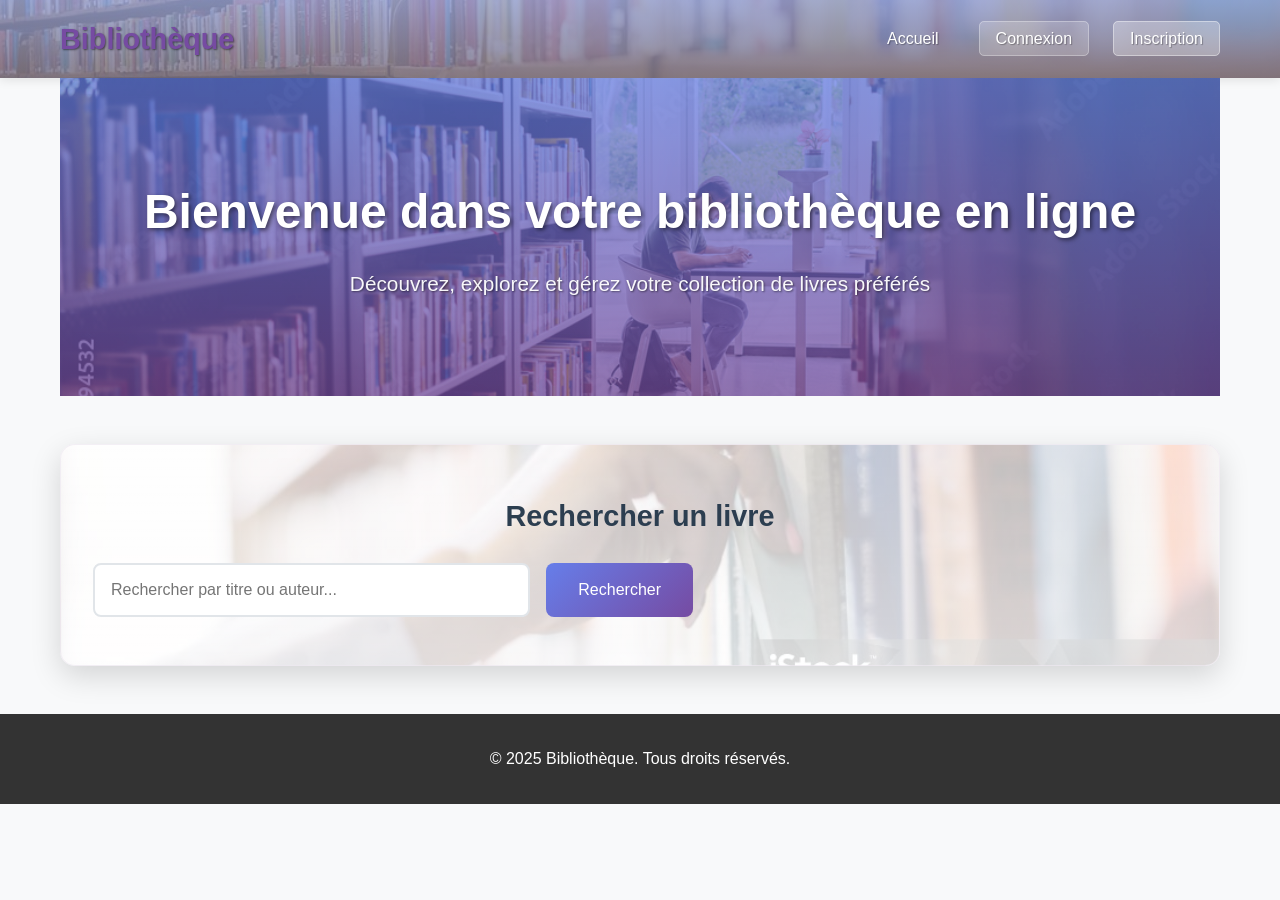
<file: bibliotheque/index.html>
<!DOCTYPE html>
<html lang="fr">
<head>
    <meta charset="UTF-8">
    <meta name="viewport" content="width=device-width, initial-scale=1.0">
    <title>Bibliothèque en Ligne - Accueil</title>
    <link rel="stylesheet" href="css/style.css">
</head>
<body>
    <header>
        <nav class="navbar">
            <div class="nav-container">
                <h1 class="logo">Bibliothèque</h1>
                <ul class="nav-menu" id="navMenu">
                    <li><a href="index.html">Accueil</a></li>
                    <li><a href="books.html">Gestion Livres</a></li>
                    <li><a href="wishlist.html">Ma Liste</a></li>
                    <li><a href="admin.html">Administration</a></li>
                </ul>
            </div>
        </nav>
    </header>

    <main class="container">
        <section class="hero">
            <div class="hero-content">
                <h2>Bienvenue dans votre bibliothèque en ligne</h2>
                <p>Découvrez, explorez et gérez votre collection de livres préférés</p>
            </div>
        </section>

        <section class="search-section">
            <h3>Rechercher un livre</h3>
            <form id="searchForm" class="search-form">
                <input type="text" id="searchQuery" name="query" placeholder="Rechercher par titre ou auteur..." required>
                <button type="submit">Rechercher</button>
            </form>
        </section>
    </main>

    <footer>
        <div class="footer-content">
            <p>&copy; 2025 Bibliothèque. Tous droits réservés.</p>
        </div>
    </footer>

    <script src="js/script.js"></script>
    <script src="js/auth-ui.js"></script>
</body>
</html>
</file>
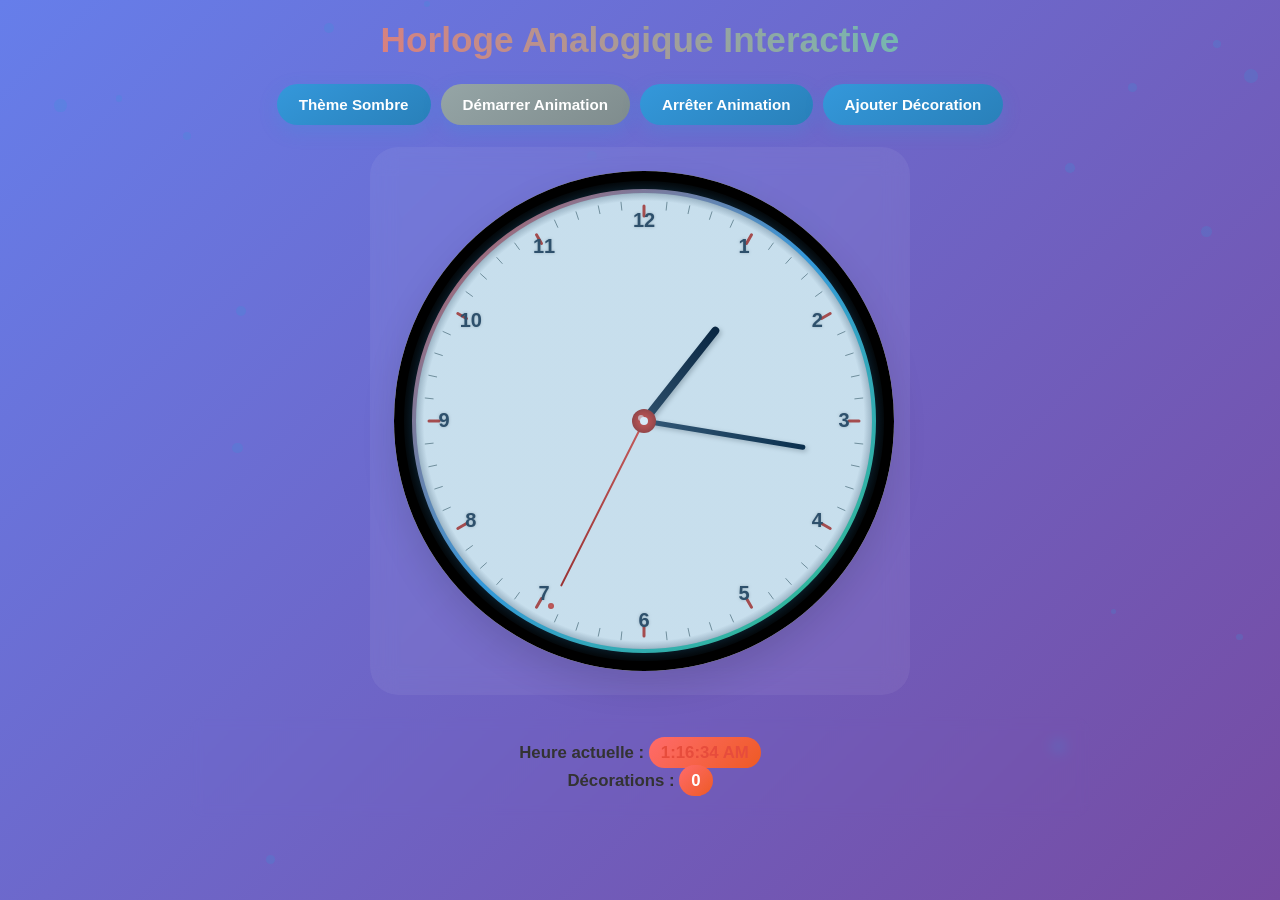
<file: horloge-canvas/index.html>
<!DOCTYPE html>
<html lang="fr">
<head>
  <meta charset="utf-8" />
  <meta name="viewport" content="width=device-width, initial-scale=1" />
  <title>Horloge Analogique Canvas</title>
  <link rel="stylesheet" href="css/style.css" />
</head>
<body class="loading">
  <div class="container" role="main" aria-labelledby="title">
    <h1 id="title">Horloge Analogique Interactive</h1>

    <div class="controls" role="toolbar" aria-label="Contrôles de l'horloge">
      <button id="themeToggle" type="button" aria-pressed="false">Thème Sombre</button>
      <button id="startAnimation" type="button">Démarrer Animation</button>
      <button id="stopAnimation" type="button">Arrêter Animation</button>
      <button id="addDecoration" type="button">Ajouter Décoration</button>
    </div>

    <div class="canvas-container" aria-hidden="false">
      <!-- taille logique (500x500) — le script fera le scaling pour devicePixelRatio -->
      <canvas id="monCanvas" width="500" height="500">
        Votre navigateur ne supporte pas Canvas.
      </canvas>
    </div>

    <div class="info" aria-live="polite">
      <p>Heure actuelle : <span id="currentTime">--:--:--</span></p>
      <p>Décorations : <span id="decorationCount">0</span></p>
    </div>
  </div>

  <script src="js/script.js" defer></script>
</body>
</html>
</file>
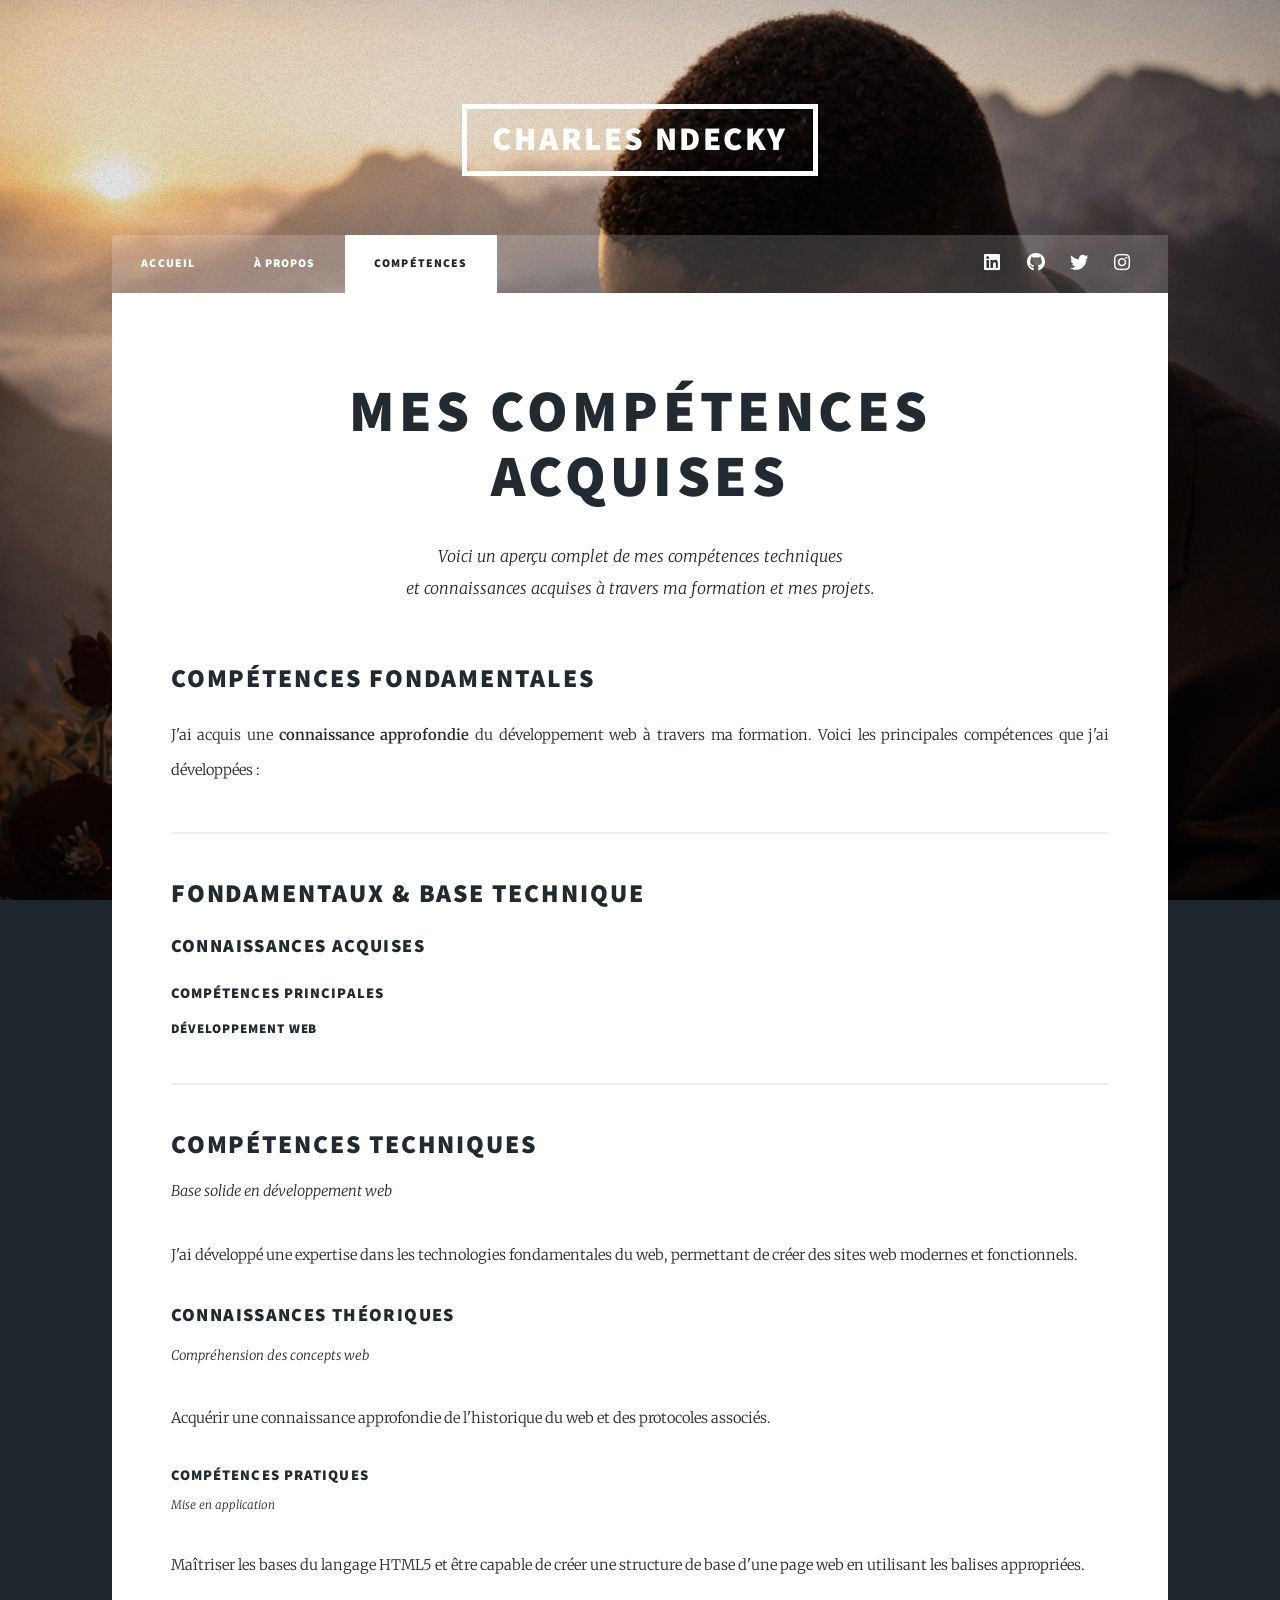
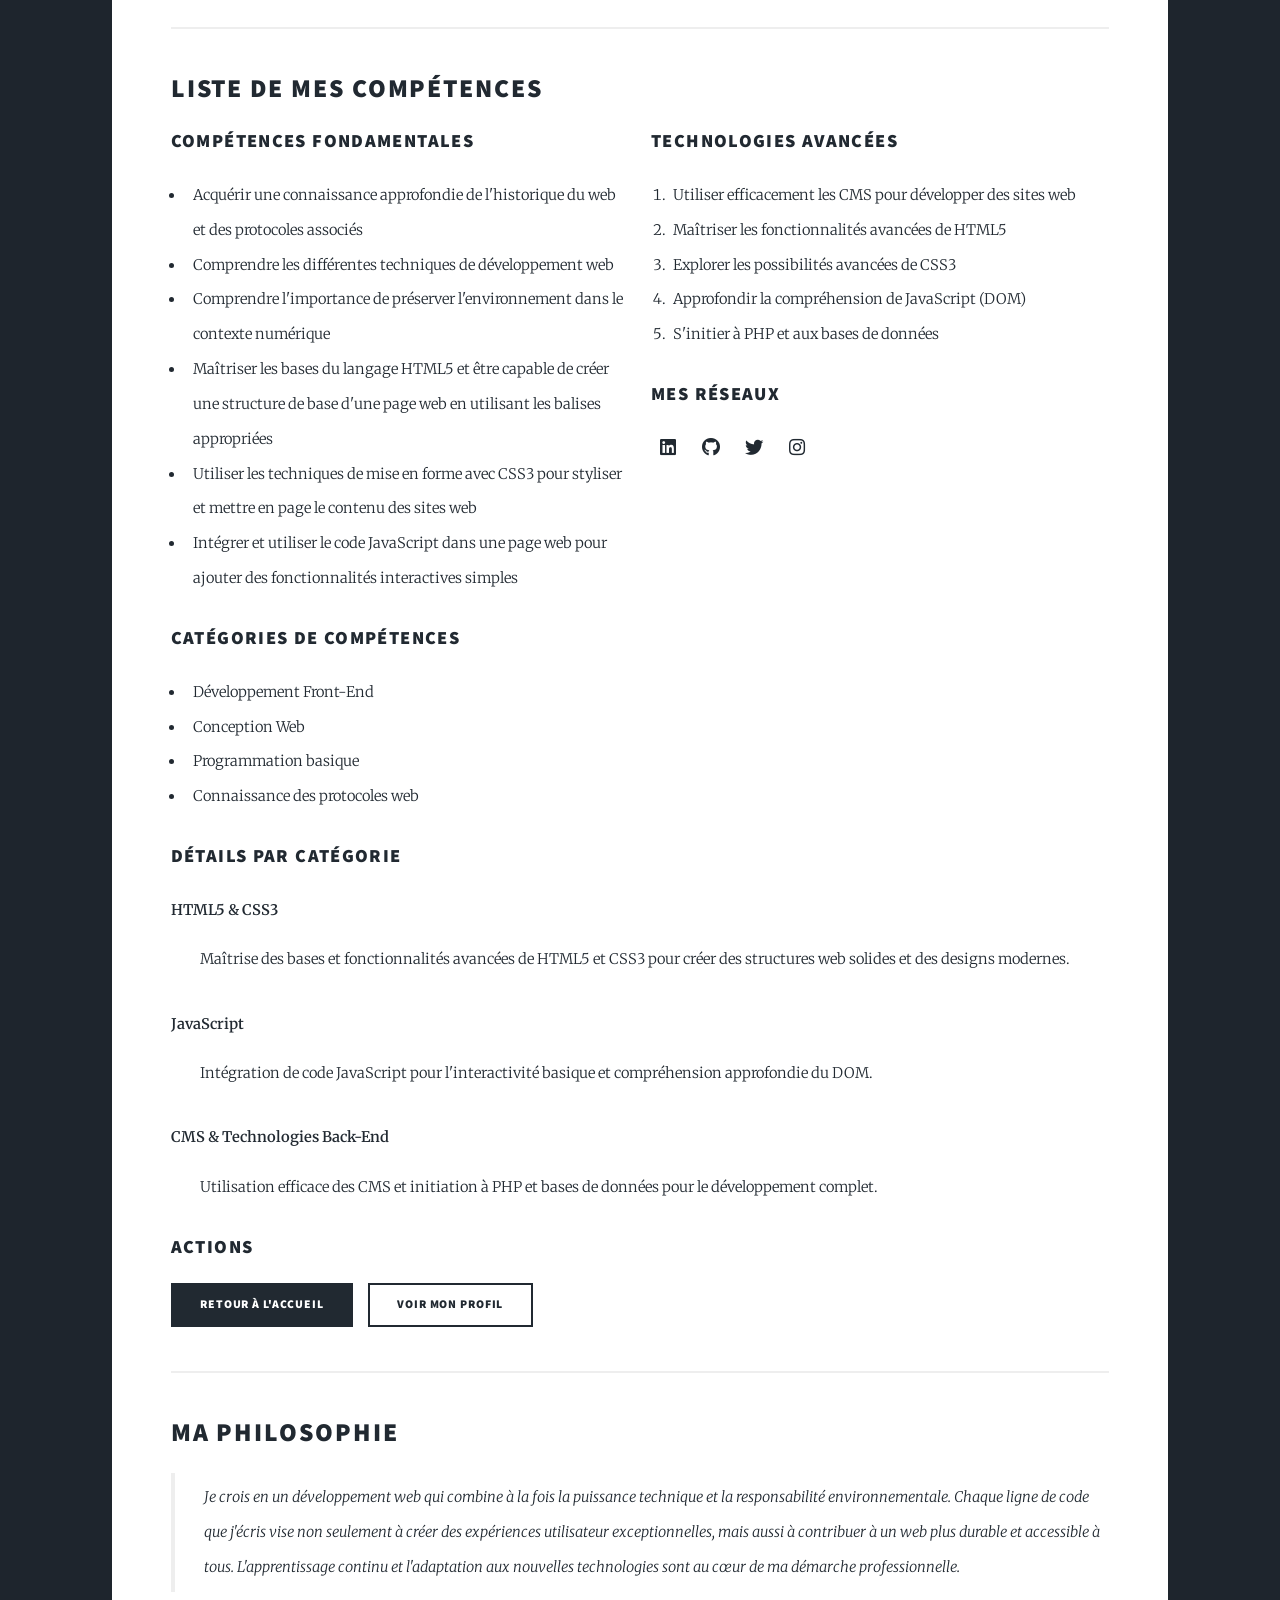
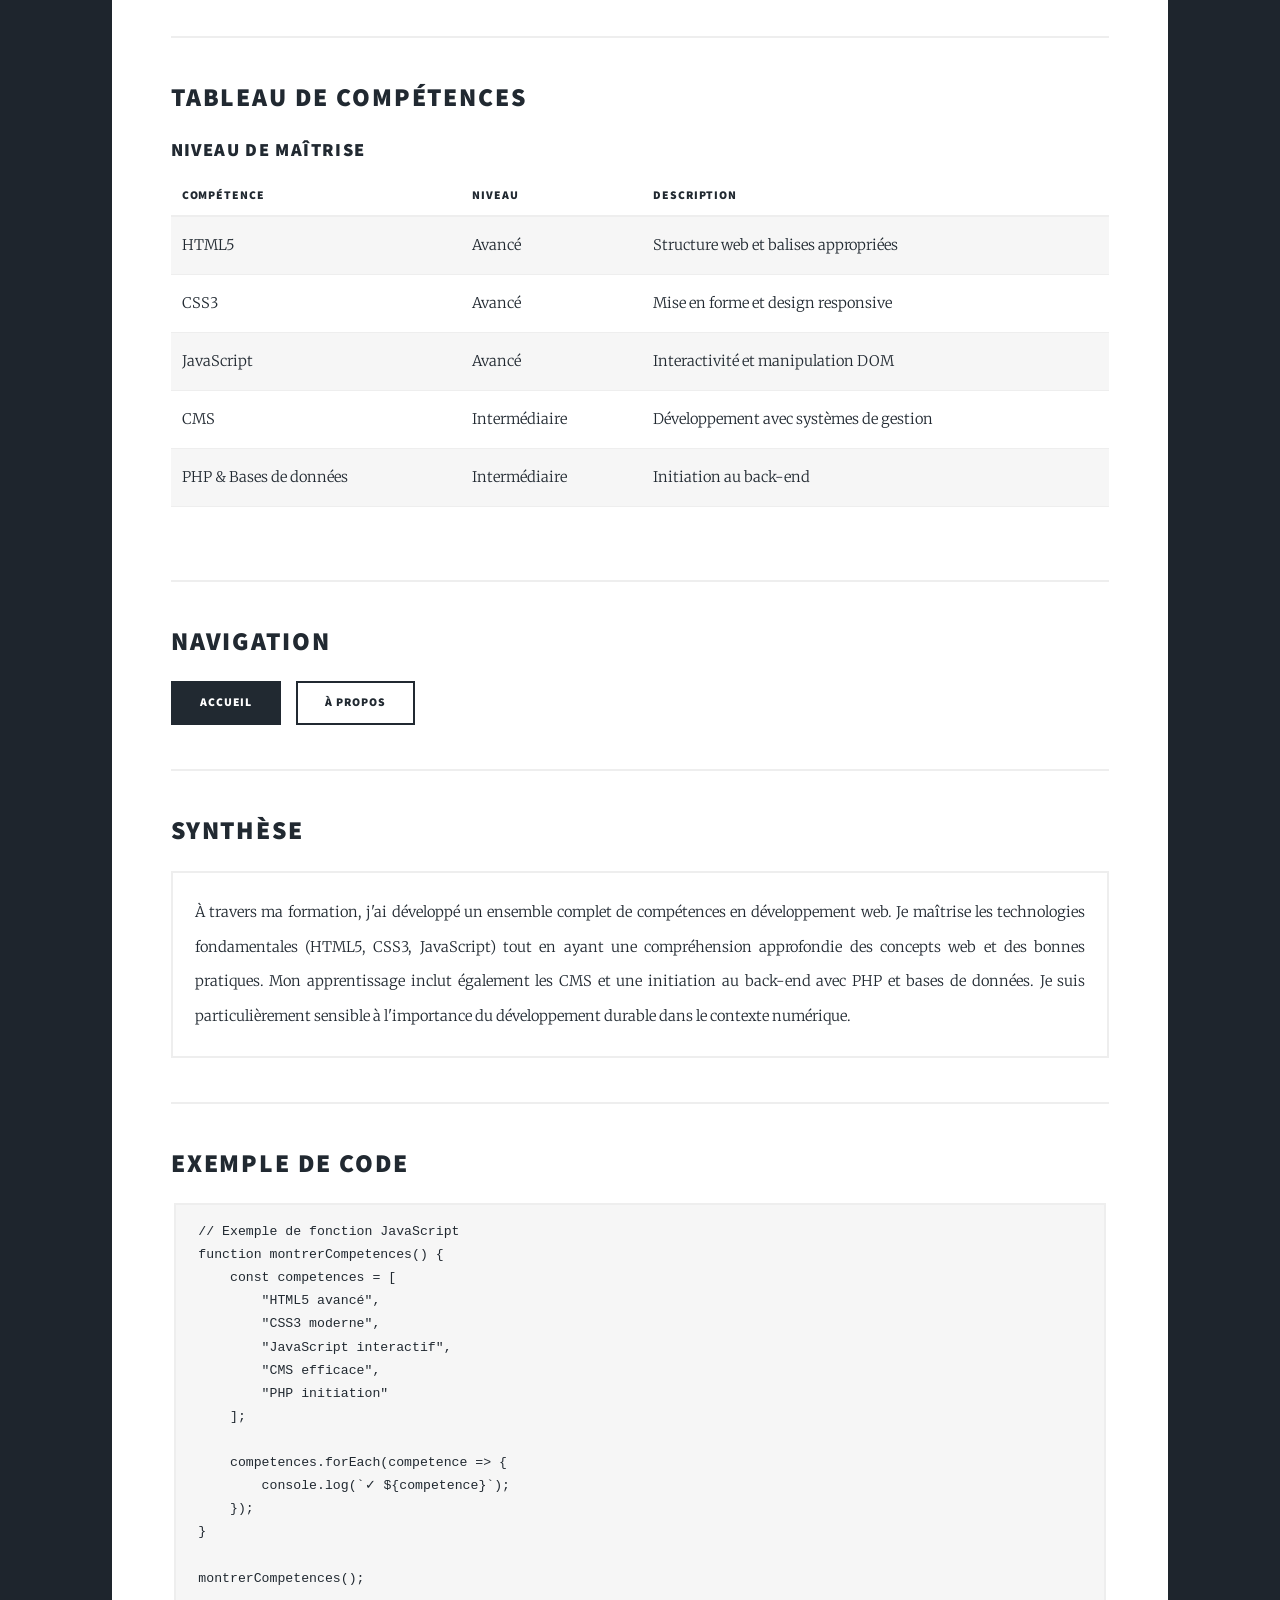
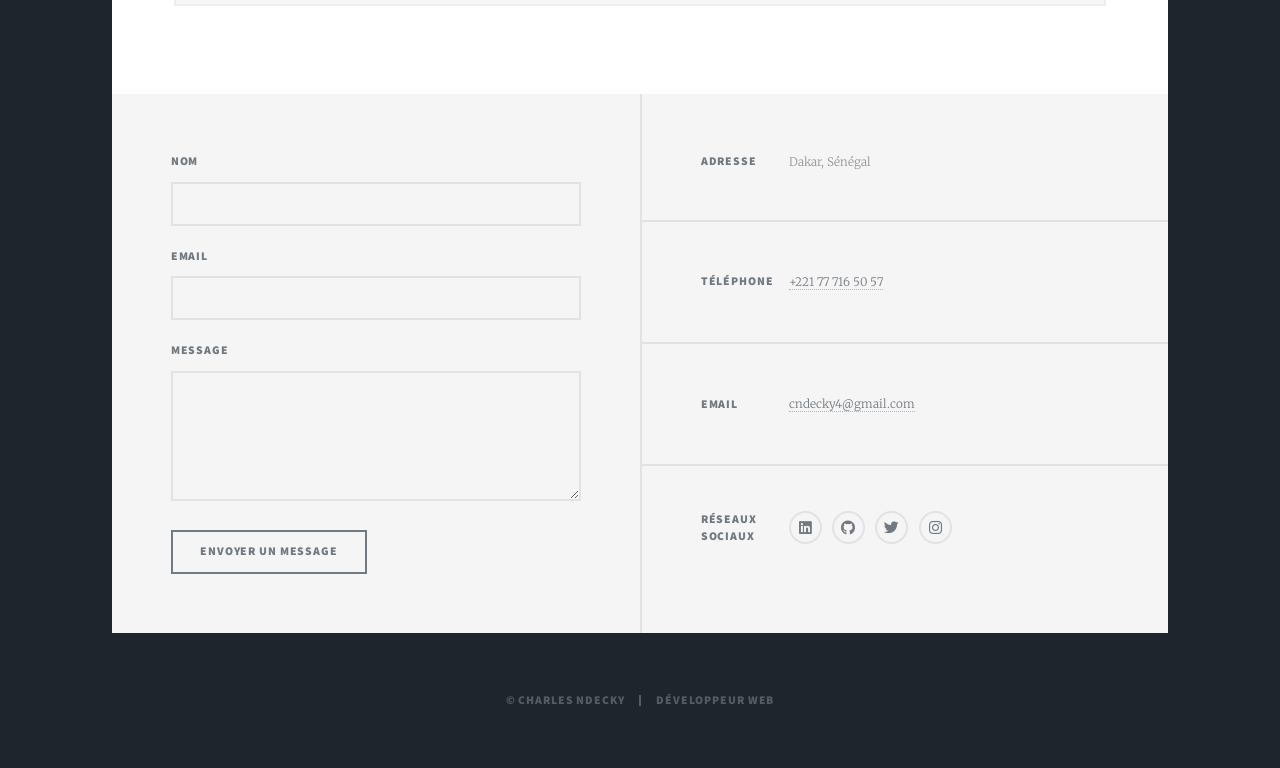
<file: elements.html>
<!DOCTYPE HTML>
<!--
	Massively by HTML5 UP
	html5up.net | @ajlkn
	Free for personal and commercial use under the CCA 3.0 license (html5up.net/license)
-->
<html>
	<head>
		<title>Mes Compétences - Charles Ndecky</title>
		<meta charset="utf-8" />
		<meta name="viewport" content="width=device-width, initial-scale=1, user-scalable=no" />
		<link rel="stylesheet" href="assets/css/main.css" />
<link rel="icon" href="images/icone.png" type="image/png">
<link rel="apple-touch-icon" href="images/icone.png">		
		<noscript><link rel="stylesheet" href="assets/css/noscript.css" /></noscript>
	</head>
	<body class="is-preload">

		<!-- Wrapper -->
			<div id="wrapper">

				<!-- Header -->
					<header id="header">
						<a href="index.html" class="logo">Charles Ndecky</a>
					</header>

				<!-- Nav -->
					<nav id="nav">
						<ul class="links">
							<li><a href="index.html">Accueil</a></li>
							<li><a href="generic.html">À propos</a></li>
							<li class="active"><a href="elements.html">Compétences</a></li>
						</ul>
						<ul class="icons">
							<li><a href="http://www.linkedin.com/in/charles-n-927298232" class="icon brands fa-linkedin"><span class="label">LinkedIn</span></a></li>
							<li><a href="https://github.com/Charles-ai-bot/charles-nd" class="icon brands fa-github"><span class="label">GitHub</span></a></li>
							<li><a href="https://x.com/CharlesNdecky4" class="icon brands fa-twitter"><span class="label">Twitter</span></a></li>
							<li><a href="https://www.instagram.com/charlotrip10" class="icon brands fa-instagram"><span class="label">Instagram</span></a></li>
						</ul>
					</nav>

				<!-- Main -->
					<div id="main">

						<!-- Post -->
							<section class="post">
								<header class="major">
									<h1>Mes Compétences<br />
									Acquises</h1>
									<p>Voici un aperçu complet de mes compétences techniques<br />
									et connaissances acquises à travers ma formation et mes projets.</p>
								</header>

								<!-- Text stuff -->
									<h2>Compétences Fondamentales</h2>
									<p>J'ai acquis une <strong>connaissance approfondie</strong> du développement web à travers ma formation. Voici les principales compétences que j'ai développées :</p>
									<hr />
									
									<h2>Fondamentaux & Base Technique</h2>
									<h3>Connaissances acquises</h3>
									<h4>Compétences principales</h4>
									<h5>Développement web</h5>
									<hr />
									
									<header>
										<h2>Compétences Techniques</h2>
										<p>Base solide en développement web</p>
									</header>
									<p>J'ai développé une expertise dans les technologies fondamentales du web, permettant de créer des sites web modernes et fonctionnels.</p>
									
									<header>
										<h3>Connaissances théoriques</h3>
										<p>Compréhension des concepts web</p>
									</header>
									<p>Acquérir une connaissance approfondie de l'historique du web et des protocoles associés.</p>
									
									<header>
										<h4>Compétences pratiques</h4>
										<p>Mise en application</p>
									</header>
									<p>Maîtriser les bases du langage HTML5 et être capable de créer une structure de base d'une page web en utilisant les balises appropriées.</p>

									<hr />

								<!-- Lists -->
									<h2>Liste de mes compétences</h2>
									<div class="row">
										<div class="col-6 col-12-small">

											<h3>Compétences Fondamentales</h3>
											<ul>
												<li>Acquérir une connaissance approfondie de l'historique du web et des protocoles associés</li>
												<li>Comprendre les différentes techniques de développement web</li>
												<li>Comprendre l'importance de préserver l'environnement dans le contexte numérique</li>
												<li>Maîtriser les bases du langage HTML5 et être capable de créer une structure de base d'une page web en utilisant les balises appropriées</li>
												<li>Utiliser les techniques de mise en forme avec CSS3 pour styliser et mettre en page le contenu des sites web</li>
												<li>Intégrer et utiliser le code JavaScript dans une page web pour ajouter des fonctionnalités interactives simples</li>
											</ul>

											<h3>Catégories de compétences</h3>
											<ul class="alt">
												<li>Développement Front-End</li>
												<li>Conception Web</li>
												<li>Programmation basique</li>
												<li>Connaissance des protocoles web</li>
											</ul>

										</div>
										<div class="col-6 col-12-small">

											<h3>Technologies Avancées</h3>
											<ol>
												<li>Utiliser efficacement les CMS pour développer des sites web</li>
												<li>Maîtriser les fonctionnalités avancées de HTML5</li>
												<li>Explorer les possibilités avancées de CSS3</li>
												<li>Approfondir la compréhension de JavaScript (DOM)</li>
												<li>S'initier à PHP et aux bases de données</li>
											</ol>

											<h3>Mes réseaux</h3>
											<ul class="icons">
												<li><a href="http://www.linkedin.com/in/charles-n-927298232" class="icon brands fa-linkedin"><span class="label">LinkedIn</span></a></li>
												<li><a href="https://github.com/Charles-ai-bot/charles-nd" class="icon brands fa-github"><span class="label">GitHub</span></a></li>
												<li><a href="https://x.com/CharlesNdecky4" class="icon brands fa-twitter"><span class="label">Twitter</span></a></li>
												<li><a href="https://www.instagram.com/charlotrip10" class="icon brands fa-instagram"><span class="label">Instagram</span></a></li>
											</ul>

										</div>
									</div>
									
									<h3>Détails par catégorie</h3>
									<dl>
										<dt>HTML5 & CSS3</dt>
										<dd>
											<p>Maîtrise des bases et fonctionnalités avancées de HTML5 et CSS3 pour créer des structures web solides et des designs modernes.</p>
										</dd>
										<dt>JavaScript</dt>
										<dd>
											<p>Intégration de code JavaScript pour l'interactivité basique et compréhension approfondie du DOM.</p>
										</dd>
										<dt>CMS & Technologies Back-End</dt>
										<dd>
											<p>Utilisation efficace des CMS et initiation à PHP et bases de données pour le développement complet.</p>
										</dd>
									</dl>

									<h3>Actions</h3>
									<ul class="actions">
										<li><a href="index.html" class="button primary">Retour à l'accueil</a></li>
										<li><a href="generic.html" class="button">Voir mon profil</a></li>
									</ul>

									<hr />

								<!-- Blockquote -->
									<h2>Ma Philosophie</h2>
									<blockquote>Je crois en un développement web qui combine à la fois la puissance technique et la responsabilité environnementale. Chaque ligne de code que j'écris vise non seulement à créer des expériences utilisateur exceptionnelles, mais aussi à contribuer à un web plus durable et accessible à tous. L'apprentissage continu et l'adaptation aux nouvelles technologies sont au cœur de ma démarche professionnelle.</blockquote>

									<hr />

								<!-- Table -->
									<h2>Tableau de compétences</h2>

									<h3>Niveau de maîtrise</h3>
									<div class="table-wrapper">
										<table>
											<thead>
												<tr>
													<th>Compétence</th>
													<th>Niveau</th>
													<th>Description</th>
												</tr>
											</thead>
											<tbody>
												<tr>
													<td>HTML5</td>
													<td>Avancé</td>
													<td>Structure web et balises appropriées</td>
												</tr>
												<tr>
													<td>CSS3</td>
													<td>Avancé</td>
													<td>Mise en forme et design responsive</td>
												</tr>
												<tr>
													<td>JavaScript</td>
													<td>Avancé</td>
													<td>Interactivité et manipulation DOM</td>
												</tr>
												<tr>
													<td>CMS</td>
													<td>Intermédiaire</td>
													<td>Développement avec systèmes de gestion</td>
												</tr>
												<tr>
													<td>PHP & Bases de données</td>
													<td>Intermédiaire</td>
													<td>Initiation au back-end</td>
												</tr>
											</tbody>
										</table>
									</div>

									<hr />

								<!-- Buttons -->
									<h2>Navigation</h2>
									<ul class="actions">
										<li><a href="index.html" class="button primary">Accueil</a></li>
										<li><a href="generic.html" class="button">À propos</a></li>
									</ul>

									<hr />

								<!-- Box -->
									<h2>Synthèse</h2>
									<div class="box">
										<p>À travers ma formation, j'ai développé un ensemble complet de compétences en développement web. Je maîtrise les technologies fondamentales (HTML5, CSS3, JavaScript) tout en ayant une compréhension approfondie des concepts web et des bonnes pratiques. Mon apprentissage inclut également les CMS et une initiation au back-end avec PHP et bases de données. Je suis particulièrement sensible à l'importance du développement durable dans le contexte numérique.</p>
									</div>

									<hr />

								<!-- Preformatted Code -->
									<h2>Exemple de code</h2>
									<pre><code>// Exemple de fonction JavaScript
function montrerCompetences() {
    const competences = [
        "HTML5 avancé",
        "CSS3 moderne", 
        "JavaScript interactif",
        "CMS efficace",
        "PHP initiation"
    ];
    
    competences.forEach(competence => {
        console.log(`✓ ${competence}`);
    });
}

montrerCompetences();</code></pre>

							</section>

					</div>

				<!-- Footer -->
					<footer id="footer">
						<section>
							<form method="post" action="#">
								<div class="fields">
									<div class="field">
										<label for="name">Nom</label>
										<input type="text" name="name" id="name" />
									</div>
									<div class="field">
										<label for="email">Email</label>
										<input type="text" name="email" id="email" />
									</div>
									<div class="field">
										<label for="message">Message</label>
										<textarea name="message" id="message" rows="3"></textarea>
									</div>
								</div>
								<ul class="actions">
									<li><input type="submit" value="Envoyer un message" /></li>
								</ul>
							</form>
						</section>
						<section class="split contact">
							<section class="alt">
								<h3>Adresse</h3>
								<p>Dakar, Sénégal</p>
							</section>
							<section>
								<h3>Téléphone</h3>
								<p><a href="tel:+221777165057">+221 77 716 50 57</a></p>
							</section>
							<section>
								<h3>Email</h3>
								<p><a href="mailto:cndecky4@gmail.com">cndecky4@gmail.com</a></p>
							</section>
							<section>
								<h3>Réseaux sociaux</h3>
								<ul class="icons alt">
									<li><a href="http://www.linkedin.com/in/charles-n-927298232" class="icon brands alt fa-linkedin"><span class="label">LinkedIn</span></a></li>
									<li><a href="https://github.com/Charles-ai-bot/charles-nd" class="icon brands alt fa-github"><span class="label">GitHub</span></a></li>
									<li><a href="https://x.com/CharlesNdecky4" class="icon brands alt fa-twitter"><span class="label">Twitter</span></a></li>
									<li><a href="https://www.instagram.com/charlotrip10" class="icon brands alt fa-instagram"><span class="label">Instagram</span></a></li>
								</ul>
							</section>
						</section>
					</footer>

				<!-- Copyright -->
					<div id="copyright">
						<ul><li>&copy; Charles Ndecky</li><li>Développeur Web</li></ul>
					</div>

			</div>

		<!-- Scripts -->
			<script src="assets/js/jquery.min.js"></script>
			<script src="assets/js/jquery.scrollex.min.js"></script>
			<script src="assets/js/jquery.scrolly.min.js"></script>
			<script src="assets/js/browser.min.js"></script>
			<script src="assets/js/breakpoints.min.js"></script>
			<script src="assets/js/util.js"></script>
			<script src="assets/js/main.js"></script>

	</body>
</html>
</file>
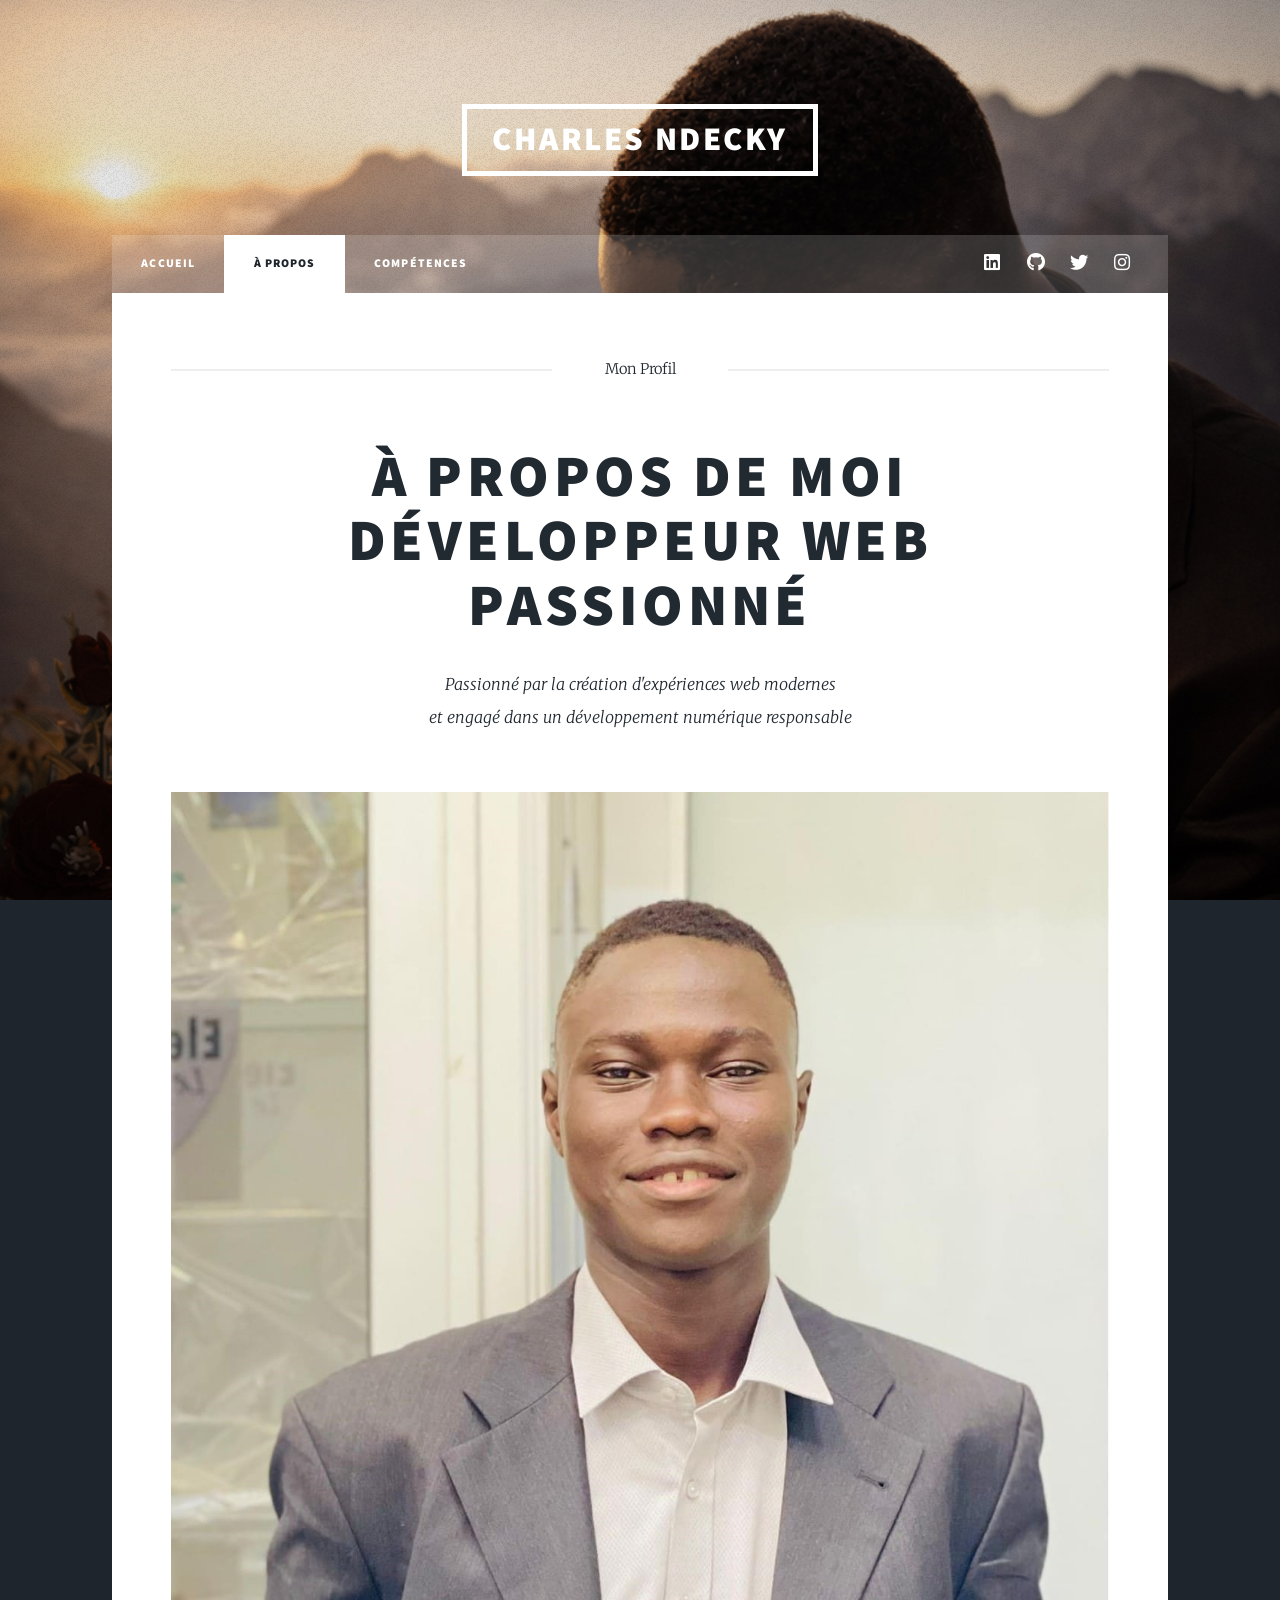
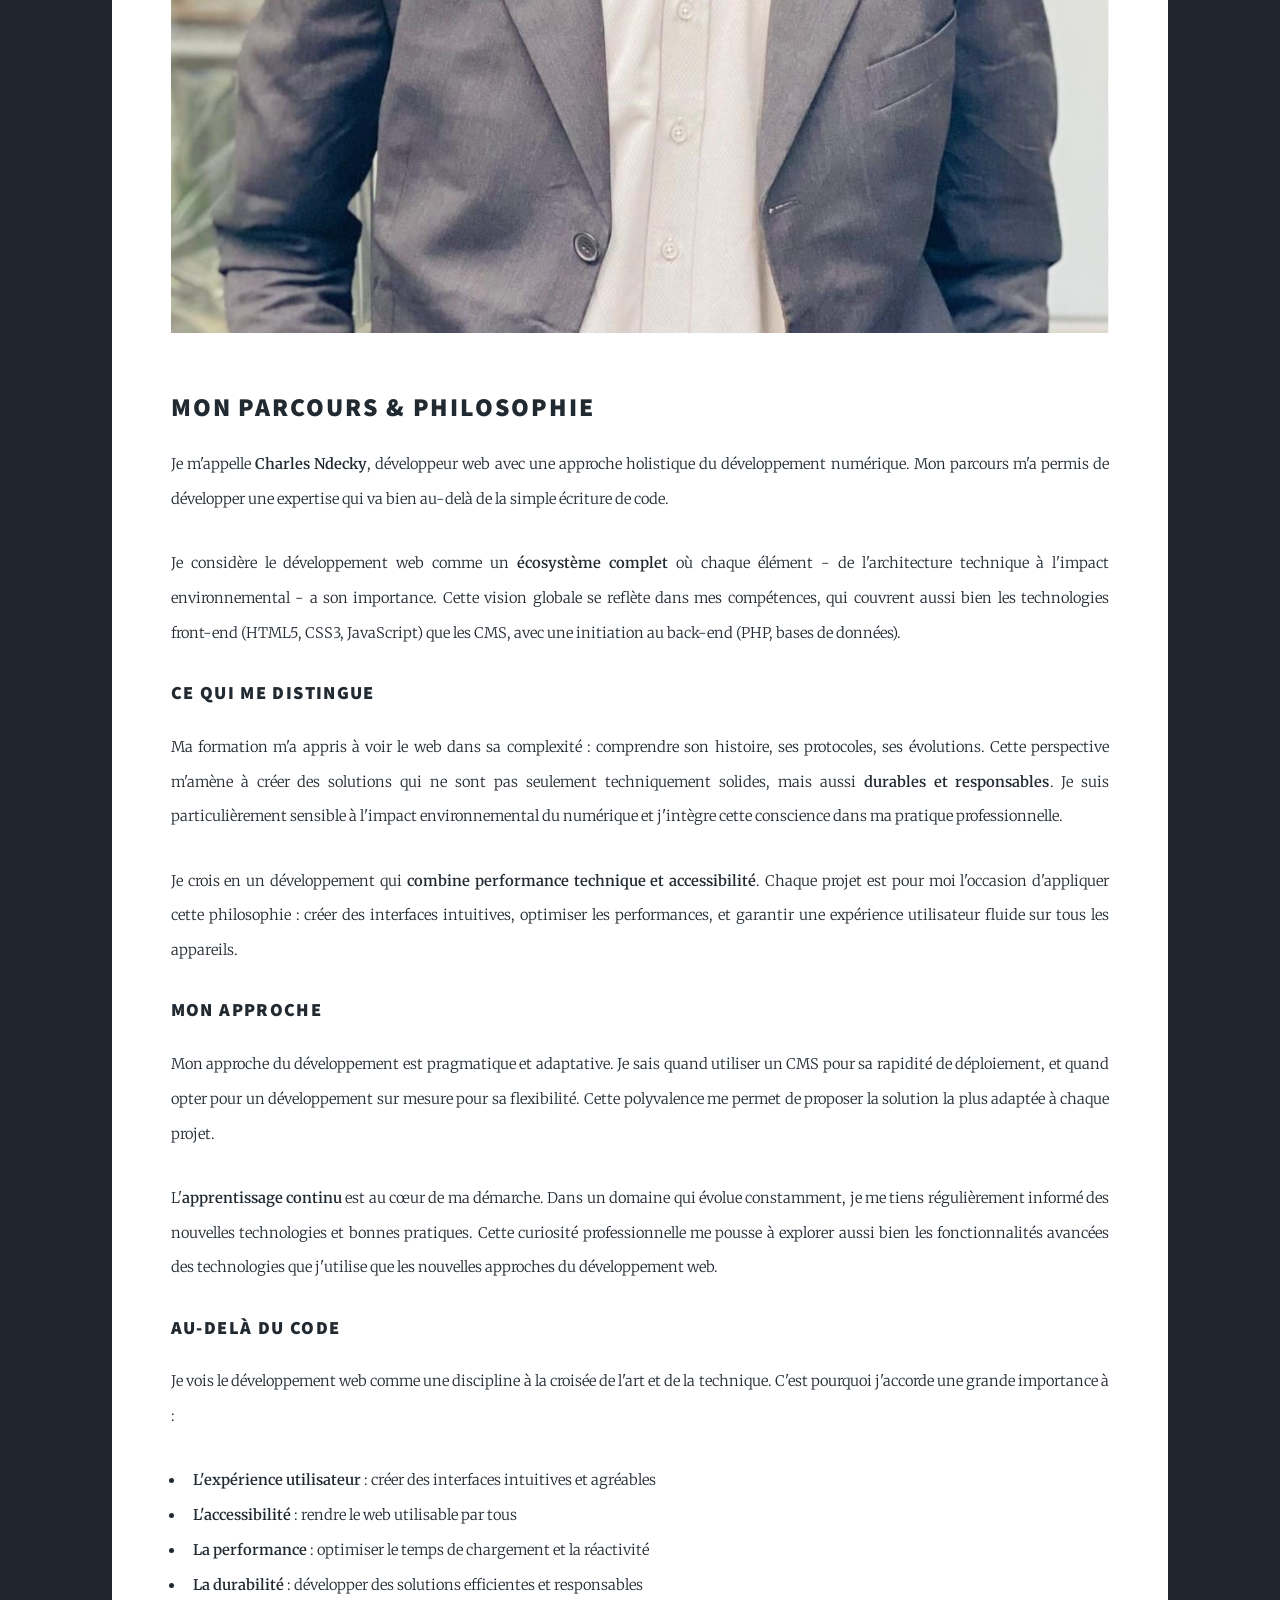
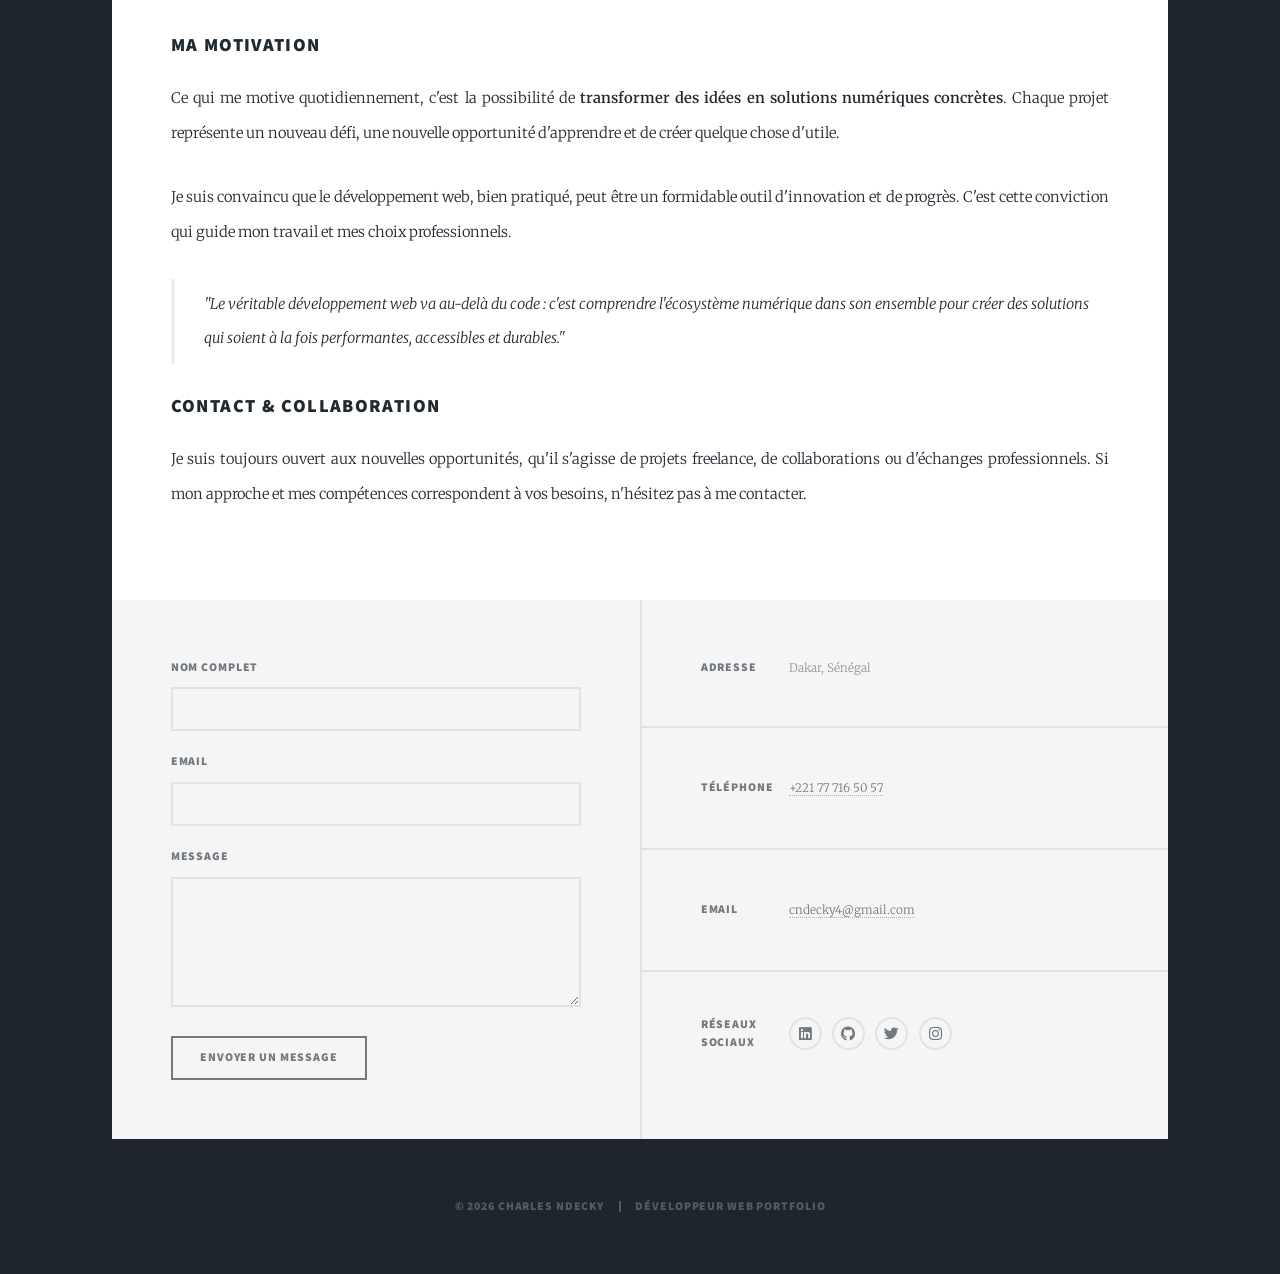
<file: generic.html>
<!DOCTYPE HTML>
<!--
	Massively by HTML5 UP
	html5up.net | @ajlkn
	Free for personal and commercial use under the CCA 3.0 license (html5up.net/license)
-->
<html>
	<head>
		<title>À propos - Charles Ndecky</title>
		<meta charset="utf-8" />
		<meta name="viewport" content="width=device-width, initial-scale=1, user-scalable=no" />
		<link rel="stylesheet" href="assets/css/main.css" />
<link rel="icon" href="images/icone.png" type="image/png">
<link rel="apple-touch-icon" href="images/icone.png">
		<noscript><link rel="stylesheet" href="assets/css/noscript.css" /></noscript>
	</head>
	<body class="is-preload">

		<!-- Wrapper -->
			<div id="wrapper">

				<!-- Header -->
					<header id="header">
						<a href="index.html" class="logo">Charles Ndecky</a>
					</header>

				<!-- Nav -->
					<nav id="nav">
						<ul class="links">
							<li><a href="index.html">Accueil</a></li>
							<li class="active"><a href="generic.html">À propos</a></li>
							<li><a href="elements.html">Compétences</a></li>
						</ul>
						<ul class="icons">
							<li><a href="http://www.linkedin.com/in/charles-n-927298232" class="icon brands fa-linkedin"><span class="label">LinkedIn</span></a></li>
							<li><a href="https://github.com/Charles-ai-bot/charles-nd" class="icon brands fa-github"><span class="label">GitHub</span></a></li>
							<li><a href="https://x.com/CharlesNdecky4" class="icon brands fa-twitter"><span class="label">Twitter</span></a></li>
							<li><a href="https://www.instagram.com/charlotrip10" class="icon brands fa-instagram"><span class="label">Instagram</span></a></li>
						</ul>
					</nav>

				<!-- Main -->
					<div id="main">

						<!-- Post -->
							<section class="post">
								<header class="major">
									<span class="date">Mon Profil</span>
									<h1>À propos de moi<br />
									Développeur Web Passionné</h1>
									<p>Passionné par la création d'expériences web modernes<br />
									et engagé dans un développement numérique responsable</p>
								</header>
								<div class="image main"><img src="images/charles.jpg" alt="Charles Ndecky - Développeur Web" /></div>
								<h2>Mon Parcours & Philosophie</h2>
								<p>Je m'appelle <strong>Charles Ndecky</strong>, développeur web avec une approche holistique du développement numérique. Mon parcours m'a permis de développer une expertise qui va bien au-delà de la simple écriture de code.</p>
								<p>Je considère le développement web comme un <strong>écosystème complet</strong> où chaque élément - de l'architecture technique à l'impact environnemental - a son importance. Cette vision globale se reflète dans mes compétences, qui couvrent aussi bien les technologies front-end (HTML5, CSS3, JavaScript) que les CMS, avec une initiation au back-end (PHP, bases de données).</p>
								<h3>Ce qui me distingue</h3>
								<p>Ma formation m'a appris à voir le web dans sa complexité : comprendre son histoire, ses protocoles, ses évolutions. Cette perspective m'amène à créer des solutions qui ne sont pas seulement techniquement solides, mais aussi <strong>durables et responsables</strong>. Je suis particulièrement sensible à l'impact environnemental du numérique et j'intègre cette conscience dans ma pratique professionnelle.</p>
								<p>Je crois en un développement qui <strong>combine performance technique et accessibilité</strong>. Chaque projet est pour moi l'occasion d'appliquer cette philosophie : créer des interfaces intuitives, optimiser les performances, et garantir une expérience utilisateur fluide sur tous les appareils.</p>
								<h3>Mon Approche</h3>
								<p>Mon approche du développement est pragmatique et adaptative. Je sais quand utiliser un CMS pour sa rapidité de déploiement, et quand opter pour un développement sur mesure pour sa flexibilité. Cette polyvalence me permet de proposer la solution la plus adaptée à chaque projet.</p>
								<p>L'<strong>apprentissage continu</strong> est au cœur de ma démarche. Dans un domaine qui évolue constamment, je me tiens régulièrement informé des nouvelles technologies et bonnes pratiques. Cette curiosité professionnelle me pousse à explorer aussi bien les fonctionnalités avancées des technologies que j'utilise que les nouvelles approches du développement web.</p>
								<h3>Au-delà du code</h3>
								<p>Je vois le développement web comme une discipline à la croisée de l'art et de la technique. C'est pourquoi j'accorde une grande importance à :</p>
								<ul>
									<li><strong>L'expérience utilisateur</strong> : créer des interfaces intuitives et agréables</li>
									<li><strong>L'accessibilité</strong> : rendre le web utilisable par tous</li>
									<li><strong>La performance</strong> : optimiser le temps de chargement et la réactivité</li>
									<li><strong>La durabilité</strong> : développer des solutions efficientes et responsables</li>
								</ul>
								<h3>Ma Motivation</h3>
								<p>Ce qui me motive quotidiennement, c'est la possibilité de <strong>transformer des idées en solutions numériques concrètes</strong>. Chaque projet représente un nouveau défi, une nouvelle opportunité d'apprendre et de créer quelque chose d'utile.</p>
								<p>Je suis convaincu que le développement web, bien pratiqué, peut être un formidable outil d'innovation et de progrès. C'est cette conviction qui guide mon travail et mes choix professionnels.</p>
								<blockquote>"Le véritable développement web va au-delà du code : c'est comprendre l'écosystème numérique dans son ensemble pour créer des solutions qui soient à la fois performantes, accessibles et durables."</blockquote>
								<h3>Contact & Collaboration</h3>
								<p>Je suis toujours ouvert aux nouvelles opportunités, qu'il s'agisse de projets freelance, de collaborations ou d'échanges professionnels. Si mon approche et mes compétences correspondent à vos besoins, n'hésitez pas à me contacter.</p>
							</section>

					</div>

				<!-- Footer -->
					<footer id="footer">
						<section>
							<form method="post" action="#">
								<div class="fields">
									<div class="field">
										<label for="name">Nom complet</label>
										<input type="text" name="name" id="name" required />
									</div>
									<div class="field">
										<label for="email">Email</label>
										<input type="email" name="email" id="email" required />
									</div>
									<div class="field">
										<label for="message">Message</label>
										<textarea name="message" id="message" rows="3" required></textarea>
									</div>
								</div>
								<ul class="actions">
									<li><input type="submit" value="Envoyer un message" /></li>
								</ul>
							</form>
						</section>
						<section class="split contact">
							<section class="alt">
								<h3>Adresse</h3>
								<p>Dakar, Sénégal</p>
							</section>
							<section>
								<h3>Téléphone</h3>
								<p><a href="tel:+221777165057">+221 77 716 50 57</a></p>
							</section>
							<section>
								<h3>Email</h3>
								<p><a href="mailto:cndecky4@gmail.com">cndecky4@gmail.com</a></p>
							</section>
							<section>
								<h3>Réseaux sociaux</h3>
								<ul class="icons alt">
									<li><a href="http://www.linkedin.com/in/charles-n-927298232" class="icon brands alt fa-linkedin"><span class="label">LinkedIn</span></a></li>
									<li><a href="https://github.com/Charles-ai-bot/charles-nd" class="icon brands alt fa-github"><span class="label">GitHub</span></a></li>
									<li><a href="https://x.com/CharlesNdecky4" class="icon brands alt fa-twitter"><span class="label">Twitter</span></a></li>
									<li><a href="https://www.instagram.com/charlotrip10" class="icon brands alt fa-instagram"><span class="label">Instagram</span></a></li>
								</ul>
							</section>
						</section>
					</footer>

				<!-- Copyright -->
					<div id="copyright">
						<ul><li>&copy; <span id="current-year"></span> Charles Ndecky</li><li>Développeur Web Portfolio</li></ul>
					</div>

			</div>

		<!-- Scripts -->
			<script src="assets/js/jquery.min.js"></script>
			<script src="assets/js/jquery.scrollex.min.js"></script>
			<script src="assets/js/jquery.scrolly.min.js"></script>
			<script src="assets/js/browser.min.js"></script>
			<script src="assets/js/breakpoints.min.js"></script>
			<script src="assets/js/util.js"></script>
			<script src="assets/js/main.js"></script>
			<script>
				// Mettre à jour l'année en cours
				document.getElementById('current-year').textContent = new Date().getFullYear();
			</script>

	</body>
</html>
</file>
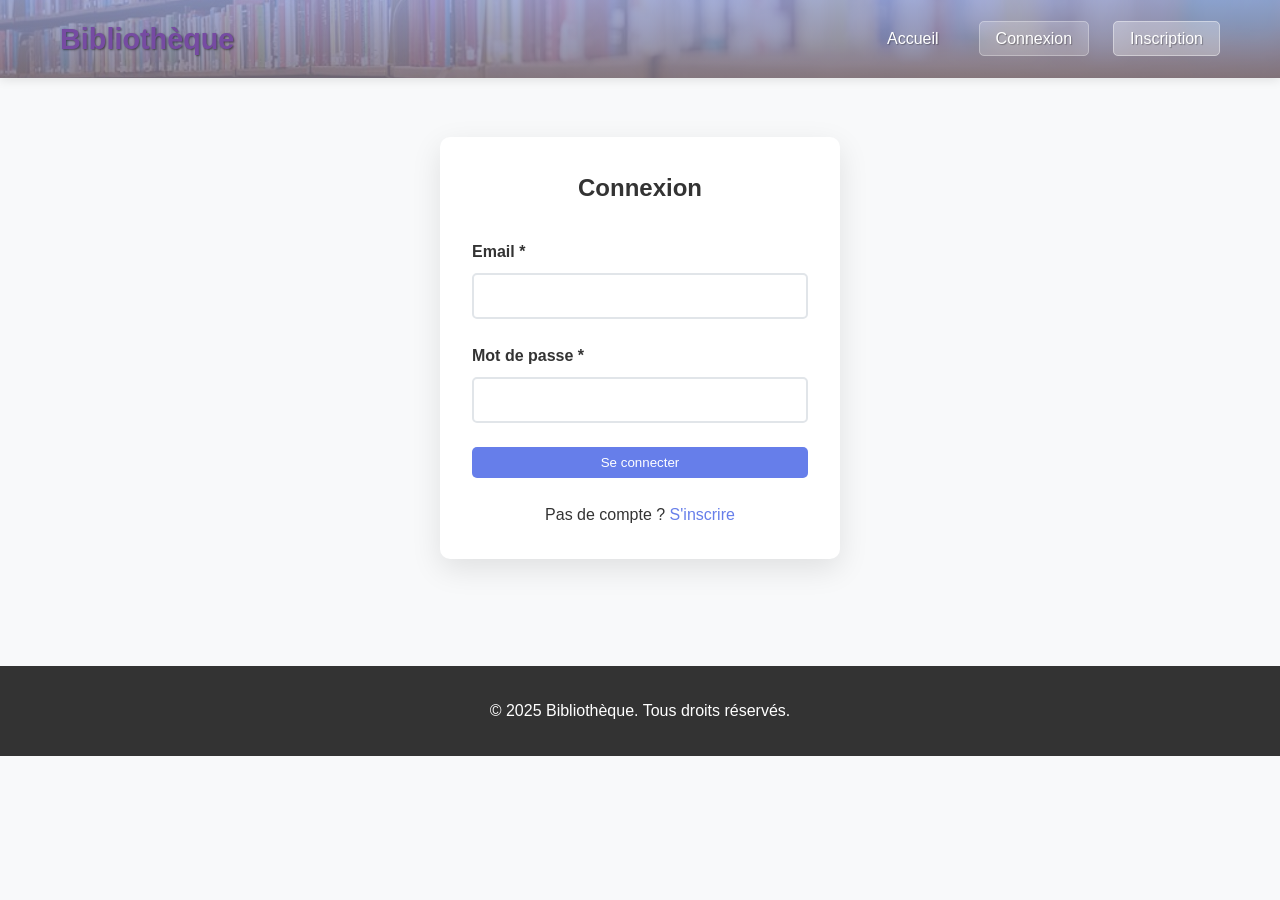
<file: bibliotheque/admin.html>
<!DOCTYPE html>
<html lang="fr">
<head>
    <meta charset="UTF-8">
    <meta name="viewport" content="width=device-width, initial-scale=1.0">
    <title>Administration - Bibliothèque</title>
    <link rel="stylesheet" href="css/style.css">
</head>
<body>
    <header>
        <nav class="navbar">
            <div class="nav-container">
                <h1 class="logo">Administration</h1>
                <ul class="nav-menu" id="navMenu">
                    <li><a href="index.html">Accueil</a></li>
                    <li><a href="wishlist.html">Ma Liste</a></li>
                    <li><a href="admin.html">Administration</a></li>
                </ul>
            </div>
        </nav>
    </header>

    <main class="container">
        <section class="admin-section">
            <h2>Gestion des Livres</h2>
            
            <div class="admin-actions">
                <button onclick="showAddBookForm()" class="btn btn-primary">+ Ajouter un livre</button>
            </div>

            <div id="bookForm" class="form-card" style="display: none;">
                <h3 id="formTitle">Ajouter un livre</h3>
                <form id="bookFormElement">
                    <input type="hidden" id="bookId" name="id">
                    <div class="form-group">
                        <label for="titre">Titre *</label>
                        <input type="text" id="titre" name="titre" required>
                    </div>
                    <div class="form-group">
                        <label for="auteur">Auteur *</label>
                        <input type="text" id="auteur" name="auteur" required>
                    </div>
                    <div class="form-group">
                        <label for="description">Description</label>
                        <textarea id="description" name="description" rows="4"></textarea>
                    </div>
                    <div class="form-group">
                        <label for="maison_edition">Maison d'édition</label>
                        <input type="text" id="maison_edition" name="maison_edition">
                    </div>
                    <div class="form-group">
                        <label for="nombre_exemplaire">Nombre d'exemplaires *</label>
                        <input type="number" id="nombre_exemplaire" name="nombre_exemplaire" min="0" required>
                    </div>
                    <div class="form-actions">
                        <button type="submit" class="btn btn-primary">Enregistrer</button>
                        <button type="button" onclick="hideBookForm()" class="btn btn-secondary">Annuler</button>
                    </div>
                </form>
            </div>

            <div id="booksList" class="books-grid">
                <div class="loading">
                    <div class="spinner"></div>
                    <p>Chargement des livres...</p>
                </div>
            </div>
        </section>
    </main>

    <footer>
        <div class="footer-content">
            <p>&copy; 2025 Bibliothèque. Tous droits réservés.</p>
        </div>
    </footer>

    <script src="js/admin.js"></script>
    <script src="js/auth-ui.js"></script>
</body>
</html>
</file>
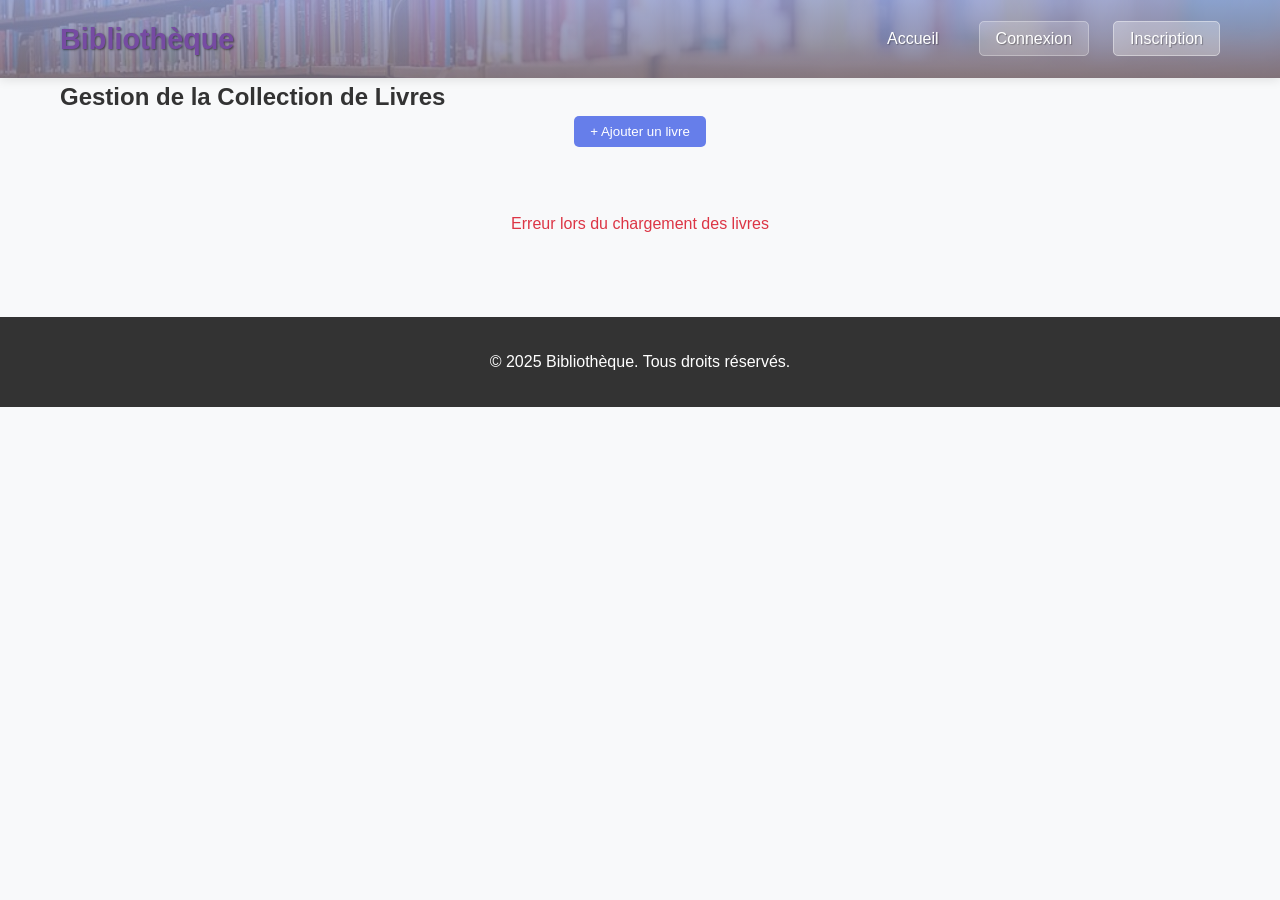
<file: bibliotheque/books.html>
<!DOCTYPE html>
<html lang="fr">
<head>
    <meta charset="UTF-8">
    <meta name="viewport" content="width=device-width, initial-scale=1.0">
    <title>Gestion des Livres - Bibliothèque</title>
    <link rel="stylesheet" href="css/style.css">
</head>
<body>
    <header>
        <nav class="navbar">
            <div class="nav-container">
                <h1 class="logo">Bibliothèque</h1>
                <ul class="nav-menu" id="navMenu">
                    <li><a href="index.html">Accueil</a></li>
                    <li><a href="books.html" class="active">Gestion Livres</a></li>
                    <li><a href="wishlist.html">Ma Liste</a></li>
                </ul>
            </div>
        </nav>
    </header>

    <main class="container">
        <section class="books-section">
            <h2>Gestion de la Collection de Livres</h2>
            
            <div class="user-actions">
                <button onclick="showAddBookForm()" class="btn btn-primary">+ Ajouter un livre</button>
            </div>

            <!-- Formulaire d'ajout/modification -->
            <div id="bookForm" class="form-card" style="display: none;">
                <h3 id="formTitle">Ajouter un livre</h3>
                <form id="bookFormElement">
                    <input type="hidden" id="bookId" name="id">
                    <div class="form-group">
                        <label for="titre">Titre *</label>
                        <input type="text" id="titre" name="titre" required>
                    </div>
                    <div class="form-group">
                        <label for="auteur">Auteur *</label>
                        <input type="text" id="auteur" name="auteur" required>
                    </div>
                    <div class="form-group">
                        <label for="description">Description</label>
                        <textarea id="description" name="description" rows="4"></textarea>
                    </div>
                    <div class="form-group">
                        <label for="maison_edition">Maison d'édition</label>
                        <input type="text" id="maison_edition" name="maison_edition">
                    </div>
                    <div class="form-group">
                        <label for="nombre_exemplaire">Nombre d'exemplaires *</label>
                        <input type="number" id="nombre_exemplaire" name="nombre_exemplaire" min="0" required>
                    </div>
                    <div class="form-actions">
                        <button type="submit" class="btn btn-primary">Enregistrer</button>
                        <button type="button" onclick="hideBookForm()" class="btn btn-secondary">Annuler</button>
                    </div>
                </form>
            </div>

            <!-- Liste des livres -->
            <div id="booksList">
                <div class="loading">
                    <div class="spinner"></div>
                    <p>Chargement des livres...</p>
                </div>
            </div>
        </section>
    </main>

    <footer>
        <div class="footer-content">
            <p>&copy; 2025 Bibliothèque. Tous droits réservés.</p>
        </div>
    </footer>

    <script src="js/books.js"></script>
    <script src="js/auth-ui.js"></script>
</body>
</html>
</file>
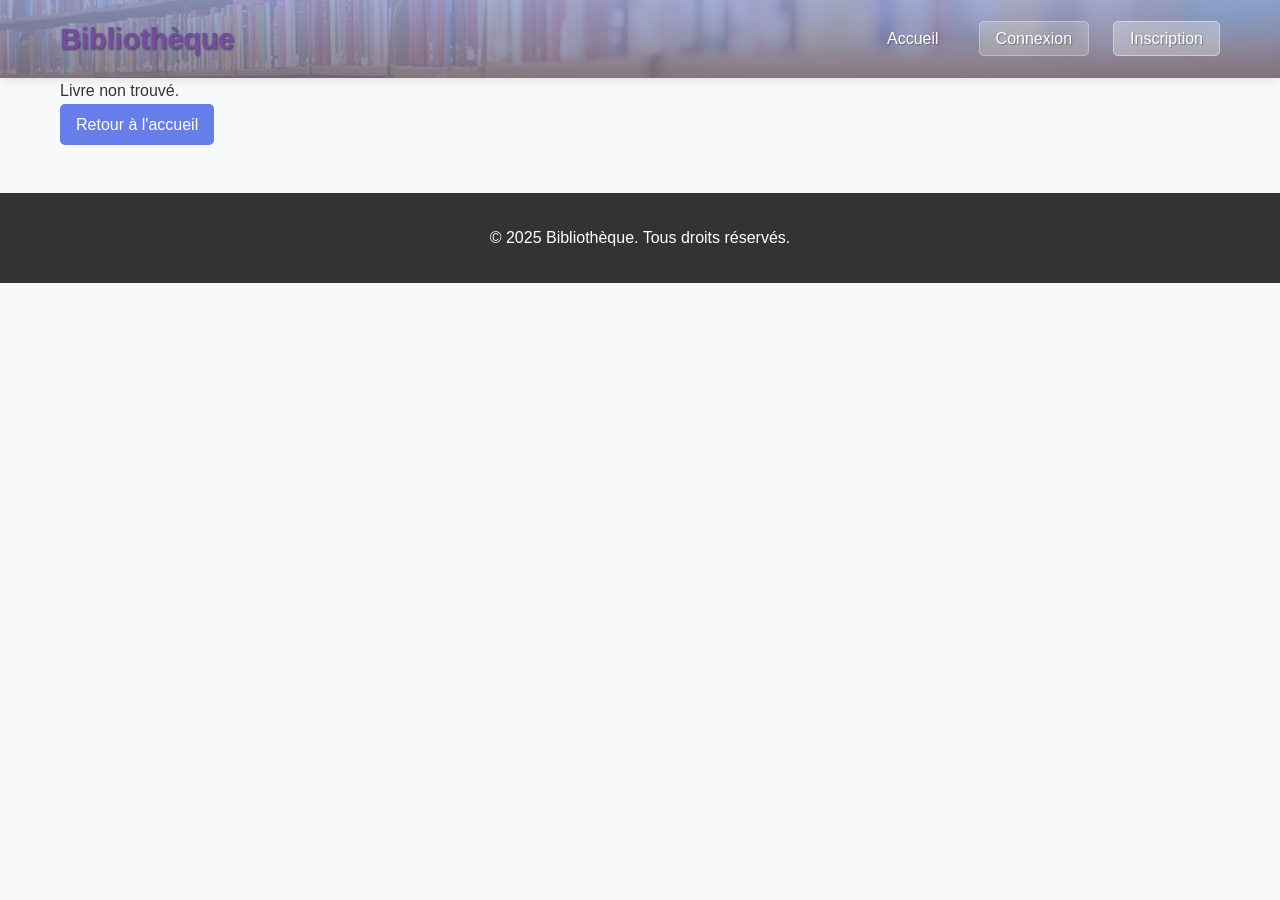
<file: bibliotheque/details.html>
<!DOCTYPE html>
<html lang="fr">
<head>
    <meta charset="UTF-8">
    <meta name="viewport" content="width=device-width, initial-scale=1.0">
    <title>Détails du Livre - Bibliothèque</title>
    <link rel="stylesheet" href="css/style.css">
</head>
<body>
    <header>
        <nav class="navbar">
            <div class="nav-container">
                <h1 class="logo">Bibliothèque</h1>
                <ul class="nav-menu" id="navMenu">
                    <li><a href="index.html">Accueil</a></li>
                    <li><a href="wishlist.html">Ma Liste</a></li>
                    <li><a href="admin.html">Administration</a></li>
                </ul>
            </div>
        </nav>
    </header>

    <main class="container">
        <div id="book-details">
            <div class="loading">
                <div class="spinner"></div>
                <p>Chargement des détails...</p>
            </div>
        </div>
        
        <div id="loginRequired" class="login-required" style="display: none;">
            <h3>Connexion requise</h3>
            <p>Vous devez être connecté pour ajouter des livres à votre liste.</p>
            <div class="auth-actions">
                <a href="login.html" class="btn btn-primary">Se connecter</a>
                <a href="register.html" class="btn btn-secondary">Créer un compte</a>
            </div>
        </div>
    </main>

    <footer>
        <div class="footer-content">
            <p>&copy; 2025 Bibliothèque. Tous droits réservés.</p>
        </div>
    </footer>

    <script src="js/details.js"></script>
    <script src="js/auth-ui.js"></script>
</body>
</html>
</file>
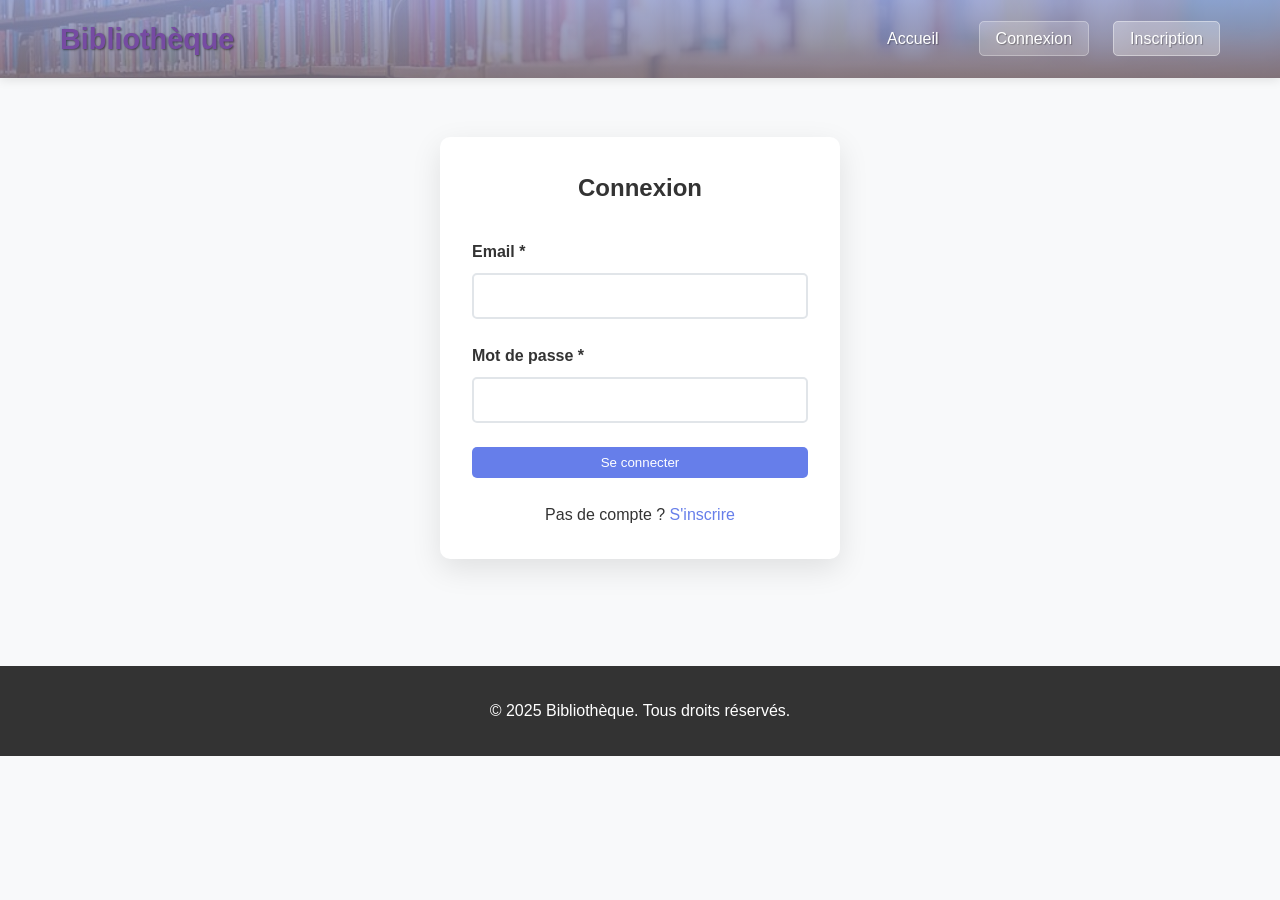
<file: bibliotheque/login.html>
<!DOCTYPE html>
<html lang="fr">
<head>
    <meta charset="UTF-8">
    <meta name="viewport" content="width=device-width, initial-scale=1.0">
    <title>Connexion - Bibliothèque</title>
    <link rel="stylesheet" href="css/style.css">
</head>
<body>
    <header>
        <nav class="navbar">
            <div class="nav-container">
                <h1 class="logo">Bibliothèque</h1>
                <ul class="nav-menu" id="navMenu">
                    <li><a href="index.html">Accueil</a></li>
                    <li><a href="register.html">Inscription</a></li>
                </ul>
            </div>
        </nav>
    </header>

    <main class="container">
        <section class="auth-section">
            <div class="auth-card">
                <h2>Connexion</h2>
                <form id="loginForm">
                    <div class="form-group">
                        <label for="email">Email *</label>
                        <input type="email" id="email" name="email" required>
                    </div>
                    <div class="form-group">
                        <label for="password">Mot de passe *</label>
                        <input type="password" id="password" name="password" required>
                    </div>
                    <button type="submit" class="btn btn-primary btn-block">Se connecter</button>
                </form>
                <p class="auth-link">
                    Pas de compte ? <a href="register.html">S'inscrire</a>
                </p>
            </div>
        </section>
    </main>

    <footer>
        <div class="footer-content">
            <p>&copy; 2025 Bibliothèque. Tous droits réservés.</p>
        </div>
    </footer>

    <script src="js/auth.js"></script>
    <script src="js/auth-ui.js"></script>
</body>
</html>
</file>
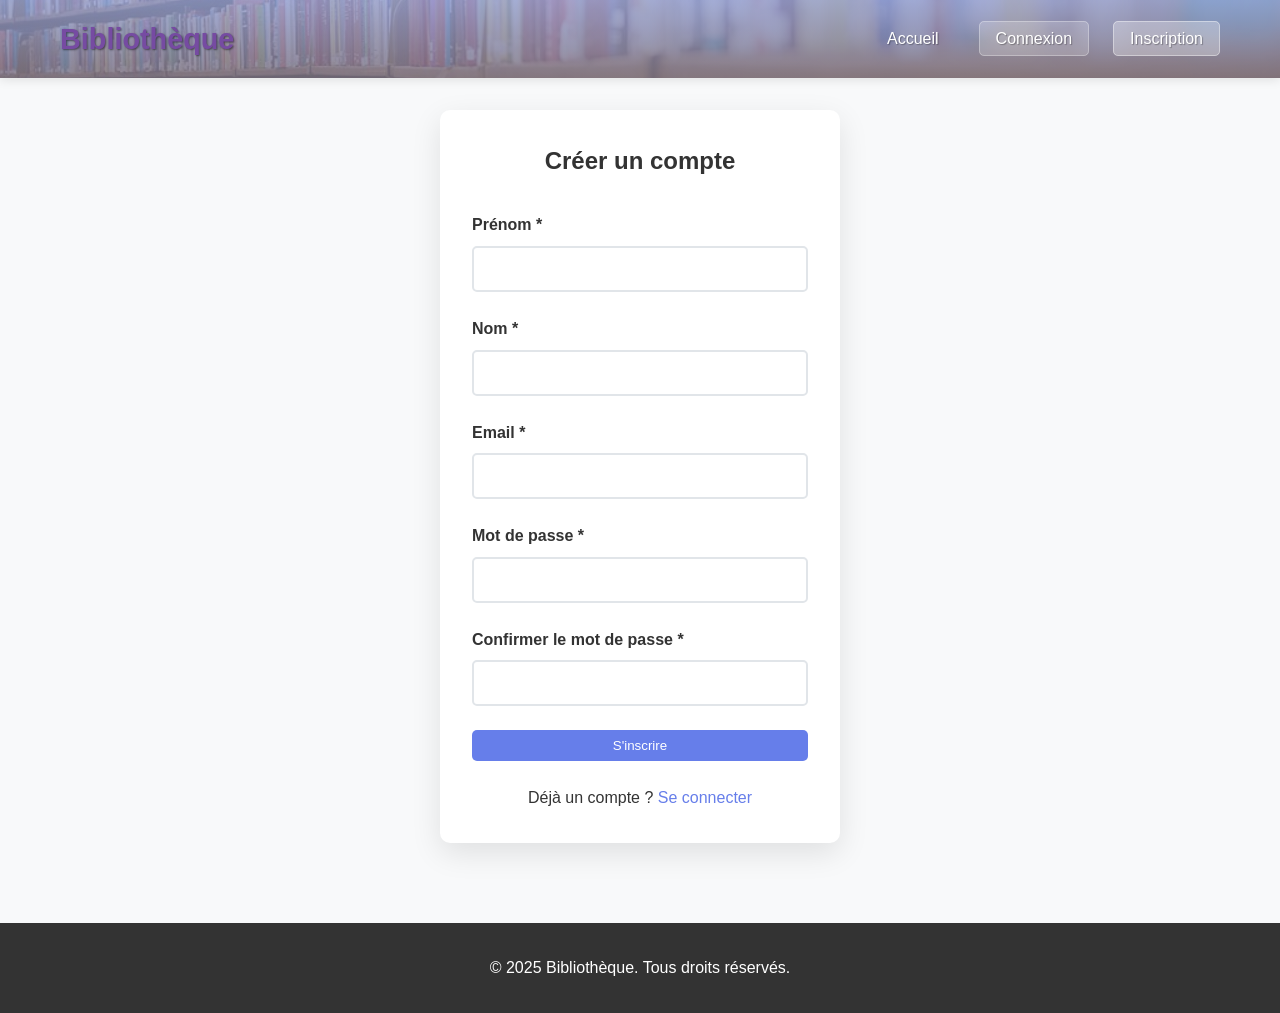
<file: bibliotheque/register.html>
<!DOCTYPE html>
<html lang="fr">
<head>
    <meta charset="UTF-8">
    <meta name="viewport" content="width=device-width, initial-scale=1.0">
    <title>Inscription - Bibliothèque</title>
    <link rel="stylesheet" href="css/style.css">
</head>
<body>
    <header>
        <nav class="navbar">
            <div class="nav-container">
                <h1 class="logo">Bibliothèque</h1>
                <ul class="nav-menu" id="navMenu">
                    <li><a href="index.html">Accueil</a></li>
                    <li><a href="login.html">Connexion</a></li>
                </ul>
            </div>
        </nav>
    </header>

    <main class="container">
        <section class="auth-section">
            <div class="auth-card">
                <h2>Créer un compte</h2>
                <form id="registerForm">
                    <div class="form-group">
                        <label for="prenom">Prénom *</label>
                        <input type="text" id="prenom" name="prenom" required>
                    </div>
                    <div class="form-group">
                        <label for="nom">Nom *</label>
                        <input type="text" id="nom" name="nom" required>
                    </div>
                    <div class="form-group">
                        <label for="email">Email *</label>
                        <input type="email" id="email" name="email" required>
                    </div>
                    <div class="form-group">
                        <label for="password">Mot de passe *</label>
                        <input type="password" id="password" name="password" required minlength="6">
                    </div>
                    <div class="form-group">
                        <label for="confirm_password">Confirmer le mot de passe *</label>
                        <input type="password" id="confirm_password" name="confirm_password" required>
                    </div>
                    <button type="submit" class="btn btn-primary btn-block">S'inscrire</button>
                </form>
                <p class="auth-link">
                    Déjà un compte ? <a href="login.html">Se connecter</a>
                </p>
            </div>
        </section>
    </main>

    <footer>
        <div class="footer-content">
            <p>&copy; 2025 Bibliothèque. Tous droits réservés.</p>
        </div>
    </footer>

    <script src="js/auth.js"></script>
    <script src="js/auth-ui.js"></script>
</body>
</html>
</file>
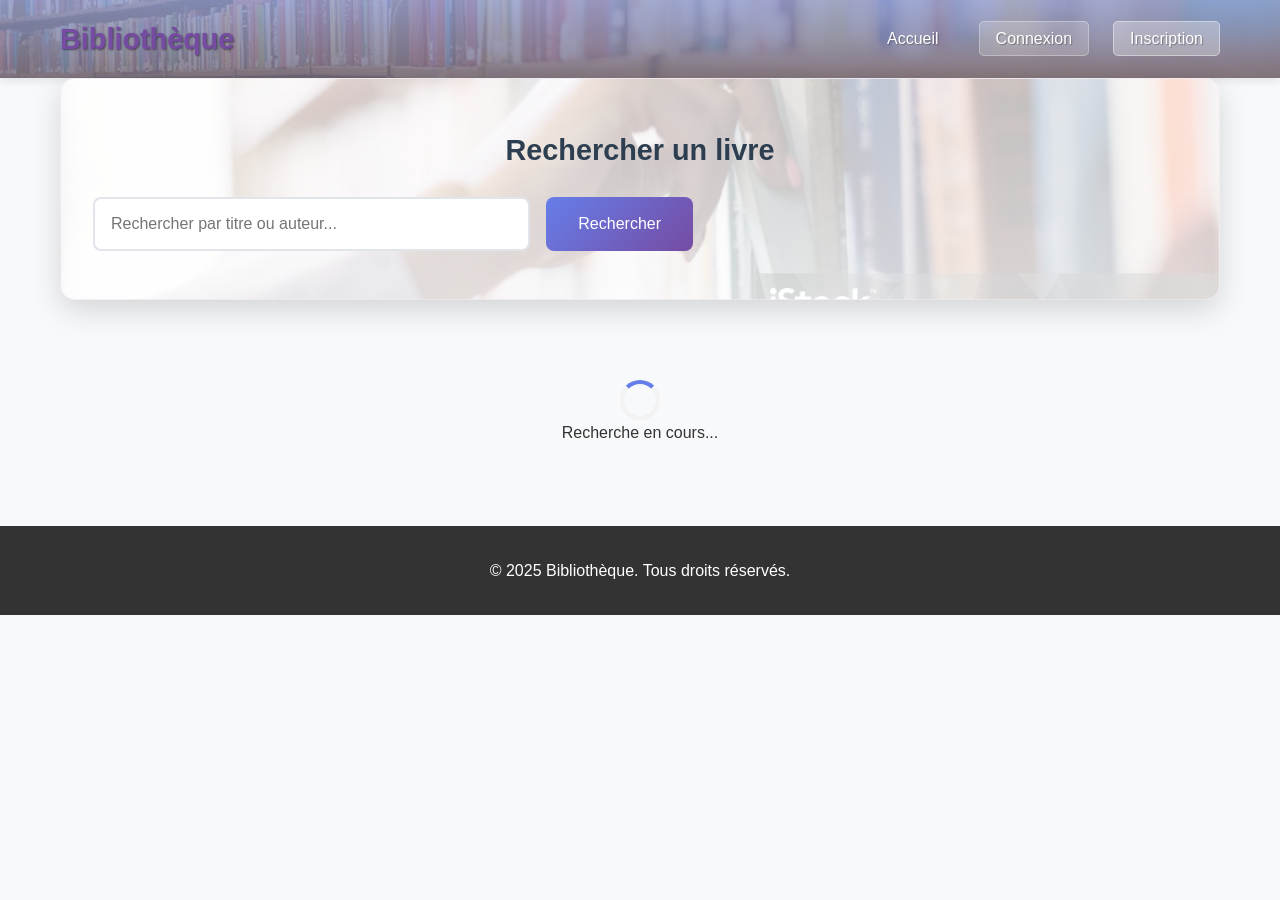
<file: bibliotheque/results.html>
<!DOCTYPE html>
<html lang="fr">
<head>
    <meta charset="UTF-8">
    <meta name="viewport" content="width=device-width, initial-scale=1.0">
    <title>Résultats de Recherche - Bibliothèque</title>
    <link rel="stylesheet" href="css/style.css">
</head>
<body>
    <header>
        <nav class="navbar">
            <div class="nav-container">
                <h1 class="logo">Bibliothèque</h1>
                <ul class="nav-menu" id="navMenu">
                    <li><a href="index.html">Accueil</a></li>
                    <li><a href="wishlist.html">Ma Liste</a></li>
                    <li><a href="admin.html">Administration</a></li>
                </ul>
            </div>
        </nav>
    </header>

    <main class="container">
        <section class="search-section">
            <h3>Rechercher un livre</h3>
            <form id="searchForm" class="search-form">
                <input type="text" id="searchQuery" name="query" placeholder="Rechercher par titre ou auteur..." required>
                <button type="submit">Rechercher</button>
            </form>
        </section>

        <section id="search-results">
            <div class="loading">
                <div class="spinner"></div>
                <p>Recherche en cours...</p>
            </div>
        </section>
    </main>

    <footer>
        <div class="footer-content">
            <p>&copy; 2025 Bibliothèque. Tous droits réservés.</p>
        </div>
    </footer>

    <script src="js/results.js"></script>
    <script src="js/auth-ui.js"></script>
</body>
</html>
</file>
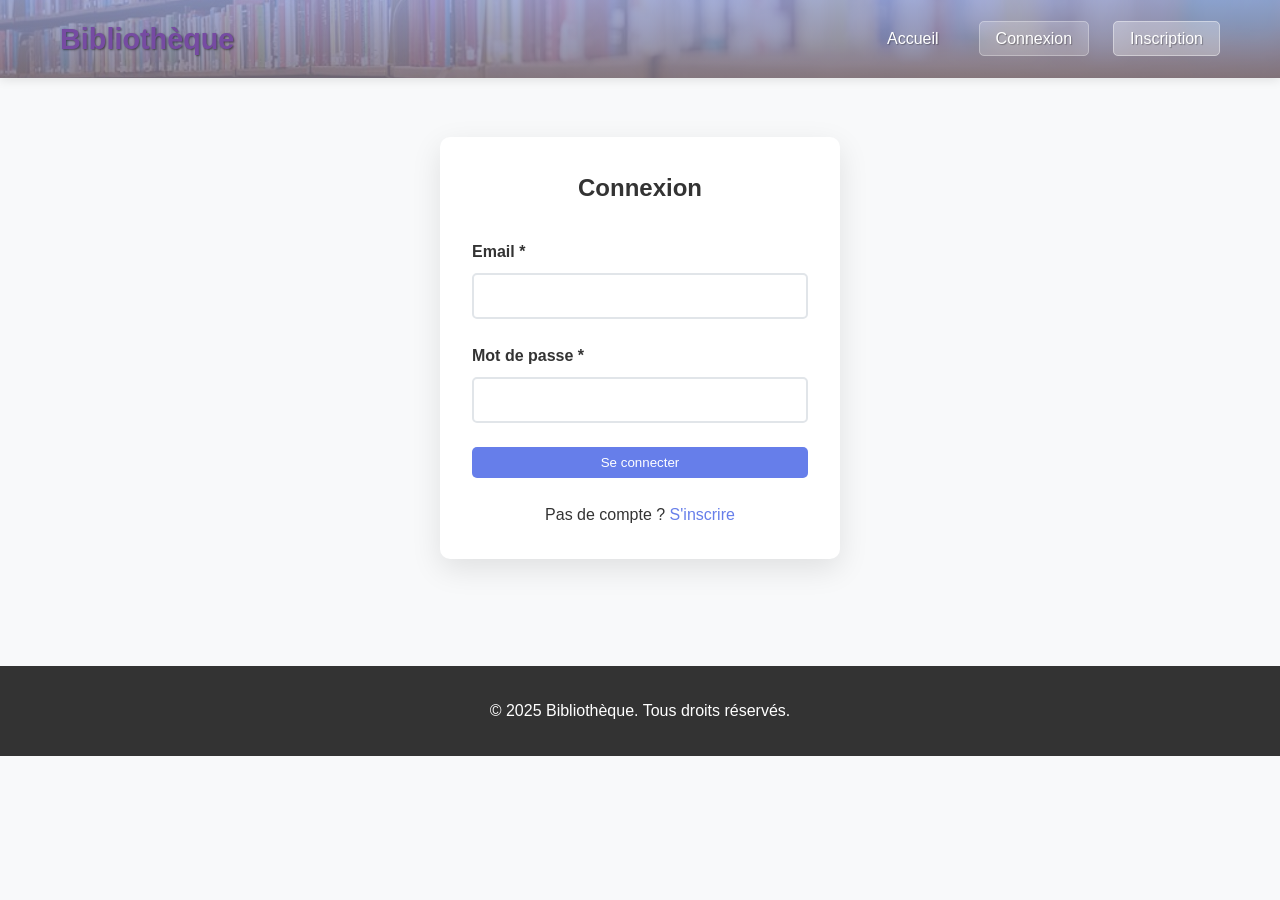
<file: bibliotheque/wishlist.html>
<!DOCTYPE html>
<html lang="fr">
<head>
    <meta charset="UTF-8">
    <meta name="viewport" content="width=device-width, initial-scale=1.0">
    <title>Ma Liste de Lecture - Bibliothèque</title>
    <link rel="stylesheet" href="css/style.css">
</head>
<body>
    <header>
        <nav class="navbar">
            <div class="nav-container">
                <h1 class="logo">Bibliothèque</h1>
                <ul class="nav-menu" id="navMenu">
                    <li><a href="index.html">Accueil</a></li>
                    <li><a href="wishlist.html">Ma Liste</a></li>
                    <li><a href="admin.html">Administration</a></li>
                </ul>
            </div>
        </nav>
    </header>

    <main class="container">
        <section class="wishlist-section">
            <h2>Ma Liste de Lecture</h2>
            <div id="wishlist-content">
                <div class="loading">
                    <div class="spinner"></div>
                    <p>Chargement de votre liste...</p>
                </div>
            </div>
        </section>
    </main>

    <footer>
        <div class="footer-content">
            <p>&copy; 2025 Bibliothèque. Tous droits réservés.</p>
        </div>
    </footer>

    <script src="js/wishlist.js"></script>
    <script src="js/auth-ui.js"></script>
</body>
</html>
</file>
<file: bibliotheque/css/style.css>
* {
    margin: 0;
    padding: 0;
    box-sizing: border-box;
}

body {
    font-family: 'Segoe UI', Tahoma, Geneva, Verdana, sans-serif;
    line-height: 1.6;
    color: #333;
    background-color: #f8f9fa;
}

.container {
    max-width: 1200px;
    margin: 0 auto;
    padding: 0 20px;
}

/* Navigation */
.navbar {
    background: linear-gradient(135deg, #667eea 0%, #764ba2 100%);
    color: white;
    padding: 1rem 0;
    box-shadow: 0 2px 10px rgba(0,0,0,0.1);
}

.nav-container {
    max-width: 1200px;
    margin: 0 auto;
    padding: 0 20px;
    display: flex;
    justify-content: space-between;
    align-items: center;
}

.logo {
    font-size: 1.8rem;
    font-weight: bold;
}

.nav-menu {
    display: flex;
    list-style: none;
    gap: 2rem;
}

.nav-menu a {
    color: white;
    text-decoration: none;
    padding: 0.5rem 1rem;
    border-radius: 5px;
    transition: background-color 0.3s;
}

.nav-menu a:hover,
.nav-menu a.active {
    background-color: rgba(255,255,255,0.2);
}

/* Boutons de connexion */
.btn-login, .btn-register {
    color: white !important;
    text-decoration: none;
    padding: 0.5rem 1rem;
    border-radius: 5px;
    transition: all 0.3s;
}

.btn-login {
    background: rgba(255, 255, 255, 0.2);
    border: 1px solid rgba(255, 255, 255, 0.3);
}

.btn-register {
    background: rgba(255, 255, 255, 0.3);
    border: 1px solid rgba(255, 255, 255, 0.4);
}

.btn-login:hover, .btn-register:hover {
    background: rgba(255, 255, 255, 0.4);
    transform: translateY(-2px);
}

/* Menu utilisateur */
.user-menu {
    display: flex;
    align-items: center;
    gap: 1rem;
}

.user-info {
    color: white;
    font-weight: 500;
}

.logout-btn {
    background: #764ba2;
    color: white;
    border: 1px solid #764ba2;
    padding: 0.5rem 1rem;
    border-radius: 5px;
    cursor: pointer;
    transition: all 0.3s;
}

.logout-btn:hover {
    background: #764ba2;
    transform: translateY(-1px);
}

/* Hero Section avec image de fond */
.hero {
    background: linear-gradient(rgba(102, 126, 234, 0.7), rgba(118, 75, 162, 0.7)), 
                url('../images/bb.jpg') center/cover;
    color: white;
    padding: 6rem 0;
    text-align: center;
    margin-bottom: 3rem;
    position: relative;
}

.hero-content h2 {
    font-size: 3rem;
    margin-bottom: 1rem;
    text-shadow: 2px 2px 4px rgba(0,0,0,0.5);
}

.hero-content p {
    font-size: 1.3rem;
    opacity: 0.95;
    text-shadow: 1px 1px 2px rgba(0,0,0,0.5);
    max-width: 600px;
    margin: 0 auto;
}

/* Search Section avec image de fond plus claire */
.search-section {
    background: linear-gradient(rgba(255, 255, 255, 0.7), rgba(255, 255, 255, 0.8)), 
                url('../images/bib.jpg') center/cover;
    color: #333;
    padding: 3rem 2rem;
    border-radius: 15px;
    box-shadow: 0 10px 30px rgba(0,0,0,0.15);
    margin-bottom: 3rem;
    border: 1px solid rgba(240, 235, 243, 0.8);
    backdrop-filter: blur(5px);
}

.search-section h3 {
    margin-bottom: 1.5rem;
    color: #2c3e50;
    font-size: 1.8rem;
    text-align: center;
    font-weight: 600;
}

.search-form {
    display: flex;
    gap: 1rem;
    max-width: 600px;
}

.search-form input {
    flex: 1;
    padding: 1rem;
    border: 2px solid #e1e5e9;
    border-radius: 8px;
    font-size: 1rem;
    transition: border-color 0.3s;
}

.search-form input:focus {
    outline: none;
    border-color: #667eea;
}

.search-form button {
    padding: 1rem 2rem;
    background: linear-gradient(135deg, #667eea 0%, #764ba2 100%);
    color: white;
    border: none;
    border-radius: 8px;
    font-size: 1rem;
    cursor: pointer;
    transition: transform 0.2s;
}

.search-form button:hover {
    transform: translateY(-2px);
}

/* Features */
.features {
    margin-bottom: 3rem;
}

.feature-grid {
    display: grid;
    grid-template-columns: repeat(auto-fit, minmax(250px, 1fr));
    gap: 2rem;
}

.feature-card {
    background: white;
    padding: 2rem;
    border-radius: 10px;
    box-shadow: 0 5px 15px rgba(0,0,0,0.1);
    text-align: center;
    transition: transform 0.3s;
}

.feature-card:hover {
    transform: translateY(-5px);
}

.feature-card h4 {
    font-size: 1.3rem;
    margin-bottom: 1rem;
    color: #333;
}

/* Books Grid */
.books-grid {
    display: grid;
    grid-template-columns: repeat(auto-fill, minmax(280px, 1fr));
    gap: 2rem;
    margin: 2rem 0;
}

.book-card {
    background: white;
    border-radius: 10px;
    padding: 1.5rem;
    box-shadow: 0 5px 15px rgba(0,0,0,0.1);
    transition: transform 0.3s;
}

.book-card:hover {
    transform: translateY(-5px);
}

.book-title {
    font-size: 1.2rem;
    font-weight: bold;
    margin-bottom: 0.5rem;
    color: #333;
}

.book-author {
    color: #666;
    margin-bottom: 1rem;
}

.book-actions {
    display: flex;
    gap: 0.5rem;
}

.btn {
    padding: 0.5rem 1rem;
    border: none;
    border-radius: 5px;
    cursor: pointer;
    text-decoration: none;
    display: inline-block;
    text-align: center;
    transition: all 0.3s;
}

.btn-primary {
    background: #667eea;
    color: white;
}

.btn-secondary {
    background: #6c757d;
    color: white;
}

.btn-danger {
    background: #dc3545;
    color: white;
}

.btn:hover {
    opacity: 0.9;
    transform: translateY(-1px);
}

/* Book Details */
.book-details {
    background: white;
    padding: 2rem;
    border-radius: 10px;
    box-shadow: 0 5px 15px rgba(0,0,0,0.1);
    margin: 2rem 0;
}

.detail-item {
    margin-bottom: 1rem;
    padding: 0.5rem 0;
    border-bottom: 1px solid #eee;
}

.detail-label {
    font-weight: bold;
    color: #333;
}

/* Styles pour l'authentification */
.auth-section {
    display: flex;
    justify-content: center;
    align-items: center;
    min-height: 60vh;
    padding: 2rem 0;
}

.auth-card {
    background: white;
    padding: 2rem;
    border-radius: 10px;
    box-shadow: 0 10px 30px rgba(0,0,0,0.1);
    width: 100%;
    max-width: 400px;
}

.auth-card h2 {
    text-align: center;
    margin-bottom: 2rem;
    color: #333;
}

.form-group {
    margin-bottom: 1.5rem;
}

.form-group label {
    display: block;
    margin-bottom: 0.5rem;
    font-weight: 600;
    color: #333;
}

.form-group input,
.form-group textarea,
.form-group select {
    width: 100%;
    padding: 0.75rem;
    border: 2px solid #e1e5e9;
    border-radius: 5px;
    font-size: 1rem;
    transition: border-color 0.3s;
}

.form-group input:focus,
.form-group textarea:focus,
.form-group select:focus {
    outline: none;
    border-color: #667eea;
}

.btn-block {
    width: 100%;
    display: block;
}

.auth-link {
    text-align: center;
    margin-top: 1.5rem;
}

.auth-link a {
    color: #667eea;
    text-decoration: none;
}

.auth-link a:hover {
    text-decoration: underline;
}

/* Styles administration */
.admin-actions {
    margin-bottom: 2rem;
}

.form-card {
    background: white;
    padding: 2rem;
    border-radius: 10px;
    box-shadow: 0 5px 15px rgba(0,0,0,0.1);
    margin-bottom: 2rem;
}

.form-actions {
    display: flex;
    gap: 1rem;
    margin-top: 1.5rem;
}

.admin-book-card {
    position: relative;
}

.admin-book-card .book-info {
    margin: 1rem 0;
    font-size: 0.9rem;
}

.admin-book-card .book-info p {
    margin: 0.25rem 0;
}

/* Message de connexion requis */
.login-required {
    text-align: center;
    padding: 2rem;
    background: #f8f9fa;
    border-radius: 10px;
    margin: 2rem 0;
}

.login-required p {
    margin-bottom: 1rem;
    color: #666;
}

/* Footer */
footer {
    background: #333;
    color: white;
    text-align: center;
    padding: 2rem 0;
    margin-top: 3rem;
}

/* Responsive Design */
@media (max-width: 768px) {
    .nav-container {
        flex-direction: column;
        gap: 1rem;
    }

    .hero-content h2 {
        font-size: 2rem;
    }

    .search-form {
        flex-direction: column;
    }

    .books-grid {
        grid-template-columns: 1fr;
    }
    
    .user-menu {
        flex-direction: column;
        gap: 0.5rem;
    }
}

/* Loading Animation */
.loading {
    text-align: center;
    padding: 2rem;
}

.spinner {
    border: 4px solid #f3f3f3;
    border-top: 4px solid #667eea;
    border-radius: 50%;
    width: 40px;
    height: 40px;
    animation: spin 1s linear infinite;
    margin: 0 auto;
}

@keyframes spin {
    0% { transform: rotate(0deg); }
    100% { transform: rotate(360deg); }
}

/* Gestion des livres */
.books-section {
    margin-bottom: 3rem;
}

.user-actions {
    margin-bottom: 2rem;
    text-align: center;
}

.empty-state {
    text-align: center;
    padding: 3rem;
    background: white;
    border-radius: 10px;
    box-shadow: 0 5px 15px rgba(0,0,0,0.1);
}

.empty-state h3 {
    color: #666;
    margin-bottom: 1rem;
}

.error {
    color: #dc3545;
    text-align: center;
    padding: 2rem;
}

.book-info {
    margin: 1rem 0;
    font-size: 0.9rem;
}

.book-info p {
    margin: 0.25rem 0;
    color: #666;
}

.book-description {
    margin: 1rem 0;
    color: #555;
    font-size: 0.9rem;
    line-height: 1.4;
}

















/* Navigation avec image de fond */
.navbar {
    background: linear-gradient(rgba(149, 160, 207, 0.85), rgba(125, 117, 133, 0.85)), 
                url('../images/biblio.jpg') center/cover;
    color: #764ba2;
    padding: 1rem 0;
    box-shadow: 0 2px 10px rgba(0,0,0,0.1);
    position: relative;
}

.nav-container {
    max-width: 1200px;
    margin: 0 auto;
    padding: 0 20px;
    display: flex;
    justify-content: space-between;
    align-items: center;
    position: relative;
    z-index: 2;
}

.logo {
    font-size: 1.8rem;
    font-weight: bold;
    text-shadow: 1px 1px 2px rgba(0,0,0,0.5);
}

.nav-menu {
    display: flex;
    list-style: none;
    gap: 1.5rem;
    align-items: center;
}

.nav-menu a {
    color: white;
    text-decoration: none;
    padding: 0.5rem 1rem;
    border-radius: 5px;
    transition: all 0.3s;
    font-weight: 500;
    text-shadow: 1px 1px 1px rgba(0,0,0,0.3);
}

.nav-menu a:hover,
.nav-menu a.active {
    background-color: #764ba2;
    transform: translateY(-1px);
}
</file>
<file: horloge-canvas/css/style.css>
/* Reset simple */
* { box-sizing: border-box; margin: 0; padding: 0; }

/* Body / thèmes */
body {
  font-family: 'Segoe UI', Tahoma, Geneva, Verdana, sans-serif;
  min-height: 100vh;
  padding: 20px;
  color: #333;
  background: linear-gradient(135deg, #667eea 0%, #764ba2 100%);
  transition: background 0.5s ease, color 0.5s ease;
}
body.dark-theme {
  background: linear-gradient(135deg, #2c3e50 0%, #3498db 100%);
  color: #ecf0f1;
}

/* Container */
.container {
  max-width: 900px;
  margin: 0 auto;
  text-align: center;
  animation: fadeInUp 0.8s ease-out;
  position: relative;
}

/* Titre */
h1 {
  margin-bottom: 24px;
  font-size: 2.2rem;
  background: linear-gradient(45deg, #ff6b6b, #4ecdc4);
  -webkit-background-clip: text;
  background-clip: text;
  color: transparent;
  position: relative;
}

/* Contrôles */
.controls {
  display: flex;
  gap: 10px;
  justify-content: center;
  margin-bottom: 20px;
  flex-wrap: wrap;
}
button {
  cursor: pointer;
  border: none;
  padding: 12px 22px;
  border-radius: 999px;
  font-weight: 600;
  font-size: 0.95rem;
  background: linear-gradient(145deg, #3498db, #2980b9);
  color: #fff;
  transition: transform 0.2s ease, box-shadow 0.2s ease;
  box-shadow: 0 6px 18px rgba(52,152,219,0.25);
  position: relative;
}
button:hover { transform: translateY(-3px); }
button:disabled {
  background: linear-gradient(145deg, #95a5a6, #7f8c8d);
  cursor: not-allowed;
}

/* Canvas container + canvas */
.canvas-container {
  padding: 24px;
  border-radius: 28px;
  backdrop-filter: blur(12px);
  margin: 22px auto;
  max-width: 540px;
  background: rgba(255,255,255,0.06);
  transition: transform 0.25s ease;
}
.canvas-container:hover { transform: translateY(-6px); }

canvas {
  display: block;
  margin: 0 auto;
  border-radius: 50%;
  box-shadow: 0 15px 35px rgba(0,0,0,0.12);
  background: rgba(255,255,255,0.95);
  cursor: crosshair;
  width: 100%;
  height: auto; /* keeps aspect ratio — drawing uses logical size + DPR */
}
body.dark-theme canvas {
  background: rgba(44,62,80,0.95);
}

/* Info panel */
.info {
  margin-top: 20px;
  padding: 18px;
  border-radius: 16px;
  backdrop-filter: blur(6px);
}
.info p {
  font-size: 1.05rem;
  font-weight: 600;
  margin: 8px 0;
}
.info span {
  padding: 6px 12px;
  border-radius: 20px;
  background: linear-gradient(135deg,#ff6b6b,#ee5a24);
  color: #fff;
  font-weight: 700;
}

/* Particules (background) */
.bg-particles { position: fixed; inset: 0; pointer-events: none; z-index: -1; }
.particle {
  position: absolute;
  border-radius: 50%;
  opacity: 0.7;
  transform-origin: center;
  animation: float 6s infinite ease-in-out;
}
@keyframes float {
  0%,100% { transform: translateY(0) rotate(0deg); opacity: 0; }
  50% { transform: translateY(-20px) rotate(180deg); opacity: 0.5; }
}

/* Animations */
@keyframes fadeInUp {
  from { opacity: 0; transform: translateY(20px); }
  to { opacity: 1; transform: translateY(0); }
}

/* small screens */
@media (max-width: 600px) {
  .container { padding: 8px; }
  h1 { font-size: 1.6rem; }
  .canvas-container { max-width: 320px; padding: 12px; }
}
</file>
<file: assets/css/main.css>
@import url(fontawesome-all.min.css);
@import url("https://fonts.googleapis.com/css?family=Merriweather:300,700,300italic,700italic|Source+Sans+Pro:900");

/*
	Massively by HTML5 UP
	html5up.net | @ajlkn
	Free for personal and commercial use under the CCA 3.0 license (html5up.net/license)
*/

html, body, div, span, applet, object,
iframe, h1, h2, h3, h4, h5, h6, p, blockquote,
pre, a, abbr, acronym, address, big, cite,
code, del, dfn, em, img, ins, kbd, q, s, samp,
small, strike, strong, sub, sup, tt, var, b,
u, i, center, dl, dt, dd, ol, ul, li, fieldset,
form, label, legend, table, caption, tbody,
tfoot, thead, tr, th, td, article, aside,
canvas, details, embed, figure, figcaption,
footer, header, hgroup, menu, nav, output, ruby,
section, summary, time, mark, audio, video {
	margin: 0;
	padding: 0;
	border: 0;
	font-size: 100%;
	font: inherit;
	vertical-align: baseline;}

article, aside, details, figcaption, figure,
footer, header, hgroup, menu, nav, section {
	display: block;}

body {
	line-height: 1;
}

ol, ul {
	list-style: none;
}

blockquote, q {
	quotes: none;
}

	blockquote:before, blockquote:after, q:before, q:after {
		content: '';
		content: none;
	}

table {
	border-collapse: collapse;
	border-spacing: 0;
}

body {
	-webkit-text-size-adjust: none;
}

mark {
	background-color: transparent;
	color: inherit;
}

input::-moz-focus-inner {
	border: 0;
	padding: 0;
}

input, select, textarea {
	-moz-appearance: none;
	-webkit-appearance: none;
	-ms-appearance: none;
	appearance: none;
}

/* Basic */

	@-ms-viewport {
		width: device-width;
	}

	body {
		-ms-overflow-style: scrollbar;
	}

	@media screen and (max-width: 480px) {

		html, body {
			min-width: 320px;
		}

	}

	html {
		box-sizing: border-box;
	}

	*, *:before, *:after {
		box-sizing: inherit;
	}

	body {
		background-color: #1e252d;
	}

		body.is-preload *, body.is-preload *:before, body.is-preload *:after {
			-moz-animation: none !important;
			-webkit-animation: none !important;
			-ms-animation: none !important;
			animation: none !important;
			-moz-transition: none !important;
			-webkit-transition: none !important;
			-ms-transition: none !important;
			transition: none !important;
		}

/* Type */

	html {
		font-size: 16pt;
	}

		@media screen and (max-width: 1680px) {

			html {
				font-size: 12pt;
			}

		}

		@media screen and (max-width: 1280px) {

			html {
				font-size: 11pt;
			}

		}

		@media screen and (max-width: 360px) {

			html {
				font-size: 10pt;
			}

		}

	body {
		color: #212931;
	}

	body, input, select, textarea {
		font-family: "Merriweather", Georgia, serif;
		font-weight: 300;
		font-size: 1rem;
		line-height: 2.375;
	}

	a {
		-moz-transition: color 0.2s ease-in-out, background-color 0.2s ease-in-out, border-color 0.2s ease-in-out, box-shadow 0.2s ease-in-out;
		-webkit-transition: color 0.2s ease-in-out, background-color 0.2s ease-in-out, border-color 0.2s ease-in-out, box-shadow 0.2s ease-in-out;
		-ms-transition: color 0.2s ease-in-out, background-color 0.2s ease-in-out, border-color 0.2s ease-in-out, box-shadow 0.2s ease-in-out;
		transition: color 0.2s ease-in-out, background-color 0.2s ease-in-out, border-color 0.2s ease-in-out, box-shadow 0.2s ease-in-out;
		border-bottom: dotted 1px;
		text-decoration: none;
	}

		a:hover {
			border-bottom-color: transparent;
		}

	strong, b {
		font-weight: 600;
	}

	em, i {
		font-style: italic;
	}

	p {
		text-align: justify;
		margin: 0 0 2rem 0;
	}

	h1, h2, h3, h4, h5, h6 {
		font-family: "Source Sans Pro", Helvetica, sans-serif;
		font-weight: 900;
		line-height: 1.5;
		letter-spacing: 0.075em;
		text-transform: uppercase;
		margin: 0 0 1rem 0;
	}

		h1 a, h2 a, h3 a, h4 a, h5 a, h6 a {
			border-bottom: 0;
			color: inherit;
			text-decoration: none;
		}

	h1 {
		font-size: 4rem;
		line-height: 1.1;
		margin: 0 0 2rem 0;
	}

	h2 {
		font-size: 1.75rem;
		line-height: 1.3;
		margin: 0 0 1.5rem 0;
	}

	h3 {
		font-size: 1.25rem;
		margin: 0 0 1.5rem 0;
	}

	h4 {
		font-size: 1rem;
	}

	h5 {
		font-size: 0.9rem;
	}

	h6 {
		font-size: 0.8rem;
	}

	sub {
		font-size: 0.8rem;
		position: relative;
		top: 0.5rem;
	}

	sup {
		font-size: 0.8rem;
		position: relative;
		top: -0.5rem;
	}

	blockquote {
		border-left: solid 4px;
		font-style: italic;
		margin: 0 0 2rem 0;
		padding: 0.5rem 0 0.5rem 2rem;
	}

	code {
		border: solid 2px;
		font-family: "Courier New", monospace;
		font-size: 0.9rem;
		margin: 0 0.25rem;
		padding: 0.25rem 0.65rem;
	}

	pre {
		-webkit-overflow-scrolling: touch;
		font-family: "Courier New", monospace;
		font-size: 0.9rem;
		margin: 0 0 2rem 0;
	}

		pre code {
			display: block;
			line-height: 1.75;
			padding: 1rem 1.5rem;
			overflow-x: auto;
		}

	hr {
		border: 0;
		border-bottom: solid 2px;
		margin: 3rem 0;
	}

		hr.major {
			margin: 5rem 0;
		}

	.align-left {
		text-align: left;
	}

	.align-center {
		text-align: center;
	}

	.align-right {
		text-align: right;
	}

	input, select, textarea {
		color: #212931;
	}

	a {
		color: #212931;
		border-bottom-color: rgba(33, 41, 49, 0.5);
	}

		a:hover {
			border-bottom-color: transparent;
			color: #18bfef !important;
		}

	strong, b {
		color: #212931;
	}

	h1, h2, h3, h4, h5, h6 {
		color: #212931;
	}

	blockquote {
		border-left-color: #eeeeee;
	}

	code {
		background: rgba(220, 220, 220, 0.25);
		border-color: #eeeeee;
	}

	hr {
		border-bottom-color: #eeeeee;
	}

/* Row */

	.row {
		display: flex;
		flex-wrap: wrap;
		box-sizing: border-box;
		align-items: stretch;
	}

		.row > * {
			box-sizing: border-box;
		}

		.row.gtr-uniform > * > :last-child {
			margin-bottom: 0;
		}

		.row.aln-left {
			justify-content: flex-start;
		}

		.row.aln-center {
			justify-content: center;
		}

		.row.aln-right {
			justify-content: flex-end;
		}

		.row.aln-top {
			align-items: flex-start;
		}

		.row.aln-middle {
			align-items: center;
		}

		.row.aln-bottom {
			align-items: flex-end;
		}

		.row > .imp {
			order: -1;
		}

		.row > .col-1 {
			width: 8.33333%;
		}

		.row > .off-1 {
			margin-left: 8.33333%;
		}

		.row > .col-2 {
			width: 16.66667%;
		}

		.row > .off-2 {
			margin-left: 16.66667%;
		}

		.row > .col-3 {
			width: 25%;
		}

		.row > .off-3 {
			margin-left: 25%;
		}

		.row > .col-4 {
			width: 33.33333%;
		}

		.row > .off-4 {
			margin-left: 33.33333%;
		}

		.row > .col-5 {
			width: 41.66667%;
		}

		.row > .off-5 {
			margin-left: 41.66667%;
		}

		.row > .col-6 {
			width: 50%;
		}

		.row > .off-6 {
			margin-left: 50%;
		}

		.row > .col-7 {
			width: 58.33333%;
		}

		.row > .off-7 {
			margin-left: 58.33333%;
		}

		.row > .col-8 {
			width: 66.66667%;
		}

		.row > .off-8 {
			margin-left: 66.66667%;
		}

		.row > .col-9 {
			width: 75%;
		}

		.row > .off-9 {
			margin-left: 75%;
		}

		.row > .col-10 {
			width: 83.33333%;
		}

		.row > .off-10 {
			margin-left: 83.33333%;
		}

		.row > .col-11 {
			width: 91.66667%;
		}

		.row > .off-11 {
			margin-left: 91.66667%;
		}

		.row > .col-12 {
			width: 100%;
		}

		.row > .off-12 {
			margin-left: 100%;
		}

		.row.gtr-0 {
			margin-top: 0;
			margin-left: 0rem;
		}

			.row.gtr-0 > * {
				padding: 0 0 0 0rem;
			}

			.row.gtr-0.gtr-uniform {
				margin-top: 0rem;
			}

				.row.gtr-0.gtr-uniform > * {
					padding-top: 0rem;
				}

		.row.gtr-25 {
			margin-top: 0;
			margin-left: -0.375rem;
		}

			.row.gtr-25 > * {
				padding: 0 0 0 0.375rem;
			}

			.row.gtr-25.gtr-uniform {
				margin-top: -0.375rem;
			}

				.row.gtr-25.gtr-uniform > * {
					padding-top: 0.375rem;
				}

		.row.gtr-50 {
			margin-top: 0;
			margin-left: -0.75rem;
		}

			.row.gtr-50 > * {
				padding: 0 0 0 0.75rem;
			}

			.row.gtr-50.gtr-uniform {
				margin-top: -0.75rem;
			}

				.row.gtr-50.gtr-uniform > * {
					padding-top: 0.75rem;
				}

		.row {
			margin-top: 0;
			margin-left: -1.5rem;
		}

			.row > * {
				padding: 0 0 0 1.5rem;
			}

			.row.gtr-uniform {
				margin-top: -1.5rem;
			}

				.row.gtr-uniform > * {
					padding-top: 1.5rem;
				}

		.row.gtr-150 {
			margin-top: 0;
			margin-left: -2.25rem;
		}

			.row.gtr-150 > * {
				padding: 0 0 0 2.25rem;
			}

			.row.gtr-150.gtr-uniform {
				margin-top: -2.25rem;
			}

				.row.gtr-150.gtr-uniform > * {
					padding-top: 2.25rem;
				}

		.row.gtr-200 {
			margin-top: 0;
			margin-left: -3rem;
		}

			.row.gtr-200 > * {
				padding: 0 0 0 3rem;
			}

			.row.gtr-200.gtr-uniform {
				margin-top: -3rem;
			}

				.row.gtr-200.gtr-uniform > * {
					padding-top: 3rem;
				}

		@media screen and (max-width: 1680px) {

			.row {
				display: flex;
				flex-wrap: wrap;
				box-sizing: border-box;
				align-items: stretch;
			}

				.row > * {
					box-sizing: border-box;
				}

				.row.gtr-uniform > * > :last-child {
					margin-bottom: 0;
				}

				.row.aln-left {
					justify-content: flex-start;
				}

				.row.aln-center {
					justify-content: center;
				}

				.row.aln-right {
					justify-content: flex-end;
				}

				.row.aln-top {
					align-items: flex-start;
				}

				.row.aln-middle {
					align-items: center;
				}

				.row.aln-bottom {
					align-items: flex-end;
				}

				.row > .imp-xlarge {
					order: -1;
				}

				.row > .col-1-xlarge {
					width: 8.33333%;
				}

				.row > .off-1-xlarge {
					margin-left: 8.33333%;
				}

				.row > .col-2-xlarge {
					width: 16.66667%;
				}

				.row > .off-2-xlarge {
					margin-left: 16.66667%;
				}

				.row > .col-3-xlarge {
					width: 25%;
				}

				.row > .off-3-xlarge {
					margin-left: 25%;
				}

				.row > .col-4-xlarge {
					width: 33.33333%;
				}

				.row > .off-4-xlarge {
					margin-left: 33.33333%;
				}

				.row > .col-5-xlarge {
					width: 41.66667%;
				}

				.row > .off-5-xlarge {
					margin-left: 41.66667%;
				}

				.row > .col-6-xlarge {
					width: 50%;
				}

				.row > .off-6-xlarge {
					margin-left: 50%;
				}

				.row > .col-7-xlarge {
					width: 58.33333%;
				}

				.row > .off-7-xlarge {
					margin-left: 58.33333%;
				}

				.row > .col-8-xlarge {
					width: 66.66667%;
				}

				.row > .off-8-xlarge {
					margin-left: 66.66667%;
				}

				.row > .col-9-xlarge {
					width: 75%;
				}

				.row > .off-9-xlarge {
					margin-left: 75%;
				}

				.row > .col-10-xlarge {
					width: 83.33333%;
				}

				.row > .off-10-xlarge {
					margin-left: 83.33333%;
				}

				.row > .col-11-xlarge {
					width: 91.66667%;
				}

				.row > .off-11-xlarge {
					margin-left: 91.66667%;
				}

				.row > .col-12-xlarge {
					width: 100%;
				}

				.row > .off-12-xlarge {
					margin-left: 100%;
				}

				.row.gtr-0 {
					margin-top: 0;
					margin-left: 0rem;
				}

					.row.gtr-0 > * {
						padding: 0 0 0 0rem;
					}

					.row.gtr-0.gtr-uniform {
						margin-top: 0rem;
					}

						.row.gtr-0.gtr-uniform > * {
							padding-top: 0rem;
						}

				.row.gtr-25 {
					margin-top: 0;
					margin-left: -0.375rem;
				}

					.row.gtr-25 > * {
						padding: 0 0 0 0.375rem;
					}

					.row.gtr-25.gtr-uniform {
						margin-top: -0.375rem;
					}

						.row.gtr-25.gtr-uniform > * {
							padding-top: 0.375rem;
						}

				.row.gtr-50 {
					margin-top: 0;
					margin-left: -0.75rem;
				}

					.row.gtr-50 > * {
						padding: 0 0 0 0.75rem;
					}

					.row.gtr-50.gtr-uniform {
						margin-top: -0.75rem;
					}

						.row.gtr-50.gtr-uniform > * {
							padding-top: 0.75rem;
						}

				.row {
					margin-top: 0;
					margin-left: -1.5rem;
				}

					.row > * {
						padding: 0 0 0 1.5rem;
					}

					.row.gtr-uniform {
						margin-top: -1.5rem;
					}

						.row.gtr-uniform > * {
							padding-top: 1.5rem;
						}

				.row.gtr-150 {
					margin-top: 0;
					margin-left: -2.25rem;
				}

					.row.gtr-150 > * {
						padding: 0 0 0 2.25rem;
					}

					.row.gtr-150.gtr-uniform {
						margin-top: -2.25rem;
					}

						.row.gtr-150.gtr-uniform > * {
							padding-top: 2.25rem;
						}

				.row.gtr-200 {
					margin-top: 0;
					margin-left: -3rem;
				}

					.row.gtr-200 > * {
						padding: 0 0 0 3rem;
					}

					.row.gtr-200.gtr-uniform {
						margin-top: -3rem;
					}

						.row.gtr-200.gtr-uniform > * {
							padding-top: 3rem;
						}

		}

		@media screen and (max-width: 1280px) {

			.row {
				display: flex;
				flex-wrap: wrap;
				box-sizing: border-box;
				align-items: stretch;
			}

				.row > * {
					box-sizing: border-box;
				}

				.row.gtr-uniform > * > :last-child {
					margin-bottom: 0;
				}

				.row.aln-left {
					justify-content: flex-start;
				}

				.row.aln-center {
					justify-content: center;
				}

				.row.aln-right {
					justify-content: flex-end;
				}

				.row.aln-top {
					align-items: flex-start;
				}

				.row.aln-middle {
					align-items: center;
				}

				.row.aln-bottom {
					align-items: flex-end;
				}

				.row > .imp-large {
					order: -1;
				}

				.row > .col-1-large {
					width: 8.33333%;
				}

				.row > .off-1-large {
					margin-left: 8.33333%;
				}

				.row > .col-2-large {
					width: 16.66667%;
				}

				.row > .off-2-large {
					margin-left: 16.66667%;
				}

				.row > .col-3-large {
					width: 25%;
				}

				.row > .off-3-large {
					margin-left: 25%;
				}

				.row > .col-4-large {
					width: 33.33333%;
				}

				.row > .off-4-large {
					margin-left: 33.33333%;
				}

				.row > .col-5-large {
					width: 41.66667%;
				}

				.row > .off-5-large {
					margin-left: 41.66667%;
				}

				.row > .col-6-large {
					width: 50%;
				}

				.row > .off-6-large {
					margin-left: 50%;
				}

				.row > .col-7-large {
					width: 58.33333%;
				}

				.row > .off-7-large {
					margin-left: 58.33333%;
				}

				.row > .col-8-large {
					width: 66.66667%;
				}

				.row > .off-8-large {
					margin-left: 66.66667%;
				}

				.row > .col-9-large {
					width: 75%;
				}

				.row > .off-9-large {
					margin-left: 75%;
				}

				.row > .col-10-large {
					width: 83.33333%;
				}

				.row > .off-10-large {
					margin-left: 83.33333%;
				}

				.row > .col-11-large {
					width: 91.66667%;
				}

				.row > .off-11-large {
					margin-left: 91.66667%;
				}

				.row > .col-12-large {
					width: 100%;
				}

				.row > .off-12-large {
					margin-left: 100%;
				}

				.row.gtr-0 {
					margin-top: 0;
					margin-left: 0rem;
				}

					.row.gtr-0 > * {
						padding: 0 0 0 0rem;
					}

					.row.gtr-0.gtr-uniform {
						margin-top: 0rem;
					}

						.row.gtr-0.gtr-uniform > * {
							padding-top: 0rem;
						}

				.row.gtr-25 {
					margin-top: 0;
					margin-left: -0.375rem;
				}

					.row.gtr-25 > * {
						padding: 0 0 0 0.375rem;
					}

					.row.gtr-25.gtr-uniform {
						margin-top: -0.375rem;
					}

						.row.gtr-25.gtr-uniform > * {
							padding-top: 0.375rem;
						}

				.row.gtr-50 {
					margin-top: 0;
					margin-left: -0.75rem;
				}

					.row.gtr-50 > * {
						padding: 0 0 0 0.75rem;
					}

					.row.gtr-50.gtr-uniform {
						margin-top: -0.75rem;
					}

						.row.gtr-50.gtr-uniform > * {
							padding-top: 0.75rem;
						}

				.row {
					margin-top: 0;
					margin-left: -1.5rem;
				}

					.row > * {
						padding: 0 0 0 1.5rem;
					}

					.row.gtr-uniform {
						margin-top: -1.5rem;
					}

						.row.gtr-uniform > * {
							padding-top: 1.5rem;
						}

				.row.gtr-150 {
					margin-top: 0;
					margin-left: -2.25rem;
				}

					.row.gtr-150 > * {
						padding: 0 0 0 2.25rem;
					}

					.row.gtr-150.gtr-uniform {
						margin-top: -2.25rem;
					}

						.row.gtr-150.gtr-uniform > * {
							padding-top: 2.25rem;
						}

				.row.gtr-200 {
					margin-top: 0;
					margin-left: -3rem;
				}

					.row.gtr-200 > * {
						padding: 0 0 0 3rem;
					}

					.row.gtr-200.gtr-uniform {
						margin-top: -3rem;
					}

						.row.gtr-200.gtr-uniform > * {
							padding-top: 3rem;
						}

		}

		@media screen and (max-width: 980px) {

			.row {
				display: flex;
				flex-wrap: wrap;
				box-sizing: border-box;
				align-items: stretch;
			}

				.row > * {
					box-sizing: border-box;
				}

				.row.gtr-uniform > * > :last-child {
					margin-bottom: 0;
				}

				.row.aln-left {
					justify-content: flex-start;
				}

				.row.aln-center {
					justify-content: center;
				}

				.row.aln-right {
					justify-content: flex-end;
				}

				.row.aln-top {
					align-items: flex-start;
				}

				.row.aln-middle {
					align-items: center;
				}

				.row.aln-bottom {
					align-items: flex-end;
				}

				.row > .imp-medium {
					order: -1;
				}

				.row > .col-1-medium {
					width: 8.33333%;
				}

				.row > .off-1-medium {
					margin-left: 8.33333%;
				}

				.row > .col-2-medium {
					width: 16.66667%;
				}

				.row > .off-2-medium {
					margin-left: 16.66667%;
				}

				.row > .col-3-medium {
					width: 25%;
				}

				.row > .off-3-medium {
					margin-left: 25%;
				}

				.row > .col-4-medium {
					width: 33.33333%;
				}

				.row > .off-4-medium {
					margin-left: 33.33333%;
				}

				.row > .col-5-medium {
					width: 41.66667%;
				}

				.row > .off-5-medium {
					margin-left: 41.66667%;
				}

				.row > .col-6-medium {
					width: 50%;
				}

				.row > .off-6-medium {
					margin-left: 50%;
				}

				.row > .col-7-medium {
					width: 58.33333%;
				}

				.row > .off-7-medium {
					margin-left: 58.33333%;
				}

				.row > .col-8-medium {
					width: 66.66667%;
				}

				.row > .off-8-medium {
					margin-left: 66.66667%;
				}

				.row > .col-9-medium {
					width: 75%;
				}

				.row > .off-9-medium {
					margin-left: 75%;
				}

				.row > .col-10-medium {
					width: 83.33333%;
				}

				.row > .off-10-medium {
					margin-left: 83.33333%;
				}

				.row > .col-11-medium {
					width: 91.66667%;
				}

				.row > .off-11-medium {
					margin-left: 91.66667%;
				}

				.row > .col-12-medium {
					width: 100%;
				}

				.row > .off-12-medium {
					margin-left: 100%;
				}

				.row.gtr-0 {
					margin-top: 0;
					margin-left: 0rem;
				}

					.row.gtr-0 > * {
						padding: 0 0 0 0rem;
					}

					.row.gtr-0.gtr-uniform {
						margin-top: 0rem;
					}

						.row.gtr-0.gtr-uniform > * {
							padding-top: 0rem;
						}

				.row.gtr-25 {
					margin-top: 0;
					margin-left: -0.375rem;
				}

					.row.gtr-25 > * {
						padding: 0 0 0 0.375rem;
					}

					.row.gtr-25.gtr-uniform {
						margin-top: -0.375rem;
					}

						.row.gtr-25.gtr-uniform > * {
							padding-top: 0.375rem;
						}

				.row.gtr-50 {
					margin-top: 0;
					margin-left: -0.75rem;
				}

					.row.gtr-50 > * {
						padding: 0 0 0 0.75rem;
					}

					.row.gtr-50.gtr-uniform {
						margin-top: -0.75rem;
					}

						.row.gtr-50.gtr-uniform > * {
							padding-top: 0.75rem;
						}

				.row {
					margin-top: 0;
					margin-left: -1.5rem;
				}

					.row > * {
						padding: 0 0 0 1.5rem;
					}

					.row.gtr-uniform {
						margin-top: -1.5rem;
					}

						.row.gtr-uniform > * {
							padding-top: 1.5rem;
						}

				.row.gtr-150 {
					margin-top: 0;
					margin-left: -2.25rem;
				}

					.row.gtr-150 > * {
						padding: 0 0 0 2.25rem;
					}

					.row.gtr-150.gtr-uniform {
						margin-top: -2.25rem;
					}

						.row.gtr-150.gtr-uniform > * {
							padding-top: 2.25rem;
						}

				.row.gtr-200 {
					margin-top: 0;
					margin-left: -3rem;
				}

					.row.gtr-200 > * {
						padding: 0 0 0 3rem;
					}

					.row.gtr-200.gtr-uniform {
						margin-top: -3rem;
					}

						.row.gtr-200.gtr-uniform > * {
							padding-top: 3rem;
						}

		}

		@media screen and (max-width: 736px) {

			.row {
				display: flex;
				flex-wrap: wrap;
				box-sizing: border-box;
				align-items: stretch;
			}

				.row > * {
					box-sizing: border-box;
				}

				.row.gtr-uniform > * > :last-child {
					margin-bottom: 0;
				}

				.row.aln-left {
					justify-content: flex-start;
				}

				.row.aln-center {
					justify-content: center;
				}

				.row.aln-right {
					justify-content: flex-end;
				}

				.row.aln-top {
					align-items: flex-start;
				}

				.row.aln-middle {
					align-items: center;
				}

				.row.aln-bottom {
					align-items: flex-end;
				}

				.row > .imp-small {
					order: -1;
				}

				.row > .col-1-small {
					width: 8.33333%;
				}

				.row > .off-1-small {
					margin-left: 8.33333%;
				}

				.row > .col-2-small {
					width: 16.66667%;
				}

				.row > .off-2-small {
					margin-left: 16.66667%;
				}

				.row > .col-3-small {
					width: 25%;
				}

				.row > .off-3-small {
					margin-left: 25%;
				}

				.row > .col-4-small {
					width: 33.33333%;
				}

				.row > .off-4-small {
					margin-left: 33.33333%;
				}

				.row > .col-5-small {
					width: 41.66667%;
				}

				.row > .off-5-small {
					margin-left: 41.66667%;
				}

				.row > .col-6-small {
					width: 50%;
				}

				.row > .off-6-small {
					margin-left: 50%;
				}

				.row > .col-7-small {
					width: 58.33333%;
				}

				.row > .off-7-small {
					margin-left: 58.33333%;
				}

				.row > .col-8-small {
					width: 66.66667%;
				}

				.row > .off-8-small {
					margin-left: 66.66667%;
				}

				.row > .col-9-small {
					width: 75%;
				}

				.row > .off-9-small {
					margin-left: 75%;
				}

				.row > .col-10-small {
					width: 83.33333%;
				}

				.row > .off-10-small {
					margin-left: 83.33333%;
				}

				.row > .col-11-small {
					width: 91.66667%;
				}

				.row > .off-11-small {
					margin-left: 91.66667%;
				}

				.row > .col-12-small {
					width: 100%;
				}

				.row > .off-12-small {
					margin-left: 100%;
				}

				.row.gtr-0 {
					margin-top: 0;
					margin-left: 0rem;
				}

					.row.gtr-0 > * {
						padding: 0 0 0 0rem;
					}

					.row.gtr-0.gtr-uniform {
						margin-top: 0rem;
					}

						.row.gtr-0.gtr-uniform > * {
							padding-top: 0rem;
						}

				.row.gtr-25 {
					margin-top: 0;
					margin-left: -0.375rem;
				}

					.row.gtr-25 > * {
						padding: 0 0 0 0.375rem;
					}

					.row.gtr-25.gtr-uniform {
						margin-top: -0.375rem;
					}

						.row.gtr-25.gtr-uniform > * {
							padding-top: 0.375rem;
						}

				.row.gtr-50 {
					margin-top: 0;
					margin-left: -0.75rem;
				}

					.row.gtr-50 > * {
						padding: 0 0 0 0.75rem;
					}

					.row.gtr-50.gtr-uniform {
						margin-top: -0.75rem;
					}

						.row.gtr-50.gtr-uniform > * {
							padding-top: 0.75rem;
						}

				.row {
					margin-top: 0;
					margin-left: -1.5rem;
				}

					.row > * {
						padding: 0 0 0 1.5rem;
					}

					.row.gtr-uniform {
						margin-top: -1.5rem;
					}

						.row.gtr-uniform > * {
							padding-top: 1.5rem;
						}

				.row.gtr-150 {
					margin-top: 0;
					margin-left: -2.25rem;
				}

					.row.gtr-150 > * {
						padding: 0 0 0 2.25rem;
					}

					.row.gtr-150.gtr-uniform {
						margin-top: -2.25rem;
					}

						.row.gtr-150.gtr-uniform > * {
							padding-top: 2.25rem;
						}

				.row.gtr-200 {
					margin-top: 0;
					margin-left: -3rem;
				}

					.row.gtr-200 > * {
						padding: 0 0 0 3rem;
					}

					.row.gtr-200.gtr-uniform {
						margin-top: -3rem;
					}

						.row.gtr-200.gtr-uniform > * {
							padding-top: 3rem;
						}

		}

		@media screen and (max-width: 480px) {

			.row {
				display: flex;
				flex-wrap: wrap;
				box-sizing: border-box;
				align-items: stretch;
			}

				.row > * {
					box-sizing: border-box;
				}

				.row.gtr-uniform > * > :last-child {
					margin-bottom: 0;
				}

				.row.aln-left {
					justify-content: flex-start;
				}

				.row.aln-center {
					justify-content: center;
				}

				.row.aln-right {
					justify-content: flex-end;
				}

				.row.aln-top {
					align-items: flex-start;
				}

				.row.aln-middle {
					align-items: center;
				}

				.row.aln-bottom {
					align-items: flex-end;
				}

				.row > .imp-xsmall {
					order: -1;
				}

				.row > .col-1-xsmall {
					width: 8.33333%;
				}

				.row > .off-1-xsmall {
					margin-left: 8.33333%;
				}

				.row > .col-2-xsmall {
					width: 16.66667%;
				}

				.row > .off-2-xsmall {
					margin-left: 16.66667%;
				}

				.row > .col-3-xsmall {
					width: 25%;
				}

				.row > .off-3-xsmall {
					margin-left: 25%;
				}

				.row > .col-4-xsmall {
					width: 33.33333%;
				}

				.row > .off-4-xsmall {
					margin-left: 33.33333%;
				}

				.row > .col-5-xsmall {
					width: 41.66667%;
				}

				.row > .off-5-xsmall {
					margin-left: 41.66667%;
				}

				.row > .col-6-xsmall {
					width: 50%;
				}

				.row > .off-6-xsmall {
					margin-left: 50%;
				}

				.row > .col-7-xsmall {
					width: 58.33333%;
				}

				.row > .off-7-xsmall {
					margin-left: 58.33333%;
				}

				.row > .col-8-xsmall {
					width: 66.66667%;
				}

				.row > .off-8-xsmall {
					margin-left: 66.66667%;
				}

				.row > .col-9-xsmall {
					width: 75%;
				}

				.row > .off-9-xsmall {
					margin-left: 75%;
				}

				.row > .col-10-xsmall {
					width: 83.33333%;
				}

				.row > .off-10-xsmall {
					margin-left: 83.33333%;
				}

				.row > .col-11-xsmall {
					width: 91.66667%;
				}

				.row > .off-11-xsmall {
					margin-left: 91.66667%;
				}

				.row > .col-12-xsmall {
					width: 100%;
				}

				.row > .off-12-xsmall {
					margin-left: 100%;
				}

				.row.gtr-0 {
					margin-top: 0;
					margin-left: 0rem;
				}

					.row.gtr-0 > * {
						padding: 0 0 0 0rem;
					}

					.row.gtr-0.gtr-uniform {
						margin-top: 0rem;
					}

						.row.gtr-0.gtr-uniform > * {
							padding-top: 0rem;
						}

				.row.gtr-25 {
					margin-top: 0;
					margin-left: -0.375rem;
				}

					.row.gtr-25 > * {
						padding: 0 0 0 0.375rem;
					}

					.row.gtr-25.gtr-uniform {
						margin-top: -0.375rem;
					}

						.row.gtr-25.gtr-uniform > * {
							padding-top: 0.375rem;
						}

				.row.gtr-50 {
					margin-top: 0;
					margin-left: -0.75rem;
				}

					.row.gtr-50 > * {
						padding: 0 0 0 0.75rem;
					}

					.row.gtr-50.gtr-uniform {
						margin-top: -0.75rem;
					}

						.row.gtr-50.gtr-uniform > * {
							padding-top: 0.75rem;
						}

				.row {
					margin-top: 0;
					margin-left: -1.5rem;
				}

					.row > * {
						padding: 0 0 0 1.5rem;
					}

					.row.gtr-uniform {
						margin-top: -1.5rem;
					}

						.row.gtr-uniform > * {
							padding-top: 1.5rem;
						}

				.row.gtr-150 {
					margin-top: 0;
					margin-left: -2.25rem;
				}

					.row.gtr-150 > * {
						padding: 0 0 0 2.25rem;
					}

					.row.gtr-150.gtr-uniform {
						margin-top: -2.25rem;
					}

						.row.gtr-150.gtr-uniform > * {
							padding-top: 2.25rem;
						}

				.row.gtr-200 {
					margin-top: 0;
					margin-left: -3rem;
				}

					.row.gtr-200 > * {
						padding: 0 0 0 3rem;
					}

					.row.gtr-200.gtr-uniform {
						margin-top: -3rem;
					}

						.row.gtr-200.gtr-uniform > * {
							padding-top: 3rem;
						}

		}

		@media screen and (max-width: 360px) {

			.row {
				display: flex;
				flex-wrap: wrap;
				box-sizing: border-box;
				align-items: stretch;
			}

				.row > * {
					box-sizing: border-box;
				}

				.row.gtr-uniform > * > :last-child {
					margin-bottom: 0;
				}

				.row.aln-left {
					justify-content: flex-start;
				}

				.row.aln-center {
					justify-content: center;
				}

				.row.aln-right {
					justify-content: flex-end;
				}

				.row.aln-top {
					align-items: flex-start;
				}

				.row.aln-middle {
					align-items: center;
				}

				.row.aln-bottom {
					align-items: flex-end;
				}

				.row > .imp-xxsmall {
					order: -1;
				}

				.row > .col-1-xxsmall {
					width: 8.33333%;
				}

				.row > .off-1-xxsmall {
					margin-left: 8.33333%;
				}

				.row > .col-2-xxsmall {
					width: 16.66667%;
				}

				.row > .off-2-xxsmall {
					margin-left: 16.66667%;
				}

				.row > .col-3-xxsmall {
					width: 25%;
				}

				.row > .off-3-xxsmall {
					margin-left: 25%;
				}

				.row > .col-4-xxsmall {
					width: 33.33333%;
				}

				.row > .off-4-xxsmall {
					margin-left: 33.33333%;
				}

				.row > .col-5-xxsmall {
					width: 41.66667%;
				}

				.row > .off-5-xxsmall {
					margin-left: 41.66667%;
				}

				.row > .col-6-xxsmall {
					width: 50%;
				}

				.row > .off-6-xxsmall {
					margin-left: 50%;
				}

				.row > .col-7-xxsmall {
					width: 58.33333%;
				}

				.row > .off-7-xxsmall {
					margin-left: 58.33333%;
				}

				.row > .col-8-xxsmall {
					width: 66.66667%;
				}

				.row > .off-8-xxsmall {
					margin-left: 66.66667%;
				}

				.row > .col-9-xxsmall {
					width: 75%;
				}

				.row > .off-9-xxsmall {
					margin-left: 75%;
				}

				.row > .col-10-xxsmall {
					width: 83.33333%;
				}

				.row > .off-10-xxsmall {
					margin-left: 83.33333%;
				}

				.row > .col-11-xxsmall {
					width: 91.66667%;
				}

				.row > .off-11-xxsmall {
					margin-left: 91.66667%;
				}

				.row > .col-12-xxsmall {
					width: 100%;
				}

				.row > .off-12-xxsmall {
					margin-left: 100%;
				}

				.row.gtr-0 {
					margin-top: 0;
					margin-left: 0rem;
				}

					.row.gtr-0 > * {
						padding: 0 0 0 0rem;
					}

					.row.gtr-0.gtr-uniform {
						margin-top: 0rem;
					}

						.row.gtr-0.gtr-uniform > * {
							padding-top: 0rem;
						}

				.row.gtr-25 {
					margin-top: 0;
					margin-left: -0.375rem;
				}

					.row.gtr-25 > * {
						padding: 0 0 0 0.375rem;
					}

					.row.gtr-25.gtr-uniform {
						margin-top: -0.375rem;
					}

						.row.gtr-25.gtr-uniform > * {
							padding-top: 0.375rem;
						}

				.row.gtr-50 {
					margin-top: 0;
					margin-left: -0.75rem;
				}

					.row.gtr-50 > * {
						padding: 0 0 0 0.75rem;
					}

					.row.gtr-50.gtr-uniform {
						margin-top: -0.75rem;
					}

						.row.gtr-50.gtr-uniform > * {
							padding-top: 0.75rem;
						}

				.row {
					margin-top: 0;
					margin-left: -1.5rem;
				}

					.row > * {
						padding: 0 0 0 1.5rem;
					}

					.row.gtr-uniform {
						margin-top: -1.5rem;
					}

						.row.gtr-uniform > * {
							padding-top: 1.5rem;
						}

				.row.gtr-150 {
					margin-top: 0;
					margin-left: -2.25rem;
				}

					.row.gtr-150 > * {
						padding: 0 0 0 2.25rem;
					}

					.row.gtr-150.gtr-uniform {
						margin-top: -2.25rem;
					}

						.row.gtr-150.gtr-uniform > * {
							padding-top: 2.25rem;
						}

				.row.gtr-200 {
					margin-top: 0;
					margin-left: -3rem;
				}

					.row.gtr-200 > * {
						padding: 0 0 0 3rem;
					}

					.row.gtr-200.gtr-uniform {
						margin-top: -3rem;
					}

						.row.gtr-200.gtr-uniform > * {
							padding-top: 3rem;
						}

		}

/* Box */

	.box {
		border: solid 2px;
		margin-bottom: 2rem;
		padding: 1.5rem;
	}

		.box > :last-child,
		.box > :last-child > :last-child,
		.box > :last-child > :last-child > :last-child {
			margin-bottom: 0;
		}

		.box.alt {
			border: 0;
			border-radius: 0;
			padding: 0;
		}

	.box {
		border-color: #eeeeee;
	}

/* Button */

	input[type="submit"],
	input[type="reset"],
	input[type="button"],
	button,
	.button {
		-moz-appearance: none;
		-webkit-appearance: none;
		-ms-appearance: none;
		appearance: none;
		-moz-transition: background-color 0.2s ease-in-out, box-shadow 0.2s ease-in-out, color 0.2s ease-in-out;
		-webkit-transition: background-color 0.2s ease-in-out, box-shadow 0.2s ease-in-out, color 0.2s ease-in-out;
		-ms-transition: background-color 0.2s ease-in-out, box-shadow 0.2s ease-in-out, color 0.2s ease-in-out;
		transition: background-color 0.2s ease-in-out, box-shadow 0.2s ease-in-out, color 0.2s ease-in-out;
		border: 0;
		border-radius: 0;
		cursor: pointer;
		display: inline-block;
		font-family: "Source Sans Pro", Helvetica, sans-serif;
		font-size: 0.8rem;
		font-weight: 900;
		letter-spacing: 0.075em;
		height: 3rem;
		line-height: 3rem;
		padding: 0 2rem;
		text-align: center;
		text-decoration: none;
		text-transform: uppercase;
		white-space: nowrap;
	}

		input[type="submit"].icon:before,
		input[type="reset"].icon:before,
		input[type="button"].icon:before,
		button.icon:before,
		.button.icon:before {
			margin-right: 0.5rem;
		}

		input[type="submit"].icon.solo,
		input[type="reset"].icon.solo,
		input[type="button"].icon.solo,
		button.icon.solo,
		.button.icon.solo {
			position: relative;
			width: 4rem;
			height: 4rem;
			line-height: 4rem;
			border-radius: 4rem;
			text-indent: 4rem;
			overflow: hidden;
			padding: 0;
			white-space: nowrap;
		}

			input[type="submit"].icon.solo:before,
			input[type="reset"].icon.solo:before,
			input[type="button"].icon.solo:before,
			button.icon.solo:before,
			.button.icon.solo:before {
				position: absolute;
				display: block;
				top: 0;
				left: 0;
				width: inherit;
				height: inherit;
				line-height: inherit;
				font-size: 1.25rem;
				margin-right: 0;
				text-align: center;
				text-indent: 0;
			}

		input[type="submit"].fit,
		input[type="reset"].fit,
		input[type="button"].fit,
		button.fit,
		.button.fit {
			width: 100%;
		}

		input[type="submit"].small,
		input[type="reset"].small,
		input[type="button"].small,
		button.small,
		.button.small {
			font-size: 0.7rem;
			height: 2.5rem;
			line-height: 2.5rem;
			padding: 0 1.5rem;
		}

		input[type="submit"].large,
		input[type="reset"].large,
		input[type="button"].large,
		button.large,
		.button.large {
			font-size: 0.9rem;
			height: 3.5rem;
			line-height: 3.5rem;
			padding: 0 2.75rem;
		}

		@media screen and (max-width: 980px) {

			input[type="submit"],
			input[type="reset"],
			input[type="button"],
			button,
			.button {
				font-size: 0.9rem;
				height: 3.25rem;
				line-height: 3.25rem;
			}

				input[type="submit"].large,
				input[type="reset"].large,
				input[type="button"].large,
				button.large,
				.button.large {
					font-size: 1rem;
					height: 3.75rem;
					line-height: 3.75rem;
				}

		}

		input[type="submit"].disabled, input[type="submit"]:disabled,
		input[type="reset"].disabled,
		input[type="reset"]:disabled,
		input[type="button"].disabled,
		input[type="button"]:disabled,
		button.disabled,
		button:disabled,
		.button.disabled,
		.button:disabled {
			pointer-events: none;
			opacity: 0.25;
		}

	input[type="submit"],
	input[type="reset"],
	input[type="button"],
	button,
	.button {
		background-color: transparent;
		box-shadow: inset 0 0 0 2px #212931;
		color: #212931 !important;
	}

		input[type="submit"]:hover,
		input[type="reset"]:hover,
		input[type="button"]:hover,
		button:hover,
		.button:hover {
			box-shadow: inset 0 0 0 2px #18bfef;
			color: #18bfef !important;
		}

		input[type="submit"].primary,
		input[type="reset"].primary,
		input[type="button"].primary,
		button.primary,
		.button.primary {
			background-color: #212931;
			box-shadow: none;
			color: #ffffff !important;
		}

			input[type="submit"].primary:hover,
			input[type="reset"].primary:hover,
			input[type="button"].primary:hover,
			button.primary:hover,
			.button.primary:hover {
				background-color: #18bfef;
			}

/* Form */

	form {
		margin: 0 0 2rem 0;
	}

		form > :last-child {
			margin-bottom: 0;
		}

		form > .fields {
			display: -moz-flex;
			display: -webkit-flex;
			display: -ms-flex;
			display: flex;
			-moz-flex-wrap: wrap;
			-webkit-flex-wrap: wrap;
			-ms-flex-wrap: wrap;
			flex-wrap: wrap;
			width: calc(100% + 3rem);
			margin: -1.5rem 0 2rem -1.5rem;
		}

			form > .fields > .field {
				-moz-flex-grow: 0;
				-webkit-flex-grow: 0;
				-ms-flex-grow: 0;
				flex-grow: 0;
				-moz-flex-shrink: 0;
				-webkit-flex-shrink: 0;
				-ms-flex-shrink: 0;
				flex-shrink: 0;
				padding: 1.5rem 0 0 1.5rem;
				width: calc(100% - 1.5rem);
			}

				form > .fields > .field.half {
					width: calc(50% - 0.75rem);
				}

				form > .fields > .field.third {
					width: calc(100%/3 - 0.5rem);
				}

				form > .fields > .field.quarter {
					width: calc(25% - 0.375rem);
				}

		@media screen and (max-width: 480px) {

			form > .fields {
				width: calc(100% + 3rem);
				margin: -1.5rem 0 2rem -1.5rem;
			}

				form > .fields > .field {
					padding: 1.5rem 0 0 1.5rem;
					width: calc(100% - 1.5rem);
				}

					form > .fields > .field.half {
						width: calc(100% - 1.5rem);
					}

					form > .fields > .field.third {
						width: calc(100% - 1.5rem);
					}

					form > .fields > .field.quarter {
						width: calc(100% - 1.5rem);
					}

		}

	label {
		display: block;
		font-family: "Source Sans Pro", Helvetica, sans-serif;
		font-weight: 900;
		line-height: 1.5;
		letter-spacing: 0.075em;
		font-size: 0.8rem;
		text-transform: uppercase;
		margin: 0 0 0.75rem 0;
	}

		@media screen and (max-width: 980px) {

			label {
				font-size: 0.9rem;
			}

		}

	input[type="text"],
	input[type="password"],
	input[type="email"],
	select,
	textarea {
		-moz-appearance: none;
		-webkit-appearance: none;
		-ms-appearance: none;
		appearance: none;
		background: transparent;
		border-radius: 0;
		border: solid 2px;
		color: inherit;
		display: block;
		outline: 0;
		padding: 0 1rem;
		text-decoration: none;
		width: 100%;
	}

		input[type="text"]:invalid,
		input[type="password"]:invalid,
		input[type="email"]:invalid,
		select:invalid,
		textarea:invalid {
			box-shadow: none;
		}

	select {
		background-size: 1.25rem;
		background-repeat: no-repeat;
		background-position: calc(100% - 1rem) center;
		height: 3rem;
		padding-right: 3rem;
		text-overflow: ellipsis;
	}

		select:focus::-ms-value {
			background-color: transparent;
		}

		select::-ms-expand {
			display: none;
		}

	input[type="text"],
	input[type="password"],
	input[type="email"],
	select {
		height: 3rem;
	}

	textarea {
		padding: 0.75rem 1rem;
	}

	input[type="checkbox"],
	input[type="radio"] {
		-moz-appearance: none;
		-webkit-appearance: none;
		-ms-appearance: none;
		appearance: none;
		display: block;
		float: left;
		margin-right: -2rem;
		opacity: 0;
		width: 1rem;
		z-index: -1;
	}

		input[type="checkbox"] + label,
		input[type="radio"] + label {
			text-decoration: none;
			cursor: pointer;
			display: inline-block;
			font-size: 1rem;
			letter-spacing: 0;
			font-family: "Merriweather", Georgia, serif;
			text-transform: none;
			font-weight: 300;
			padding-left: 2.8rem;
			padding-right: 1rem;
			position: relative;
		}

			input[type="checkbox"] + label:before,
			input[type="radio"] + label:before {
				-moz-osx-font-smoothing: grayscale;
				-webkit-font-smoothing: antialiased;
				display: inline-block;
				font-style: normal;
				font-variant: normal;
				text-rendering: auto;
				line-height: 1;
				text-transform: none !important;
				font-family: 'Font Awesome 5 Free';
				font-weight: 900;
			}

			input[type="checkbox"] + label:before,
			input[type="radio"] + label:before {
				border-radius: 0;
				border: solid 2px;
				content: '';
				display: inline-block;
				font-size: 0.8rem;
				height: 1.8rem;
				left: 0;
				line-height: 1.65rem;
				position: absolute;
				text-align: center;
				top: -0.125rem;
				width: 1.8rem;
			}

		input[type="checkbox"]:checked + label:before,
		input[type="radio"]:checked + label:before {
			content: '\f00c';
		}

	input[type="checkbox"] + label:before {
		border-radius: 0;
	}

	input[type="radio"] + label:before {
		border-radius: 100%;
	}

	::-webkit-input-placeholder {
		opacity: 1.0;
	}

	:-moz-placeholder {
		opacity: 1.0;
	}

	::-moz-placeholder {
		opacity: 1.0;
	}

	:-ms-input-placeholder {
		opacity: 1.0;
	}

	label {
		color: #212931;
	}

	input[type="text"],
	input[type="password"],
	input[type="email"],
	select,
	textarea {
		border-color: #eeeeee;
	}

		input[type="text"]:focus,
		input[type="password"]:focus,
		input[type="email"]:focus,
		select:focus,
		textarea:focus {
			border-color: #18bfef;
		}

	select {
		background-image: url("data:image/svg+xml;charset=utf8,%3Csvg xmlns='http://www.w3.org/2000/svg' width='40' height='40' preserveAspectRatio='none' viewBox='0 0 40 40'%3E%3Cpath d='M9.4,12.3l10.4,10.4l10.4-10.4c0.2-0.2,0.5-0.4,0.9-0.4c0.3,0,0.6,0.1,0.9,0.4l3.3,3.3c0.2,0.2,0.4,0.5,0.4,0.9 c0,0.4-0.1,0.6-0.4,0.9L20.7,31.9c-0.2,0.2-0.5,0.4-0.9,0.4c-0.3,0-0.6-0.1-0.9-0.4L4.3,17.3c-0.2-0.2-0.4-0.5-0.4-0.9 c0-0.4,0.1-0.6,0.4-0.9l3.3-3.3c0.2-0.2,0.5-0.4,0.9-0.4S9.1,12.1,9.4,12.3z' fill='%23eeeeee' /%3E%3C/svg%3E");
	}

		select option {
			background-color: #ffffff;
			color: #212931;
		}

	.select-wrapper:before {
		color: #eeeeee;
	}

	input[type="checkbox"] + label,
	input[type="radio"] + label {
		color: #212931;
	}

		input[type="checkbox"] + label:before,
		input[type="radio"] + label:before {
			border-color: #eeeeee;
		}

	input[type="checkbox"]:checked + label:before,
	input[type="radio"]:checked + label:before {
		background-color: #212931;
		border-color: #212931;
		color: #ffffff;
	}

	input[type="checkbox"]:focus + label:before,
	input[type="radio"]:focus + label:before {
		border-color: #18bfef;
	}

	::-webkit-input-placeholder {
		color: #909498 !important;
	}

	:-moz-placeholder {
		color: #909498 !important;
	}

	::-moz-placeholder {
		color: #909498 !important;
	}

	:-ms-input-placeholder {
		color: #909498 !important;
	}

	.formerize-placeholder {
		color: #909498 !important;
	}

/* Icon */

	.icon {
		text-decoration: none;
		border-bottom: none;
		position: relative;
	}

		.icon:before {
			-moz-osx-font-smoothing: grayscale;
			-webkit-font-smoothing: antialiased;
			display: inline-block;
			font-style: normal;
			font-variant: normal;
			text-rendering: auto;
			line-height: 1;
			text-transform: none !important;
			font-family: 'Font Awesome 5 Free';
			font-weight: 400;
		}

		.icon > .label {
			display: none;
		}

		.icon:before {
			line-height: inherit;
		}

		.icon.solid:before {
			font-weight: 900;
		}

		.icon.brands:before {
			font-family: 'Font Awesome 5 Brands';
		}

/* Image */

	.image {
		border: 0;
		display: inline-block;
		position: relative;
	}

		.image img {
			display: block;
		}

		.image.left, .image.right {
			max-width: 40%;
		}

			.image.left img, .image.right img {
				width: 100%;
			}

		.image.left {
			float: left;
			margin: 0 2rem 2rem 0;
			top: 0.75rem;
		}

		.image.right {
			float: right;
			margin: 0 0 2rem 2rem;
			top: 0.75rem;
		}

		.image.fit {
			display: block;
			margin: 2.5rem 0;
			width: 100%;
		}

			.image.fit:first-child {
				margin-top: 0;
			}

			.image.fit img {
				width: 100%;
			}

		.image.main {
			display: block;
			margin: 4rem 0;
			width: 100%;
		}

			.image.main:first-child {
				margin-top: 0;
			}

			.image.main img {
				width: 100%;
			}

		@media screen and (max-width: 736px) {

			.image.fit {
				margin: 2rem 0;
			}

			.image.main {
				margin: 2rem 0;
			}

		}

	a.image {
		overflow: hidden;
	}

		a.image img {
			-moz-transition: -moz-transform 0.2s ease-out;
			-webkit-transition: -webkit-transform 0.2s ease-out;
			-ms-transition: -ms-transform 0.2s ease-out;
			transition: transform 0.2s ease-out;
		}

		a.image:hover img {
			-moz-transform: scale(1.05);
			-webkit-transform: scale(1.05);
			-ms-transform: scale(1.05);
			transform: scale(1.05);
		}

/* Actions */

	ul.actions {
		display: -moz-flex;
		display: -webkit-flex;
		display: -ms-flex;
		display: flex;
		cursor: default;
		list-style: none;
		margin-left: -1rem;
		padding-left: 0;
	}

		ul.actions li {
			padding: 0 0 0 1rem;
			vertical-align: middle;
		}

		ul.actions.special {
			-moz-justify-content: center;
			-webkit-justify-content: center;
			-ms-justify-content: center;
			justify-content: center;
			width: 100%;
			margin-left: 0;
		}

			ul.actions.special li:first-child {
				padding-left: 0;
			}

		ul.actions.stacked {
			-moz-flex-direction: column;
			-webkit-flex-direction: column;
			-ms-flex-direction: column;
			flex-direction: column;
			margin-left: 0;
		}

			ul.actions.stacked li {
				padding: 1.3rem 0 0 0;
			}

				ul.actions.stacked li:first-child {
					padding-top: 0;
				}

		ul.actions.fit {
			width: calc(100% + 1rem);
		}

			ul.actions.fit li {
				-moz-flex-grow: 1;
				-webkit-flex-grow: 1;
				-ms-flex-grow: 1;
				flex-grow: 1;
				-moz-flex-shrink: 1;
				-webkit-flex-shrink: 1;
				-ms-flex-shrink: 1;
				flex-shrink: 1;
				width: 100%;
			}

				ul.actions.fit li > * {
					width: 100%;
				}

			ul.actions.fit.stacked {
				width: 100%;
			}

		@media screen and (max-width: 480px) {

			ul.actions:not(.fixed) {
				-moz-flex-direction: column;
				-webkit-flex-direction: column;
				-ms-flex-direction: column;
				flex-direction: column;
				margin-left: 0;
				width: 100% !important;
			}

				ul.actions:not(.fixed) li {
					-moz-flex-grow: 1;
					-webkit-flex-grow: 1;
					-ms-flex-grow: 1;
					flex-grow: 1;
					-moz-flex-shrink: 1;
					-webkit-flex-shrink: 1;
					-ms-flex-shrink: 1;
					flex-shrink: 1;
					padding: 1rem 0 0 0;
					text-align: center;
					width: 100%;
				}

					ul.actions:not(.fixed) li > * {
						width: 100%;
					}

					ul.actions:not(.fixed) li:first-child {
						padding-top: 0;
					}

					ul.actions:not(.fixed) li input[type="submit"],
					ul.actions:not(.fixed) li input[type="reset"],
					ul.actions:not(.fixed) li input[type="button"],
					ul.actions:not(.fixed) li button,
					ul.actions:not(.fixed) li .button {
						width: 100%;
					}

						ul.actions:not(.fixed) li input[type="submit"].icon:before,
						ul.actions:not(.fixed) li input[type="reset"].icon:before,
						ul.actions:not(.fixed) li input[type="button"].icon:before,
						ul.actions:not(.fixed) li button.icon:before,
						ul.actions:not(.fixed) li .button.icon:before {
							margin-left: -0.5rem;
						}

		}

/* Icons */

	ul.icons {
		cursor: default;
		list-style: none;
		padding-left: 0;
	}

		ul.icons li {
			display: inline-block;
			padding: 0 0.5rem 0 0;
			vertical-align: middle;
		}

			ul.icons li:last-child {
				padding-right: 0;
			}

			ul.icons li .icon:before {
				width: 2.25rem;
				height: 2.25rem;
				line-height: 2.25rem;
				display: inline-block;
				text-align: center;
				border-radius: 100%;
				font-size: 1.25rem;
			}

		ul.icons.alt li .icon:before {
			-moz-transition: color 0.2s ease-in-out, background-color 0.2s ease-in-out, border-color 0.2s ease-in-out, box-shadow 0.2s ease-in-out;
			-webkit-transition: color 0.2s ease-in-out, background-color 0.2s ease-in-out, border-color 0.2s ease-in-out, box-shadow 0.2s ease-in-out;
			-ms-transition: color 0.2s ease-in-out, background-color 0.2s ease-in-out, border-color 0.2s ease-in-out, box-shadow 0.2s ease-in-out;
			transition: color 0.2s ease-in-out, background-color 0.2s ease-in-out, border-color 0.2s ease-in-out, box-shadow 0.2s ease-in-out;
			font-size: 1rem;
		}

/* List */

	ol {
		list-style: decimal;
		margin: 0 0 2rem 0;
		padding-left: 1.25rem;
	}

		ol li {
			padding-left: 0.25rem;
		}

	ul {
		list-style: disc;
		margin: 0 0 2rem 0;
		padding-left: 1rem;
	}

		ul li {
			padding-left: 0.5rem;
		}

		ul.divided {
			list-style: none;
			padding-left: 0;
		}

			ul.divided li {
				border-top: solid 1px;
				padding: 0.5rem 0;
			}

				ul.divided li:first-child {
					border-top: 0;
					padding-top: 0;
				}

	dl {
		margin: 0 0 2rem 0;
	}

		dl dt {
			display: block;
			font-weight: 600;
			margin: 0 0 1rem 0;
		}

		dl dd {
			margin-left: 2rem;
		}

	ul.divided li {
		border-top-color: #eeeeee;
	}

	ul.icons li a.icon:hover:before {
		color: #18bfef;
	}

	ul.icons.alt li .icon:before {
		box-shadow: inset 0 0 0 2px #eeeeee;
	}

	ul.icons.alt li a.icon:hover:before {
		box-shadow: inset 0 0 0 2px #18bfef;
	}

/* Section/Article */

	section.special, article.special {
		text-align: center;
	}

	header {
		cursor: default;
	}

		header > .date {
			display: block;
			font-size: 0.8rem;
			height: 1;
			margin: 0 0 1rem 0;
			position: relative;
		}

		header > p {
			font-style: italic;
		}

		header > h1 + p {
			font-size: 1.1rem;
			margin-top: -0.5rem;
			line-height: 2;
		}

		header > h2 + p {
			font-size: 1rem;
			margin-top: -0.75rem;
		}

		header > h3 + p {
			font-size: 0.9rem;
			margin-top: -0.75rem;
		}

		header > h4 + p {
			font-size: 0.8rem;
			margin-top: -0.75rem;
		}

		header.major {
			margin: 0 0 4rem 0;
			text-align: center;
		}

			header.major > :last-child {
				margin-bottom: 0;
			}

			header.major > p {
				margin-top: 0;
				text-align: center;
			}

			header.major > .date {
				font-size: 1rem;
				margin: 0 0 4rem 0;
			}

				header.major > .date:before, header.major > .date:after {
					content: '';
					display: block;
					position: absolute;
					top: 50%;
					width: calc(50% - 6rem);
					border-top: solid 2px;
				}

				header.major > .date:before {
					left: 0;
				}

				header.major > .date:after {
					right: 0;
				}

		@media screen and (max-width: 980px) {

			header br {
				display: none;
			}

		}

		@media screen and (max-width: 736px) {

			header.major {
				margin: 0 0 2rem 0;
			}

		}

	header.major .date:before, header.major .date:after {
		border-top-color: #eeeeee;
	}

/* Table */

	.table-wrapper {
		-webkit-overflow-scrolling: touch;
		overflow-x: auto;
	}

	table {
		margin: 0 0 2rem 0;
		width: 100%;
	}

		table tbody tr {
			border: solid 1px;
			border-left: 0;
			border-right: 0;
		}

		table td {
			padding: 0.75rem 0.75rem;
		}

		table th {
			font-family: "Source Sans Pro", Helvetica, sans-serif;
			font-size: 0.8rem;
			font-weight: 900;
			letter-spacing: 0.075em;
			line-height: 1.5;
			padding: 0 0.75rem 0.75rem 0.75rem;
			text-align: left;
			text-transform: uppercase;
		}

			@media screen and (max-width: 980px) {

				table th {
					font-size: 0.9rem;
				}

			}

		table thead {
			border-bottom: solid 2px;
		}

		table tfoot {
			border-top: solid 2px;
		}

		table.alt {
			border-collapse: separate;
		}

			table.alt tbody tr td {
				border: solid 1px;
				border-left-width: 0;
				border-top-width: 0;
			}

				table.alt tbody tr td:first-child {
					border-left-width: 1px;
				}

			table.alt tbody tr:first-child td {
				border-top-width: 1px;
			}

			table.alt thead {
				border-bottom: 0;
			}

			table.alt tfoot {
				border-top: 0;
			}

	table tbody tr {
		border-color: #eeeeee;
	}

		table tbody tr:nth-child(2n + 1) {
			background-color: rgba(220, 220, 220, 0.25);
		}

	table th {
		color: #212931;
	}

	table thead {
		border-bottom-color: #eeeeee;
	}

	table tfoot {
		border-top-color: #eeeeee;
	}

	table.alt tbody tr td {
		border-color: #eeeeee;
	}

/* Pagination */

	.pagination {
		display: -moz-inline-flex;
		display: -webkit-inline-flex;
		display: -ms-inline-flex;
		display: inline-flex;
		-moz-user-select: none;
		-webkit-user-select: none;
		-ms-user-select: none;
		user-select: none;
		cursor: default;
		list-style: none;
		margin: 0 0 2rem 2px;
		padding: 0;
	}

		.pagination a, .pagination span {
			-moz-transition: background-color 0.2s ease-in-out, border-color 0.2s ease-in-out, box-shadow 0.2s ease-in-out, color 0.2s ease-in-out;
			-webkit-transition: background-color 0.2s ease-in-out, border-color 0.2s ease-in-out, box-shadow 0.2s ease-in-out, color 0.2s ease-in-out;
			-ms-transition: background-color 0.2s ease-in-out, border-color 0.2s ease-in-out, box-shadow 0.2s ease-in-out, color 0.2s ease-in-out;
			transition: background-color 0.2s ease-in-out, border-color 0.2s ease-in-out, box-shadow 0.2s ease-in-out, color 0.2s ease-in-out;
			border: solid 2px;
			display: inline-block;
			font-family: "Source Sans Pro", Helvetica, sans-serif;
			font-size: 0.8rem;
			font-weight: 900;
			height: 3rem;
			letter-spacing: 0.075em;
			line-height: calc(3rem - 4px);
			margin-left: -2px;
			min-width: 3rem;
			position: relative;
			text-align: center;
			text-decoration: none;
			text-transform: uppercase;
		}

		.pagination .next, .pagination .previous {
			text-decoration: none;
			padding: 0 1.75rem;
		}

			.pagination .next:before, .pagination .previous:before {
				-moz-osx-font-smoothing: grayscale;
				-webkit-font-smoothing: antialiased;
				display: inline-block;
				font-style: normal;
				font-variant: normal;
				text-rendering: auto;
				line-height: 1;
				text-transform: none !important;
				font-family: 'Font Awesome 5 Free';
				font-weight: 900;
			}

			.pagination .next:before, .pagination .previous:before {
				display: inline-block;
				color: inherit !important;
				line-height: inherit;
			}

		.pagination .previous:before {
			content: '\f104';
			margin-right: 0.9375em;
		}

		.pagination .next:before {
			content: '\f105';
			float: right;
			margin-left: 0.9375em;
		}

		@media screen and (max-width: 980px) {

			.pagination a, .pagination span {
				font-size: 0.9rem;
			}

		}

		@media screen and (max-width: 480px) {

			.pagination .page, .pagination .extra {
				display: none;
			}

		}

	.pagination a, .pagination span {
		border-color: #eeeeee;
	}

	.pagination a {
		color: #212931 !important;
	}

		.pagination a:hover {
			color: #18bfef !important;
			border-color: #18bfef;
			z-index: 1;
		}

			.pagination a:hover + a,
			.pagination a:hover + span {
				border-left-color: #18bfef;
			}

		.pagination a.active {
			background-color: #eeeeee;
		}

	.pagination span {
		color: #eeeeee;
	}

/* Wrapper */

	#wrapper {
		-moz-transition: opacity 0.5s ease;
		-webkit-transition: opacity 0.5s ease;
		-ms-transition: opacity 0.5s ease;
		transition: opacity 0.5s ease;
		position: relative;
		z-index: 1;
		overflow: hidden;
	}

		#wrapper > .bg {
			position: absolute;
			top: 0;
			left: 0;
			width: 100%;
			height: 100%;
			background-color: #212931;
			background-image: url("../../images/overlay.png"), linear-gradient(0deg, rgba(0, 0, 0, 0.1), rgba(0, 0, 0, 0.1)), url("../../images/ND.png");
			background-size: auto,								auto,														100% auto;
			background-position: center,								center,														top center;
			background-repeat: repeat,								no-repeat,													no-repeat;
			background-attachment: scroll,								scroll,														scroll;
			z-index: -1;
		}

			#wrapper > .bg.fixed {
				position: fixed;
				width: 100vw;
				height: 100vh;
			}

		#wrapper.fade-in:before {
			pointer-events: none;
			-moz-transition: opacity 1s ease-in-out;
			-webkit-transition: opacity 1s ease-in-out;
			-ms-transition: opacity 1s ease-in-out;
			transition: opacity 1s ease-in-out;
			-moz-transition-delay: 0.75s;
			-webkit-transition-delay: 0.75s;
			-ms-transition-delay: 0.75s;
			transition-delay: 0.75s;
			background: #1e252d;
			content: '';
			display: block;
			height: 100%;
			left: 0;
			opacity: 0;
			position: fixed;
			top: 0;
			width: 100%;
		}

		body.is-preload #wrapper.fade-in:before {
			opacity: 1;
		}

		@media screen and (orientation: portrait) {

			#wrapper > .bg {
				background-size: auto,								auto,														auto 175%;
			}

		}

/* Intro */

	#intro {
		color: #ffffff;
		padding: 8rem 4rem 6rem 4rem ;
		-moz-align-items: center;
		-webkit-align-items: center;
		-ms-align-items: center;
		align-items: center;
		display: -moz-flex;
		display: -webkit-flex;
		display: -ms-flex;
		display: flex;
		-moz-flex-direction: column;
		-webkit-flex-direction: column;
		-ms-flex-direction: column;
		flex-direction: column;
		-moz-justify-content: -moz-flex-end;
		-webkit-justify-content: -webkit-flex-end;
		-ms-justify-content: -ms-flex-end;
		justify-content: flex-end;
		-moz-transition: opacity 1s ease, -moz-transform 1s ease;
		-webkit-transition: opacity 1s ease, -webkit-transform 1s ease;
		-ms-transition: opacity 1s ease, -ms-transform 1s ease;
		transition: opacity 1s ease, transform 1s ease;
		position: relative;
		cursor: default;
		text-align: center;
		z-index: 1;
		min-height: 100vh;
	}

		#intro input, #intro select, #intro textarea {
			color: #ffffff;
		}

		#intro a {
			color: #ffffff;
			border-bottom-color: rgba(255, 255, 255, 0.5);
		}

			#intro a:hover {
				border-bottom-color: transparent;
				color: #18bfef !important;
			}

		#intro strong, #intro b {
			color: #ffffff;
		}

		#intro h1, #intro h2, #intro h3, #intro h4, #intro h5, #intro h6 {
			color: #ffffff;
		}

		#intro blockquote {
			border-left-color: #ffffff;
		}

		#intro code {
			background: rgba(255, 255, 255, 0.075);
			border-color: #ffffff;
		}

		#intro hr {
			border-bottom-color: #ffffff;
		}

		#intro input[type="submit"],
		#intro input[type="reset"],
		#intro input[type="button"],
		#intro button,
		#intro .button {
			background-color: transparent;
			box-shadow: inset 0 0 0 2px #ffffff;
			color: #ffffff !important;
		}

			#intro input[type="submit"]:hover,
			#intro input[type="reset"]:hover,
			#intro input[type="button"]:hover,
			#intro button:hover,
			#intro .button:hover {
				box-shadow: inset 0 0 0 2px #18bfef;
				color: #18bfef !important;
			}

			#intro input[type="submit"].primary,
			#intro input[type="reset"].primary,
			#intro input[type="button"].primary,
			#intro button.primary,
			#intro .button.primary {
				background-color: #ffffff;
				box-shadow: none;
				color: #1e252d !important;
			}

				#intro input[type="submit"].primary:hover,
				#intro input[type="reset"].primary:hover,
				#intro input[type="button"].primary:hover,
				#intro button.primary:hover,
				#intro .button.primary:hover {
					background-color: #18bfef;
				}

		#intro h1 {
			font-size: 5rem;
			line-height: 1;
		}

		#intro p {
			font-size: 1.25rem;
			font-style: italic;
			margin-top: -0.25rem;
			text-align: center;
		}

		#intro + #header {
			margin-top: -20rem;
		}

			#intro + #header .logo {
				-moz-transform: translateY(2rem);
				-webkit-transform: translateY(2rem);
				-ms-transform: translateY(2rem);
				transform: translateY(2rem);
				opacity: 0;
				visibility: hidden;
			}

		#intro.hidden {
			pointer-events: none;
			-moz-transform: translateY(2rem);
			-webkit-transform: translateY(2rem);
			-ms-transform: translateY(2rem);
			transform: translateY(2rem);
			-moz-transition: opacity 0.5s ease, -moz-transform 0.5s ease, visibility 0.5s;
			-webkit-transition: opacity 0.5s ease, -webkit-transform 0.5s ease, visibility 0.5s;
			-ms-transition: opacity 0.5s ease, -ms-transform 0.5s ease, visibility 0.5s;
			transition: opacity 0.5s ease, transform 0.5s ease, visibility 0.5s;
			opacity: 0;
			visibility: hidden;
		}

			#intro.hidden + #header .logo {
				-moz-transform: translateY(0);
				-webkit-transform: translateY(0);
				-ms-transform: translateY(0);
				transform: translateY(0);
				opacity: 1;
				visibility: visible;
			}

		body.is-preload #intro {
			-moz-transform: translateY(2rem);
			-webkit-transform: translateY(2rem);
			-ms-transform: translateY(2rem);
			transform: translateY(2rem);
			opacity: 0;
		}

			body.is-preload #intro:not(.hidden) + #header + #nav {
				-moz-transform: translateY(4rem);
				-webkit-transform: translateY(4rem);
				-ms-transform: translateY(4rem);
				transform: translateY(4rem);
				opacity: 0;
			}

		@media screen and (max-width: 980px) {

			#intro {
				padding: 4rem 4rem 2rem 4rem ;
				min-height: 90vh;
			}

				#intro p br {
					display: none;
				}

				#intro + #header {
					margin-top: -14rem;
				}

		}

		@media screen and (max-width: 736px) {

			#intro {
				padding: 3rem 2rem 1rem 2rem ;
				min-height: 80vh;
			}

				#intro h1 {
					font-size: 3.25rem;
					line-height: 1.1;
					margin-bottom: 1rem;
				}

				#intro p {
					font-size: 1rem;
					margin-top: 0rem;
				}

				#intro .actions {
					display: none;
				}

		}

/* Header */

	#header {
		color: #ffffff;
		-moz-align-items: center;
		-webkit-align-items: center;
		-ms-align-items: center;
		align-items: center;
		display: -moz-flex;
		display: -webkit-flex;
		display: -ms-flex;
		display: flex;
		-moz-flex-direction: column;
		-webkit-flex-direction: column;
		-ms-flex-direction: column;
		flex-direction: column;
		-moz-justify-content: -moz-flex-end;
		-webkit-justify-content: -webkit-flex-end;
		-ms-justify-content: -ms-flex-end;
		justify-content: flex-end;
		pointer-events: none;
		-moz-user-select: none;
		-webkit-user-select: none;
		-ms-user-select: none;
		user-select: none;
		height: 20rem;
		padding-bottom: 8rem;
		position: relative;
		text-align: center;
		z-index: 2;
	}

		#header input, #header select, #header textarea {
			color: #ffffff;
		}

		#header a {
			color: #ffffff;
			border-bottom-color: rgba(255, 255, 255, 0.5);
		}

			#header a:hover {
				border-bottom-color: transparent;
				color: #18bfef !important;
			}

		#header strong, #header b {
			color: #ffffff;
		}

		#header h1, #header h2, #header h3, #header h4, #header h5, #header h6 {
			color: #ffffff;
		}

		#header blockquote {
			border-left-color: #ffffff;
		}

		#header code {
			background: rgba(255, 255, 255, 0.075);
			border-color: #ffffff;
		}

		#header hr {
			border-bottom-color: #ffffff;
		}

		#header .logo {
			-moz-transition: border-color 0.2s ease-in-out, color 0.2s ease-in-out, opacity 0.5s ease, -moz-transform 0.5s ease, visibility 0.5s;
			-webkit-transition: border-color 0.2s ease-in-out, color 0.2s ease-in-out, opacity 0.5s ease, -webkit-transform 0.5s ease, visibility 0.5s;
			-ms-transition: border-color 0.2s ease-in-out, color 0.2s ease-in-out, opacity 0.5s ease, -ms-transform 0.5s ease, visibility 0.5s;
			transition: border-color 0.2s ease-in-out, color 0.2s ease-in-out, opacity 0.5s ease, transform 0.5s ease, visibility 0.5s;
			pointer-events: auto;
			border-style: solid;
			border-color: #ffffff;
			border-width: 5px !important;
			font-family: "Source Sans Pro", Helvetica, sans-serif;
			font-size: 2.25rem;
			font-weight: 900;
			letter-spacing: 0.075em;
			line-height: 1;
			padding: 1rem 1.75rem;
			text-transform: uppercase;
			visibility: visible;
		}

			#header .logo:hover {
				border-color: #18bfef !important;
				color: #18bfef !important;
			}

		@media screen and (max-width: 980px) {

			#header {
				height: 14rem;
				padding-bottom: 4rem;
			}

		}

		@media screen and (max-width: 736px) {

			#header {
				padding-bottom: 3rem;
			}

				#header .logo {
					font-size: 1.75rem;
					border-width: 3px !important;
				}

		}

/* Nav */

	#nav {
		color: #ffffff;
		display: -moz-flex;
		display: -webkit-flex;
		display: -ms-flex;
		display: flex;
		-moz-transition: -moz-transform 1s ease, opacity 1s ease;
		-webkit-transition: -webkit-transform 1s ease, opacity 1s ease;
		-ms-transition: -ms-transform 1s ease, opacity 1s ease;
		transition: transform 1s ease, opacity 1s ease;
		background: rgba(255, 255, 255, 0.175);
		height: 4rem;
		line-height: 4rem;
		margin: -4rem auto 0 auto;
		overflow: hidden;
		padding: 0 2rem 0 0;
		position: relative;
		width: calc(100% - 4rem);
		max-width: 72rem;
		z-index: 2;
	}

		#nav ul.divided li {
			border-top-color: #ffffff;
		}

		#nav ul.icons li a.icon:hover:before {
			color: #18bfef;
		}

		#nav ul.icons.alt li .icon:before {
			box-shadow: inset 0 0 0 2px #ffffff;
		}

		#nav ul.icons.alt li a.icon:hover:before {
			box-shadow: inset 0 0 0 2px #18bfef;
		}

		#nav input, #nav select, #nav textarea {
			color: #ffffff;
		}

		#nav a {
			color: #ffffff;
			border-bottom-color: rgba(255, 255, 255, 0.5);
		}

			#nav a:hover {
				border-bottom-color: transparent;
				color: #18bfef !important;
			}

		#nav strong, #nav b {
			color: #ffffff;
		}

		#nav h1, #nav h2, #nav h3, #nav h4, #nav h5, #nav h6 {
			color: #ffffff;
		}

		#nav blockquote {
			border-left-color: #ffffff;
		}

		#nav code {
			background: rgba(255, 255, 255, 0.075);
			border-color: #ffffff;
		}

		#nav hr {
			border-bottom-color: #ffffff;
		}

		#nav ul.links {
			display: -moz-flex;
			display: -webkit-flex;
			display: -ms-flex;
			display: flex;
			-moz-flex-grow: 1;
			-webkit-flex-grow: 1;
			-ms-flex-grow: 1;
			flex-grow: 1;
			-moz-flex-shrink: 1;
			-webkit-flex-shrink: 1;
			-ms-flex-shrink: 1;
			flex-shrink: 1;
			font-family: "Source Sans Pro", Helvetica, sans-serif;
			font-weight: 900;
			letter-spacing: 0.075em;
			list-style: none;
			margin-bottom: 0;
			padding-left: 0;
			text-transform: uppercase;
		}

			#nav ul.links li {
				display: block;
				padding-left: 0;
			}

				#nav ul.links li a {
					-moz-transition: background-color 0.2s ease-in-out, color 0.2s ease-in-out;
					-webkit-transition: background-color 0.2s ease-in-out, color 0.2s ease-in-out;
					-ms-transition: background-color 0.2s ease-in-out, color 0.2s ease-in-out;
					transition: background-color 0.2s ease-in-out, color 0.2s ease-in-out;
					display: block;
					font-size: 0.8rem;
					outline: none;
					padding: 0 2rem;
				}

					#nav ul.links li a:hover {
						color: inherit !important;
						background-color: rgba(255, 255, 255, 0.1);
					}

				#nav ul.links li.active {
					background-color: #ffffff;
				}

					#nav ul.links li.active a {
						color: #1e252d;
					}

						#nav ul.links li.active a:hover {
							color: #18bfef !important;
						}

		#nav ul.icons {
			-moz-flex-grow: 0;
			-webkit-flex-grow: 0;
			-ms-flex-grow: 0;
			flex-grow: 0;
			-moz-flex-shrink: 0;
			-webkit-flex-shrink: 0;
			-ms-flex-shrink: 0;
			flex-shrink: 0;
			margin-bottom: 0;
		}

		@media screen and (max-width: 980px) {

			#nav {
				display: none;
			}

		}

/* Main */

	#main {
		background-color: #ffffff;
		position: relative;
		margin: 0 auto;
		width: calc(100% - 4rem);
		max-width: 72rem;
		z-index: 2;
	}

		#main > * {
			padding: 4rem 4rem 2rem 4rem ;
			border-top: solid 2px #eeeeee;
			margin: 0;
		}

			#main > *:first-child {
				border-top: 0;
			}

		#main > footer {
			text-align: center;
		}

		#main > .post {
			padding: 8rem 8rem 6rem 8rem ;
		}

			#main > .post header.major > .date {
				margin-top: -2rem;
			}

			#main > .post header.major > h1, #main > .post header.major h2 {
				font-size: 4rem;
				line-height: 1.1;
				margin: 0 0 2rem 0;
			}

			#main > .post.featured {
				text-align: center;
			}

			@media screen and (max-width: 1280px) {

				#main > .post {
					padding: 6rem 4rem 4rem 4rem ;
				}

			}

			@media screen and (max-width: 736px) {

				#main > .post {
					padding: 4rem 2rem 2rem 2rem ;
				}

					#main > .post header.major > .date {
						margin-top: -1rem;
						margin-bottom: 2rem;
					}

					#main > .post header.major > h1, #main > .post header.major h2 {
						font-size: 2.5rem;
						line-height: 1.2;
						margin: 0 0 1.5rem 0;
					}

			}

		#main > .posts {
			display: -moz-flex;
			display: -webkit-flex;
			display: -ms-flex;
			display: flex;
			-moz-flex-wrap: wrap;
			-webkit-flex-wrap: wrap;
			-ms-flex-wrap: wrap;
			flex-wrap: wrap;
			-moz-align-items: -moz-stretch;
			-webkit-align-items: -webkit-stretch;
			-ms-align-items: -ms-stretch;
			align-items: stretch;
			text-align: center;
			width: 100%;
			padding: 0;
		}

			#main > .posts > * {
				-moz-flex-shrink: 1;
				-webkit-flex-shrink: 1;
				-ms-flex-shrink: 1;
				flex-shrink: 1;
				-moz-flex-grow: 0;
				-webkit-flex-grow: 0;
				-ms-flex-grow: 0;
				flex-grow: 0;
			}

			#main > .posts > * {
				width: 50%;
			}

			#main > .posts > * {
				padding: 4rem;
				width: 50%;
			}

			#main > .posts > article {
				border-color: #eeeeee;
				border-left-width: 2px;
				border-style: solid;
				border-top-width: 2px;
				text-align: center;
			}

				#main > .posts > article > :last-child {
					margin-bottom: 0;
				}

				#main > .posts > article:nth-child(2n - 1) {
					border-left-width: 0;
				}

				#main > .posts > article:nth-child(-n + 2) {
					border-top-width: 0;
				}

			@media screen and (max-width: 980px) {

				#main > .posts > * {
					width: 50%;
				}

				#main > .posts > * {
					padding: 2.5rem;
					width: 50%;
				}

			}

			@media screen and (max-width: 736px) {

				#main > .posts > * {
					width: 100%;
				}

				#main > .posts > * {
					padding: 2rem;
					width: 100%;
				}

				#main > .posts > article:nth-child(2n - 1) {
					border-left-width: 2px;
				}

				#main > .posts > article:nth-child(-n + 2) {
					border-top-width: 2px;
				}

				#main > .posts > article:nth-child(n) {
					border-left-width: 0;
				}

				#main > .posts > article:nth-child(-n + 1) {
					border-top-width: 0;
				}

				#main > .posts > article .image {
					max-width: 25rem;
					margin-left: auto;
					margin-right: auto;
				}

			}

		@media screen and (max-width: 736px) {

			#main > * {
				padding: 2rem 2rem 0.1rem 2rem ;
			}

		}

		@media screen and (max-width: 480px) {

			#main {
				width: 100%;
			}

		}

/* Footer */

	#footer {
		color: #717981;
		display: -moz-flex;
		display: -webkit-flex;
		display: -ms-flex;
		display: flex;
		background-color: #f5f5f5;
		color: #909498;
		cursor: default;
		position: relative;
		margin: 0 auto;
		width: calc(100% - 4rem);
		max-width: 72rem;
		z-index: 2;
	}

		#footer input, #footer select, #footer textarea {
			color: #717981;
		}

		#footer a {
			color: #717981;
			border-bottom-color: rgba(113, 121, 129, 0.5);
		}

			#footer a:hover {
				border-bottom-color: transparent;
				color: #18bfef !important;
			}

		#footer strong, #footer b {
			color: #717981;
		}

		#footer h1, #footer h2, #footer h3, #footer h4, #footer h5, #footer h6 {
			color: #717981;
		}

		#footer blockquote {
			border-left-color: #e2e2e2;
		}

		#footer code {
			background: rgba(220, 220, 220, 0.5);
			border-color: #e2e2e2;
		}

		#footer hr {
			border-bottom-color: #e2e2e2;
		}

		#footer .box {
			border-color: #e2e2e2;
		}

		#footer input[type="submit"],
		#footer input[type="reset"],
		#footer input[type="button"],
		#footer button,
		#footer .button {
			background-color: transparent;
			box-shadow: inset 0 0 0 2px #717981;
			color: #717981 !important;
		}

			#footer input[type="submit"]:hover,
			#footer input[type="reset"]:hover,
			#footer input[type="button"]:hover,
			#footer button:hover,
			#footer .button:hover {
				box-shadow: inset 0 0 0 2px #18bfef;
				color: #18bfef !important;
			}

			#footer input[type="submit"].primary,
			#footer input[type="reset"].primary,
			#footer input[type="button"].primary,
			#footer button.primary,
			#footer .button.primary {
				background-color: #717981;
				box-shadow: none;
				color: #f5f5f5 !important;
			}

				#footer input[type="submit"].primary:hover,
				#footer input[type="reset"].primary:hover,
				#footer input[type="button"].primary:hover,
				#footer button.primary:hover,
				#footer .button.primary:hover {
					background-color: #18bfef;
				}

		#footer label {
			color: #717981;
		}

		#footer input[type="text"],
		#footer input[type="password"],
		#footer input[type="email"],
		#footer select,
		#footer textarea {
			border-color: #e2e2e2;
		}

			#footer input[type="text"]:focus,
			#footer input[type="password"]:focus,
			#footer input[type="email"]:focus,
			#footer select:focus,
			#footer textarea:focus {
				border-color: #18bfef;
			}

		#footer select {
			background-image: url("data:image/svg+xml;charset=utf8,%3Csvg xmlns='http://www.w3.org/2000/svg' width='40' height='40' preserveAspectRatio='none' viewBox='0 0 40 40'%3E%3Cpath d='M9.4,12.3l10.4,10.4l10.4-10.4c0.2-0.2,0.5-0.4,0.9-0.4c0.3,0,0.6,0.1,0.9,0.4l3.3,3.3c0.2,0.2,0.4,0.5,0.4,0.9 c0,0.4-0.1,0.6-0.4,0.9L20.7,31.9c-0.2,0.2-0.5,0.4-0.9,0.4c-0.3,0-0.6-0.1-0.9-0.4L4.3,17.3c-0.2-0.2-0.4-0.5-0.4-0.9 c0-0.4,0.1-0.6,0.4-0.9l3.3-3.3c0.2-0.2,0.5-0.4,0.9-0.4S9.1,12.1,9.4,12.3z' fill='%23e2e2e2' /%3E%3C/svg%3E");
		}

			#footer select option {
				background-color: #f5f5f5;
				color: #717981;
			}

		#footer .select-wrapper:before {
			color: #e2e2e2;
		}

		#footer input[type="checkbox"] + label,
		#footer input[type="radio"] + label {
			color: #717981;
		}

			#footer input[type="checkbox"] + label:before,
			#footer input[type="radio"] + label:before {
				border-color: #e2e2e2;
			}

		#footer input[type="checkbox"]:checked + label:before,
		#footer input[type="radio"]:checked + label:before {
			background-color: #717981;
			border-color: #717981;
			color: #f5f5f5;
		}

		#footer input[type="checkbox"]:focus + label:before,
		#footer input[type="radio"]:focus + label:before {
			border-color: #18bfef;
		}

		#footer ::-webkit-input-placeholder {
			color: #b3b7bb !important;
		}

		#footer :-moz-placeholder {
			color: #b3b7bb !important;
		}

		#footer ::-moz-placeholder {
			color: #b3b7bb !important;
		}

		#footer :-ms-input-placeholder {
			color: #b3b7bb !important;
		}

		#footer .formerize-placeholder {
			color: #b3b7bb !important;
		}

		#footer ul.divided li {
			border-top-color: #e2e2e2;
		}

		#footer ul.icons li a.icon:hover:before {
			color: #18bfef;
		}

		#footer ul.icons.alt li .icon:before {
			box-shadow: inset 0 0 0 2px #e2e2e2;
		}

		#footer ul.icons.alt li a.icon:hover:before {
			box-shadow: inset 0 0 0 2px #18bfef;
		}

		#footer header.major .date:before, #footer header.major .date:after {
			border-top-color: #e2e2e2;
		}

		#footer table tbody tr {
			border-color: #e2e2e2;
		}

			#footer table tbody tr:nth-child(2n + 1) {
				background-color: rgba(220, 220, 220, 0.5);
			}

		#footer table th {
			color: #717981;
		}

		#footer table thead {
			border-bottom-color: #e2e2e2;
		}

		#footer table tfoot {
			border-top-color: #e2e2e2;
		}

		#footer table.alt tbody tr td {
			border-color: #e2e2e2;
		}

		#footer .pagination a, #footer .pagination span {
			border-color: #e2e2e2;
		}

		#footer .pagination a {
			color: #717981 !important;
		}

			#footer .pagination a:hover {
				color: #18bfef !important;
				border-color: #18bfef;
				z-index: 1;
			}

				#footer .pagination a:hover + a,
				#footer .pagination a:hover + span {
					border-left-color: #18bfef;
				}

			#footer .pagination a.active {
				background-color: #e2e2e2;
			}

		#footer .pagination span {
			color: #e2e2e2;
		}

		#footer > section {
			-moz-flex-basis: 50%;
			-webkit-flex-basis: 50%;
			-ms-flex-basis: 50%;
			flex-basis: 50%;
			-moz-flex-grow: 1;
			-webkit-flex-grow: 1;
			-ms-flex-grow: 1;
			flex-grow: 1;
			-moz-flex-shrink: 1;
			-webkit-flex-shrink: 1;
			-ms-flex-shrink: 1;
			flex-shrink: 1;
			padding: 4rem 4rem 2rem 4rem ;
			border-left: solid 2px #e2e2e2;
		}

			#footer > section:first-child {
				border-left: 0;
			}

			#footer > section.split {
				display: -moz-flex;
				display: -webkit-flex;
				display: -ms-flex;
				display: flex;
				-moz-flex-direction: column;
				-webkit-flex-direction: column;
				-ms-flex-direction: column;
				flex-direction: column;
				padding: 0;
			}

				#footer > section.split > section {
					padding: 3rem 4rem 1rem 4rem ;
					border-top: solid 2px #e2e2e2;
				}

					#footer > section.split > section:first-child {
						padding: 5rem 4rem 1rem 4rem ;
						border-top: 0;
					}

					#footer > section.split > section:last-child {
						padding: 3rem 4rem 3rem 4rem ;
					}

				#footer > section.split.contact > section {
					display: -moz-flex;
					display: -webkit-flex;
					display: -ms-flex;
					display: flex;
					-moz-align-items: center;
					-webkit-align-items: center;
					-ms-align-items: center;
					align-items: center;
					padding: 3.15rem 4rem;
				}

					#footer > section.split.contact > section > * {
						margin-bottom: 0;
					}

					#footer > section.split.contact > section > :first-child {
						-moz-flex-shrink: 0;
						-webkit-flex-shrink: 0;
						-ms-flex-shrink: 0;
						flex-shrink: 0;
						-moz-flex-grow: 0;
						-webkit-flex-grow: 0;
						-ms-flex-grow: 0;
						flex-grow: 0;
						width: 6rem;
					}

					#footer > section.split.contact > section > :last-child {
						-moz-flex-shrink: 1;
						-webkit-flex-shrink: 1;
						-ms-flex-shrink: 1;
						flex-shrink: 1;
						-moz-flex-grow: 1;
						-webkit-flex-grow: 1;
						-ms-flex-grow: 1;
						flex-grow: 1;
					}

					#footer > section.split.contact > section:first-child {
						padding: 4rem 4rem 3rem 4rem;
					}

					#footer > section.split.contact > section:last-child {
						padding: 3rem 4rem 4rem 4rem;
					}

					#footer > section.split.contact > section.alt {
						-moz-align-items: -moz-flex-start;
						-webkit-align-items: -webkit-flex-start;
						-ms-align-items: -ms-flex-start;
						align-items: flex-start;
					}

						#footer > section.split.contact > section.alt > :last-child {
							margin-top: -0.325rem;
						}

		#footer form label,
		#footer h3,
		#footer p {
			font-size: 0.8rem;
		}

		@media screen and (max-width: 980px) {

			#footer {
				display: block;
			}

				#footer > section {
					border-top: solid 2px #e2e2e2;
				}

					#footer > section:first-child {
						border-top: 0;
					}

					#footer > section.split > section {
						padding: 4rem 4rem 2rem 4rem ;
					}

						#footer > section.split > section:first-child {
							padding: 4rem 4rem 2rem 4rem ;
						}

						#footer > section.split > section:last-child {
							padding: 4rem 4rem 2rem 4rem ;
						}

					#footer > section.split.contact > section {
						padding: 4rem;
					}

						#footer > section.split.contact > section:first-child {
							padding: 4rem;
						}

						#footer > section.split.contact > section:last-child {
							padding: 4rem;
						}

				#footer form label,
				#footer h3,
				#footer p {
					font-size: 0.9rem;
				}

		}

		@media screen and (max-width: 736px) {

			#footer > section {
				padding: 2rem 2rem 0.1rem 2rem ;
			}

				#footer > section.split > section {
					padding: 2rem 2rem 0.1rem 2rem ;
				}

					#footer > section.split > section:first-child {
						padding: 2rem 2rem 0.1rem 2rem ;
					}

					#footer > section.split > section:last-child {
						padding: 2rem 2rem 0.1rem 2rem ;
					}

				#footer > section.split.contact > section {
					padding: 2rem;
				}

					#footer > section.split.contact > section:first-child {
						padding: 2rem;
					}

					#footer > section.split.contact > section:last-child {
						padding: 2rem;
					}

		}

		@media screen and (max-width: 480px) {

			#footer {
				width: 100%;
			}

		}

	#copyright {
		color: #ffffff;
		position: relative;
		color: rgba(255, 255, 255, 0.25);
		cursor: default;
		font-family: "Source Sans Pro", Helvetica, sans-serif;
		font-size: 0.8rem;
		font-weight: 900;
		letter-spacing: 0.075em;
		line-height: 1.5;
		text-align: center;
		text-transform: uppercase;
		margin: 4rem auto 8rem auto;
		width: calc(100% - 4rem);
		max-width: 72rem;
		z-index: 2;
	}

		#copyright input, #copyright select, #copyright textarea {
			color: #ffffff;
		}

		#copyright a {
			color: #ffffff;
			border-bottom-color: rgba(255, 255, 255, 0.5);
		}

			#copyright a:hover {
				border-bottom-color: transparent;
				color: #18bfef !important;
			}

		#copyright strong, #copyright b {
			color: #ffffff;
		}

		#copyright h1, #copyright h2, #copyright h3, #copyright h4, #copyright h5, #copyright h6 {
			color: #ffffff;
		}

		#copyright blockquote {
			border-left-color: #ffffff;
		}

		#copyright code {
			background: rgba(255, 255, 255, 0.075);
			border-color: #ffffff;
		}

		#copyright hr {
			border-bottom-color: #ffffff;
		}

		#copyright a {
			color: inherit;
			border-bottom-color: inherit;
		}

		#copyright ul {
			list-style: none;
			margin: 0;
			padding-left: 0;
		}

			#copyright ul li {
				border-left: solid 2px;
				display: inline-block;
				line-height: 1;
				margin-left: 1rem;
				padding-left: 1rem;
			}

				#copyright ul li:first-child {
					border-left: 0;
					margin-left: 0;
					padding-left: 0;
				}

		@media screen and (max-width: 1280px) {

			#copyright {
				margin: 4rem auto;
			}

		}

		@media screen and (max-width: 480px) {

			#copyright ul li {
				border-left: 0;
				margin: 1rem 0 0 0;
				padding-left: 0;
				display: block;
			}

				#copyright ul li:first-child {
					margin-top: 0;
				}

		}

/* Nav Panel */

	#navPanelToggle {
		text-decoration: none;
		-moz-transition: color 0.2s ease-in-out, background-color 0.2s ease-in-out, box-shadow 0.2s ease-in-out;
		-webkit-transition: color 0.2s ease-in-out, background-color 0.2s ease-in-out, box-shadow 0.2s ease-in-out;
		-ms-transition: color 0.2s ease-in-out, background-color 0.2s ease-in-out, box-shadow 0.2s ease-in-out;
		transition: color 0.2s ease-in-out, background-color 0.2s ease-in-out, box-shadow 0.2s ease-in-out;
		display: none;
		position: fixed;
		top: 0.75rem;
		right: 0.75rem;
		border: 0;
		color: #ffffff;
		font-family: "Source Sans Pro", Helvetica, sans-serif;
		font-size: 0.9rem;
		font-weight: 900;
		letter-spacing: 0.075em;
		padding: 0.375rem 1.25rem;
		text-transform: uppercase;
		z-index: 10001;
	}

		#navPanelToggle:before {
			-moz-osx-font-smoothing: grayscale;
			-webkit-font-smoothing: antialiased;
			display: inline-block;
			font-style: normal;
			font-variant: normal;
			text-rendering: auto;
			line-height: 1;
			text-transform: none !important;
			font-family: 'Font Awesome 5 Free';
			font-weight: 900;
		}

		#navPanelToggle:before {
			content: '\f0c9';
			margin-right: 0.5rem;
		}

		#navPanelToggle.alt {
			background-color: rgba(255, 255, 255, 0.875);
			box-shadow: 0 0.125rem 0.75rem 0 rgba(30, 37, 45, 0.25);
			color: #212931;
		}

			#navPanelToggle.alt:hover {
				background-color: #ffffff;
			}

		@media screen and (max-width: 980px) {

			#navPanelToggle {
				display: block;
			}

		}

		@media screen and (max-width: 736px) {

			#navPanelToggle {
				font-size: 0.8rem;
				padding: 0.25rem 1rem;
			}

		}

	#navPanel {
		-moz-transform: translateX(20rem);
		-webkit-transform: translateX(20rem);
		-ms-transform: translateX(20rem);
		transform: translateX(20rem);
		-moz-transition: -moz-transform 0.5s ease, box-shadow 0.5s ease, visibility 0.5s;
		-webkit-transition: -webkit-transform 0.5s ease, box-shadow 0.5s ease, visibility 0.5s;
		-ms-transition: -ms-transform 0.5s ease, box-shadow 0.5s ease, visibility 0.5s;
		transition: transform 0.5s ease, box-shadow 0.5s ease, visibility 0.5s;
		display: none;
		-webkit-overflow-scrolling: touch;
		background: #ffffff;
		box-shadow: none;
		color: #212931;
		height: 100%;
		max-width: 80%;
		overflow-y: auto;
		padding: 3rem 2rem;
		position: fixed;
		right: 0;
		top: 0;
		visibility: hidden;
		width: 20rem;
		z-index: 10002;
	}

		#navPanel .links {
			list-style: none;
			padding-left: 0;
		}

			#navPanel .links li {
				border-top: solid 2px #eeeeee;
			}

				#navPanel .links li a {
					border-bottom: 0;
					display: block;
					font-family: "Source Sans Pro", Helvetica, sans-serif;
					font-size: 0.9rem;
					font-size: 0.9rem;
					font-weight: 900;
					letter-spacing: 0.075em;
					padding: 0.75rem 0;
					text-transform: uppercase;
				}

				#navPanel .links li:first-child {
					border-top: 0;
				}

		#navPanel .close {
			text-decoration: none;
			-moz-transition: color 0.2s ease-in-out;
			-webkit-transition: color 0.2s ease-in-out;
			-ms-transition: color 0.2s ease-in-out;
			transition: color 0.2s ease-in-out;
			-webkit-tap-highlight-color: rgba(0, 0, 0, 0);
			border: 0;
			color: #909498;
			cursor: pointer;
			display: block;
			height: 3.25rem;
			line-height: 3.25rem;
			padding-right: 1.25rem;
			position: absolute;
			right: 0;
			text-align: right;
			top: 0;
			vertical-align: middle;
			width: 7rem;
		}

			#navPanel .close:before {
				-moz-osx-font-smoothing: grayscale;
				-webkit-font-smoothing: antialiased;
				display: inline-block;
				font-style: normal;
				font-variant: normal;
				text-rendering: auto;
				line-height: 1;
				text-transform: none !important;
				font-family: 'Font Awesome 5 Free';
				font-weight: 900;
			}

			#navPanel .close:before {
				content: '\f00d';
				font-size: 1.25rem;
			}

			#navPanel .close:hover {
				color: #212931;
			}

			@media screen and (max-width: 736px) {

				#navPanel .close {
					height: 4rem;
					line-height: 4rem;
				}

			}

		@media screen and (max-width: 980px) {

			#navPanel {
				display: block;
			}

		}

		@media screen and (max-width: 736px) {

			#navPanel {
				padding: 2.5rem 1.75rem;
			}

		}

	@media screen and (max-width: 980px) {

		body.is-navPanel-visible #wrapper {
			opacity: 0.5;
		}

		body.is-navPanel-visible #navPanel {
			-moz-transform: translateX(0);
			-webkit-transform: translateX(0);
			-ms-transform: translateX(0);
			transform: translateX(0);
			box-shadow: 0 0 1.5rem 0 rgba(0, 0, 0, 0.2);
			visibility: visible;
		}





		
	}
</file>
<file: assets/css/noscript.css>
@import url(font-awesome.min.css);

/*
	Massively by HTML5 UP
	html5up.net | @ajlkn
	Free for personal and commercial use under the CCA 3.0 license (html5up.net/license)
*/

/* Wrapper */

	#wrapper {
		background-color: #212931;
		background-image: url("../../images/overlay.png"), linear-gradient(0deg, rgba(0, 0, 0, 0.1), rgba(0, 0, 0, 0.1)), url("../../images/bg.jpg");
		background-size: auto,								auto,														100% auto;
		background-position: center,								center,														top center;
		background-repeat: repeat,								no-repeat,													no-repeat;
		background-attachment: fixed,								fixed,														fixed;
	}

		#wrapper.fade-in:before {
			display: none;
		}

/* Intro */

	body.is-preload #intro {
		opacity: 1;
	}

		body.is-preload #intro:not(.hidden) + #header + #nav {
			-moz-transform: none;
			-webkit-transform: none;
			-ms-transform: none;
			transform: none;
			opacity: 1;
		}
</file>
